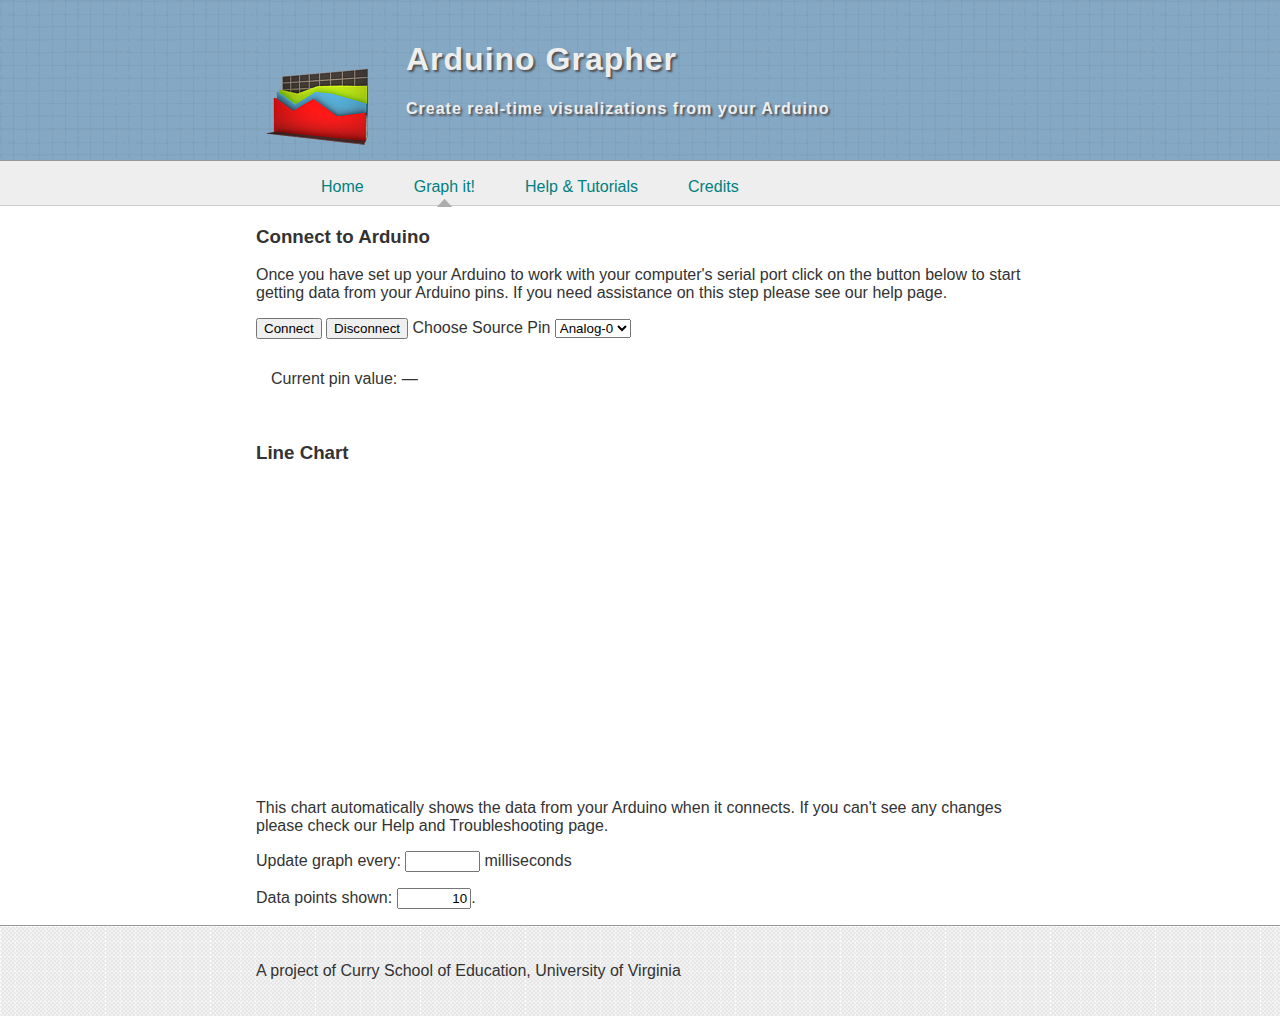
<file: index.html>
<!DOCTYPE html>
<html xmlns="http://www.w3.org/1999/xhtml">
<head>
<title>Arduino Grapher</title>



<link rel="stylesheet" media="screen" href="style.css" />

<!-- Flot material here -->
	<!--[if lte IE 8]><script language="javascript" type="text/javascript" src="../excanvas.min.js"></script><![endif]-->
	
	
	<!-- This section is from Concord.org, see this blog post: https://blog.concord.org/streaming-arduino-data-to-a-browser -->
	<script type="text/javascript" src="ArduinoEthernetCom.js"></script>
   <script>
      window.onload = function() {
      	var totalPoints = 10;
	if(document.getElementById('dataPoints').value.length !== 0){
				totalPoints = parseInt(document.getElementById("dataPoints").value); 

	} 

      
        var aec  = new ArduinoEthernetCom( {frequency: 20} );
        var result = [];
        var yCounter = 1; 
        var res = [];
        

        
        // setup plot
    var options = {
        series: { shadowSize: 0 }, // drawing is faster without shadows
        yaxis: { min: 0, max: 1024 },
        xaxis: { show: false }
    };
    var plot = $.plot($("#placeholder"), [  ], options);
    
    
        
        aec.addObserver(function(data) {
          var pinValue = document.getElementById("pinSource").value;
          
          switch(pinValue)
			{
			case 'a0':
			  var pin = data.A0;
			  break;
			case 'a1':
			  var pin = data.A1;
			  break;
			case 'a2':
			  var pin = data.A2;
			  break;
			case 'a3':
			  var pin = data.A3;
			  break;
			case 'a4':
			  var pin = data.A4;
			  break;
			case 'a5':
			  var pin = data.A5;
			  break;
			  
			default:
			  var pin = data.A0;
			}
          
          
          
          document.getElementById('pinval').innerHTML = pin;

            var y = pin;
            //console.log(pin);
            result.push(y);

        // zip the generated y values with the x values
        
        
        res.push([yCounter, y])
        //console.log('y Counter ' + yCounter);
   
    yCounter++;
    
    
	plot = $.plot($("#placeholder"), [ res ], options);
        //plot.setData([ getRandomData() ]);
        //plot.draw();
        
        
   	  if(result.length > totalPoints){
    	  result.shift();
    	  res.shift();
    	};
    	console.log(totalPoints);
    	
 		document.getElementById('array').innerHTML = result[0];

        });
        
        document.getElementById('do-connect').onclick = function() {
          aec.start();
        }
        document.getElementById('disconnect').onclick = function() {
          aec.stop();
        }
      }
    </script>
	
	
	
	<script type="text/javascript" src="http://www.google.com/jsapi"></script>
	<script type="text/javascript">google.load("jquery", "1.7.1");</script>
	<script language="javascript" type="text/javascript" src="flot/jquery.flot.js"></script>

</head>

<body>
<div id="header">
	<div class="wrapper"> 
<div id="logo"> </div> <h1>Arduino Grapher </h1>
<h4 id="tagline"> Create real-time visualizations from your Arduino </h4>
	</div> <!-- ends .wrapper -->	
</div>

<div id="headermenu">
	<div class="wrapper"> 	
		<ul>
			<li><a href="">Home</a></li>
			<li><a href="" class="active">Graph it!</a></li>
			<li><a href="">Help & Tutorials</a></li>
			<li><a href="">Credits</a></li>
		</ul>
	</div> <!-- ends .wrapper -->
</div>


<div id="content">
	<div class="wrapper"> 

 <h3>Connect to Arduino</h3>
 <p>Once you have set up your Arduino to work with your computer's serial port click on the button below to start getting data from your Arduino pins. If you need assistance on this step please see our help page.</p>
<div id="device-status">
  <p id="device-status-text"><button id="do-connect">Connect</button>
   

  

    <button id="disconnect">Disconnect</button>
    Choose Source Pin
    <select id="pinSource">
<option value="a0">Analog-0</option>
<option value="a1">Analog-1</option>
<option value="a2">Analog-2</option>
<option value="a3">Analog-3</option>
<option value="a4">Analog-4</option>
<option value="a5">Analog-5</option>
</select>
   </p>  
     
  </p>
  
 </div>
 <div style="padding: 15px;">
      Current pin value: <span id="pinval">&mdash;</span>    </div>


    <h3>Line Chart</h3>

    <div id="placeholder" style="width:600px;height:300px;"></div>

    <p>This chart automatically shows the data from your Arduino when it connects. If you can't see any changes please check our Help and Troubleshooting page.</p>


 <p>Update graph every: <input id="graphInterval" type="text" value="" style="text-align: right; width:5em"> milliseconds</p>
 <p>Data points shown: <input id="dataPoints" type="text" value="10" style="text-align: right; width:5em">.</p>






 
 
</div>
</div>
</div>
<div id="footer">
<div class="wrapper">
	<p> A project of Curry School of Education, University of Virginia</p>
</div>
</div>


</body>
</html>
</file>
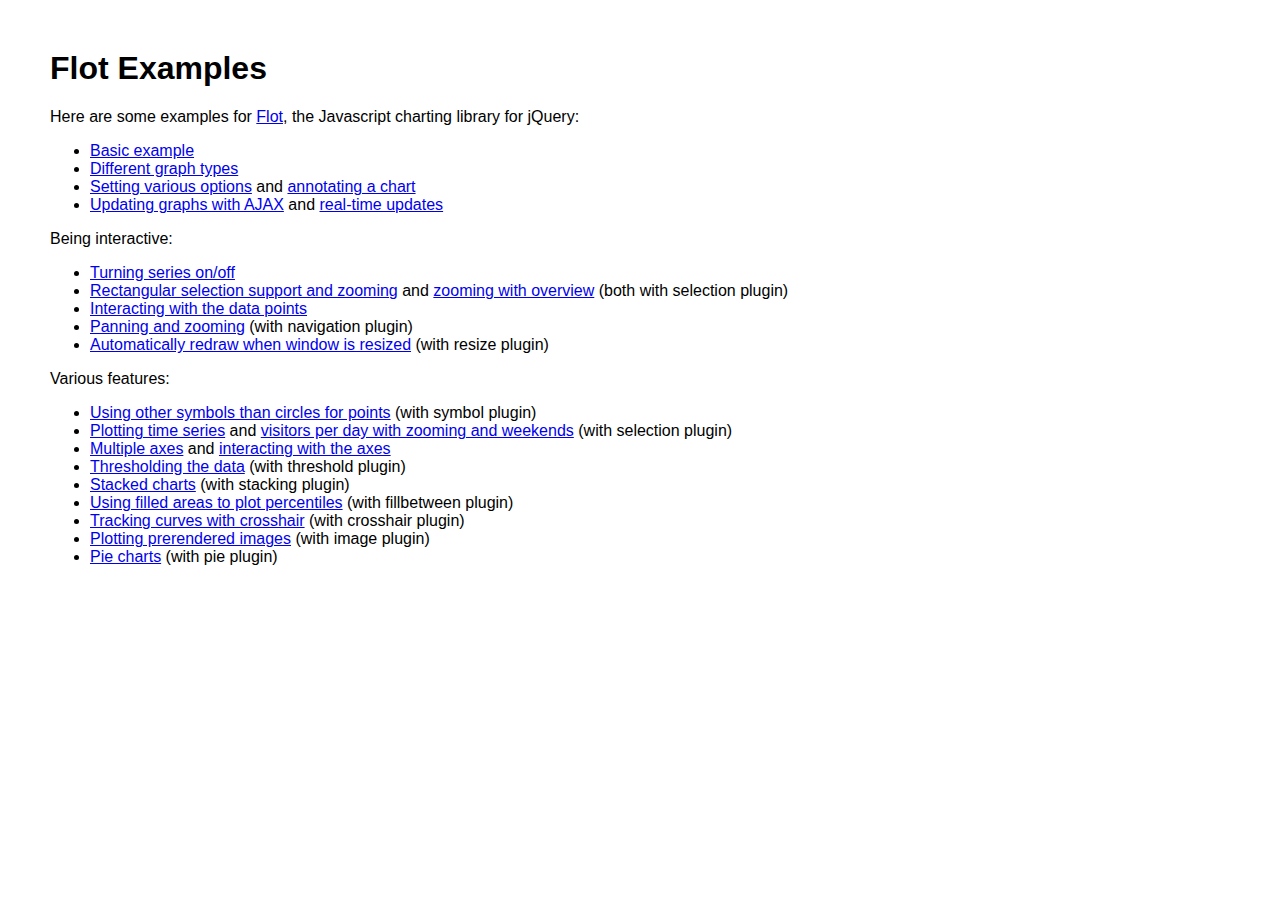
<file: flot/examples/index.html>
<!DOCTYPE HTML PUBLIC "-//W3C//DTD HTML 4.01 Transitional//EN" "http://www.w3.org/TR/html4/loose.dtd">
<html>
 <head>
    <meta http-equiv="Content-Type" content="text/html; charset=utf-8">
    <title>Flot Examples</title>
    <link href="layout.css" rel="stylesheet" type="text/css">
 </head>
 <body>
    <h1>Flot Examples</h1>

    <p>Here are some examples for <a href="http://code.google.com/p/flot/">Flot</a>, the Javascript charting library for jQuery:</p>

    <ul>
      <li><a href="basic.html">Basic example</a></li>
      <li><a href="graph-types.html">Different graph types</a></li>
      <li><a href="setting-options.html">Setting various options</a> and <a href="annotating.html">annotating a chart</a></li>
      <li><a href="ajax.html">Updating graphs with AJAX</a> and <a href="realtime.html">real-time updates</a></li>
    </ul>

    <p>Being interactive:</p>
    
    <ul>
      <li><a href="turning-series.html">Turning series on/off</a></li>
      <li><a href="selection.html">Rectangular selection support and zooming</a> and <a href="zooming.html">zooming with overview</a> (both with selection plugin)</li>
      <li><a href="interacting.html">Interacting with the data points</a></li>
      <li><a href="navigate.html">Panning and zooming</a> (with navigation plugin)</li>
      <li><a href="resize.html">Automatically redraw when window is resized</a> (with resize plugin)</li>
    </ul>

    <p>Various features:</p>
    
    <ul>
      <li><a href="symbols.html">Using other symbols than circles for points</a> (with symbol plugin)</li>
      <li><a href="time.html">Plotting time series</a> and <a href="visitors.html">visitors per day with zooming and weekends</a> (with selection plugin)</li>
      <li><a href="multiple-axes.html">Multiple axes</a> and <a href="interacting-axes.html">interacting with the axes</a></li>
      <li><a href="thresholding.html">Thresholding the data</a> (with threshold plugin)</li>
      <li><a href="stacking.html">Stacked charts</a> (with stacking plugin)</li>
      <li><a href="percentiles.html">Using filled areas to plot percentiles</a> (with fillbetween plugin)</li>
      <li><a href="tracking.html">Tracking curves with crosshair</a> (with crosshair plugin)</li>
      <li><a href="image.html">Plotting prerendered images</a> (with image plugin)</li>
      <li><a href="pie.html">Pie charts</a> (with pie plugin)</li>
    </ul>
 </body>
</html>
</file>
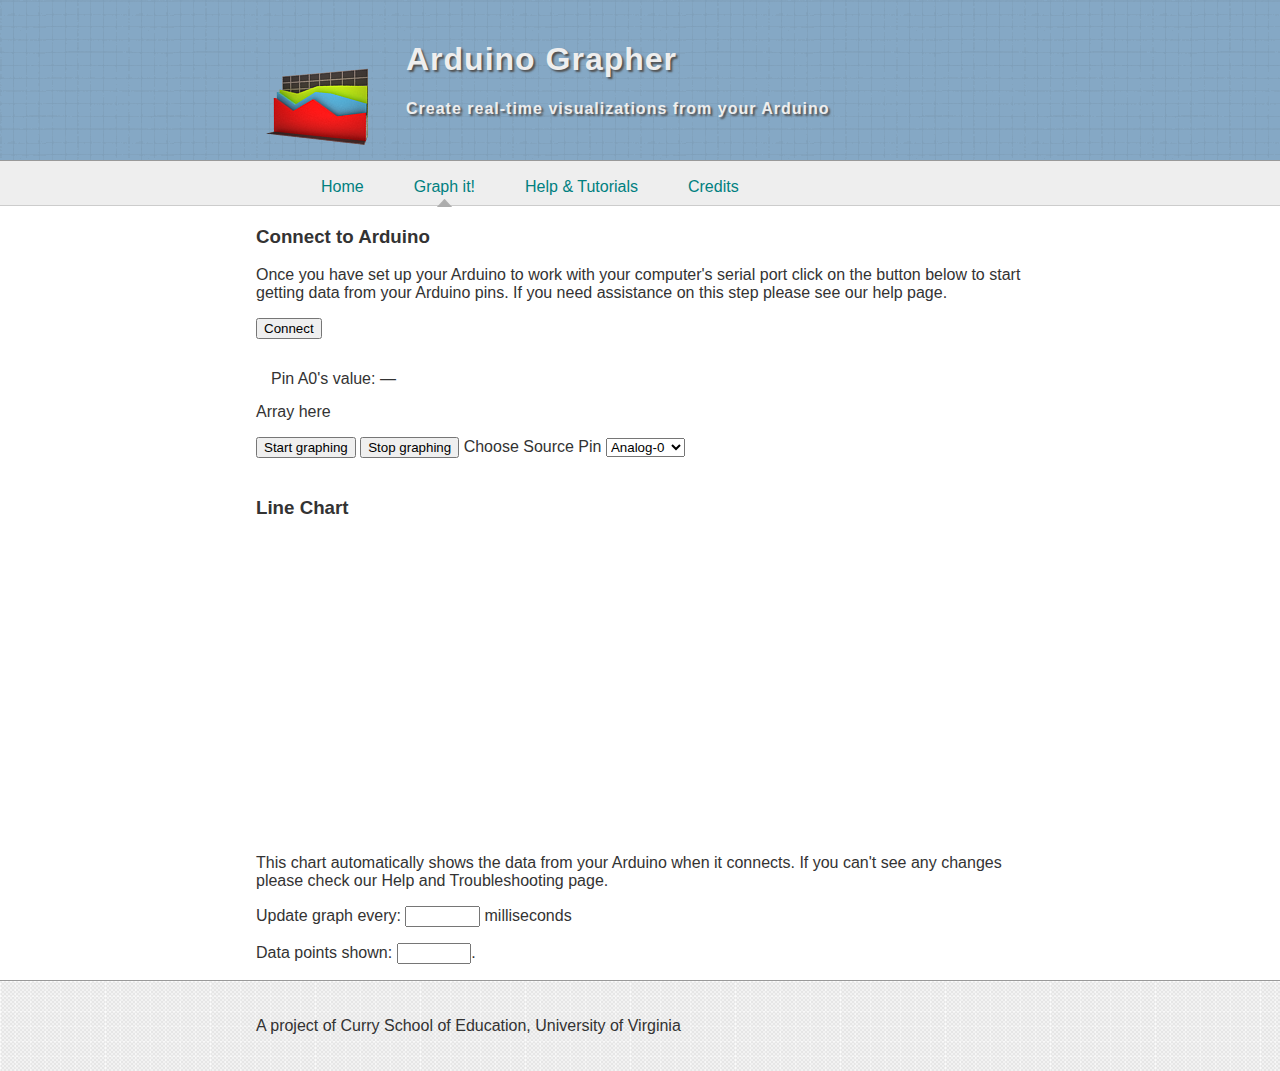
<file: index copy.html>
<!DOCTYPE html>
<html xmlns="http://www.w3.org/1999/xhtml">
<head>
<title>Arduino Grapher</title>



<link rel="stylesheet" media="screen" href="style.css" />

<!-- Flot material here -->
	<!--[if lte IE 8]><script language="javascript" type="text/javascript" src="../excanvas.min.js"></script><![endif]-->
	
	
	<!-- This section is from Concord.org, see this blog post: https://blog.concord.org/streaming-arduino-data-to-a-browser -->
	<script type="text/javascript" src="ArduinoEthernetCom.js"></script>
     <script>
      window.onload = function() {
        
        var aec  = new ArduinoEthernetCom( {frequency: 10} );
        var result = [];
        var yCounter = 1; 
        var res = [];
        
        // setup plot
    var options = {
        series: { shadowSize: 0 }, // drawing is faster without shadows
        yaxis: { min: 0, max: 1024 },
        xaxis: { show: false }
    };
    var plot = $.plot($("#placeholder"), [ res ], options);
    
   
  
   aec.addObserver(function(data) {
          var a0 = data.A0;
          document.getElementById('a0val').innerHTML = a0;

            var y = a0;
            console.log(a0);
            result.push(y);       
        
        res.push([yCounter, y])
        console.log('y Counter ' + yCounter);
   
    yCounter++; 
    
    plot = $.plot($("#placeholder"), [ res ], options);

   
      result.shift();
      res.shift();
    
        
        document.getElementById('array').innerHTML = result[0];

        });
        
        document.getElementById('do-connect').onclick = function() {
          aec.start();
        }
      }
    </script>
    
	
	
	<script type="text/javascript" src="http://www.google.com/jsapi"></script>
	<script type="text/javascript">google.load("jquery", "1.7.1");</script>
	<script language="javascript" type="text/javascript" src="flot/jquery.flot.js"></script>

</head>

<body>
<div id="header">
	<div class="wrapper"> 
<div id="logo"> </div> <h1>Arduino Grapher </h1>
<h4 id="tagline"> Create real-time visualizations from your Arduino </h4>
	</div> <!-- ends .wrapper -->	
</div>

<div id="headermenu">
	<div class="wrapper"> 	
		<ul>
			<li><a href="">Home</a></li>
			<li><a href="" class="active">Graph it!</a></li>
			<li><a href="">Help & Tutorials</a></li>
			<li><a href="">Credits</a></li>
		</ul>
	</div> <!-- ends .wrapper -->
</div>


<div id="content">
	<div class="wrapper"> 

 <h3>Connect to Arduino</h3>
 <p>Once you have set up your Arduino to work with your computer's serial port click on the button below to start getting data from your Arduino pins. If you need assistance on this step please see our help page.</p>
<div id="device-status">
  <p id="device-status-text"><button id="do-connect">Connect</button>
    <div style="padding: 15px;">
      Pin A0's value: <span id="a0val">&mdash;</span>
    </div>
  
  <div id="array">Array here</div>
   <p>
     <button id="timein">Start graphing</button>
    <button id="timeout">Stop graphing</button>
    Choose Source Pin
    <select id="pinSource">
<option value="a0">Analog-0</option>
<option value="a1">Analog-1</option>
<option value="a2">Analog-2</option>
<option value="a3">Analog-3</option>
<option value="a4">Analog-4</option>
<option value="a5">Analog-5</option>
<option value="d2">Digital-3</option>
<option value="d3">Digital-4</option>
<option value="d4">Digital-5</option>
<option value="d5">Digital-6</option>
<option value="d6">Digital-7</option>
<option value="d7">Digital-8</option>
<option value="d8">Digital-9</option>
<option value="d9">Digital-10</option>
<option value="d10">Digital-11</option>
<option value="d11">Digital-12</option>
<option value="d12">Digital-13</option>
<option value="d13">Digital-13</option>
</select>
   </p>  
     
  </p>
  
 </div>



    <h3>Line Chart</h3>

    <div id="placeholder" style="width:600px;height:300px;"></div>

    <p>This chart automatically shows the data from your Arduino when it connects. If you can't see any changes please check our Help and Troubleshooting page.</p>


 <p>Update graph every: <input id="graphUpdate" type="text" value="" style="text-align: right; width:5em"> milliseconds</p>
 <p>Data points shown: <input id="dataPoints" type="text" value="" style="text-align: right; width:5em">.</p>






 
 
</div>
</div>
</div>
<div id="footer">
<div class="wrapper">
	<p> A project of Curry School of Education, University of Virginia</p>
</div>
</div>


</body>
</html>
</file>
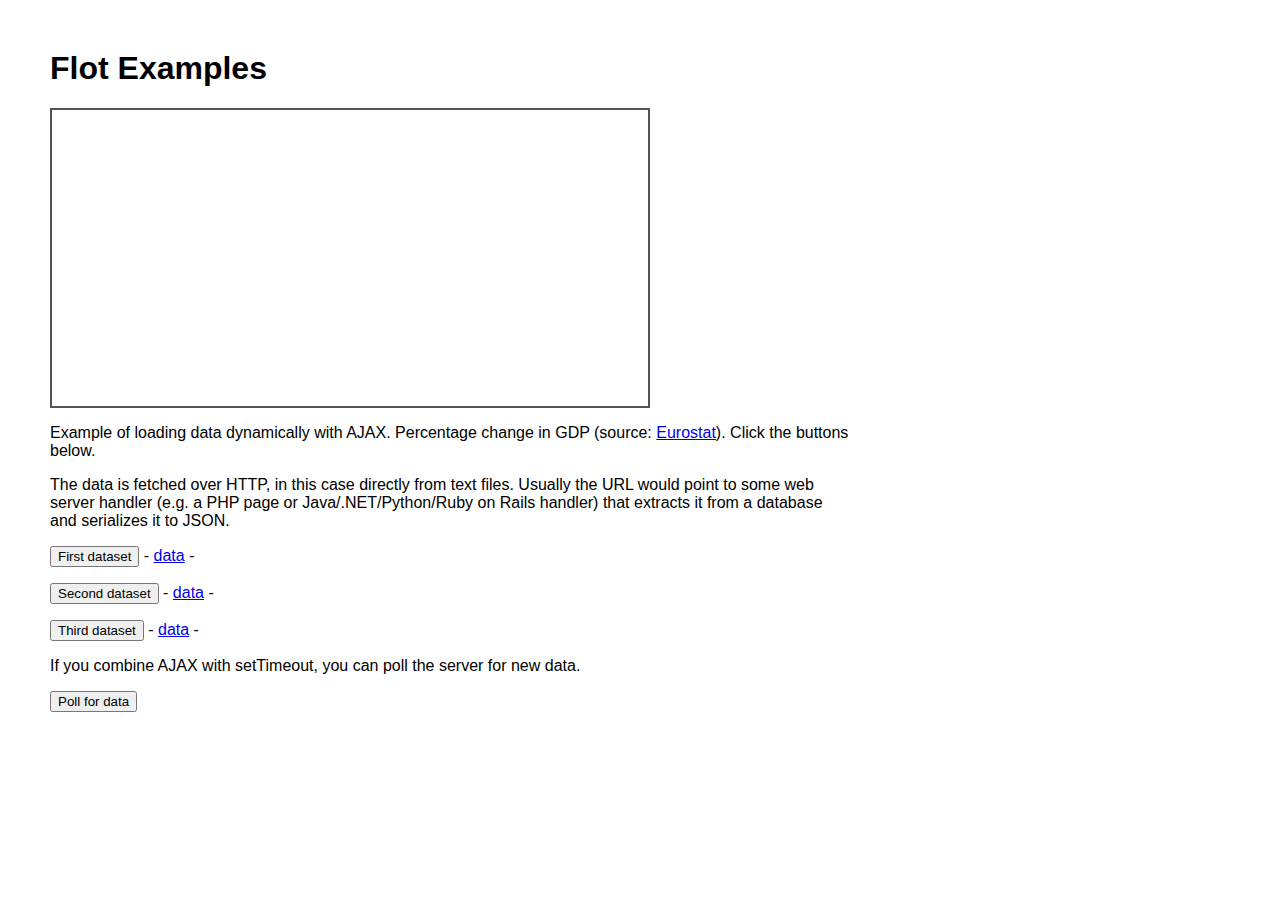
<file: flot/examples/ajax.html>
<!DOCTYPE HTML PUBLIC "-//W3C//DTD HTML 4.01 Transitional//EN" "http://www.w3.org/TR/html4/loose.dtd">
<html>
 <head>
    <meta http-equiv="Content-Type" content="text/html; charset=utf-8">
    <title>Flot Examples</title>
    <link href="layout.css" rel="stylesheet" type="text/css">
    <!--[if lte IE 8]><script language="javascript" type="text/javascript" src="../excanvas.min.js"></script><![endif]-->
    <script language="javascript" type="text/javascript" src="../jquery.js"></script>
    <script language="javascript" type="text/javascript" src="../jquery.flot.js"></script>
 </head>
    <body>
    <h1>Flot Examples</h1>

    <div id="placeholder" style="width:600px;height:300px;"></div>

    <p>Example of loading data dynamically with AJAX. Percentage change in GDP (source: <a href="http://epp.eurostat.ec.europa.eu/tgm/table.do?tab=table&init=1&plugin=1&language=en&pcode=tsieb020">Eurostat</a>). Click the buttons below.</p>

    <p>The data is fetched over HTTP, in this case directly from text
    files. Usually the URL would point to some web server handler
    (e.g. a PHP page or Java/.NET/Python/Ruby on Rails handler) that
    extracts it from a database and serializes it to JSON.</p>

    <p>
      <input class="fetchSeries" type="button" value="First dataset"> -
      <a href="data-eu-gdp-growth.json">data</a> -
      <span></span>
    </p>

    <p>
      <input class="fetchSeries" type="button" value="Second dataset"> -
      <a href="data-japan-gdp-growth.json">data</a> -
      <span></span>
    </p>

    <p>
      <input class="fetchSeries" type="button" value="Third dataset"> -
      <a href="data-usa-gdp-growth.json">data</a> -
      <span></span>
    </p>

    <p>If you combine AJAX with setTimeout, you can poll the server
       for new data.</p>

    <p>
      <input class="dataUpdate" type="button" value="Poll for data">
    </p>

<script type="text/javascript">
$(function () {
    var options = {
        lines: { show: true },
        points: { show: true },
        xaxis: { tickDecimals: 0, tickSize: 1 }
    };
    var data = [];
    var placeholder = $("#placeholder");
    
    $.plot(placeholder, data, options);

    
    // fetch one series, adding to what we got
    var alreadyFetched = {};
    
    $("input.fetchSeries").click(function () {
        var button = $(this);
        
        // find the URL in the link right next to us 
        var dataurl = button.siblings('a').attr('href');

        // then fetch the data with jQuery
        function onDataReceived(series) {
            // extract the first coordinate pair so you can see that
            // data is now an ordinary Javascript object
            var firstcoordinate = '(' + series.data[0][0] + ', ' + series.data[0][1] + ')';

            button.siblings('span').text('Fetched ' + series.label + ', first point: ' + firstcoordinate);

            // let's add it to our current data
            if (!alreadyFetched[series.label]) {
                alreadyFetched[series.label] = true;
                data.push(series);
            }
            
            // and plot all we got
            $.plot(placeholder, data, options);
         }
        
        $.ajax({
            url: dataurl,
            method: 'GET',
            dataType: 'json',
            success: onDataReceived
        });
    });


    // initiate a recurring data update
    $("input.dataUpdate").click(function () {
        // reset data
        data = [];
        alreadyFetched = {};
        
        $.plot(placeholder, data, options);

        var iteration = 0;
        
        function fetchData() {
            ++iteration;

            function onDataReceived(series) {
                // we get all the data in one go, if we only got partial
                // data, we could merge it with what we already got
                data = [ series ];
                
                $.plot($("#placeholder"), data, options);
            }
        
            $.ajax({
                // usually, we'll just call the same URL, a script
                // connected to a database, but in this case we only
                // have static example files so we need to modify the
                // URL
                url: "data-eu-gdp-growth-" + iteration + ".json",
                method: 'GET',
                dataType: 'json',
                success: onDataReceived
            });
            
            if (iteration < 5)
                setTimeout(fetchData, 1000);
            else {
                data = [];
                alreadyFetched = {};
            }
        }

        setTimeout(fetchData, 1000);
    });
});
</script>

 </body>
</html>
</file>
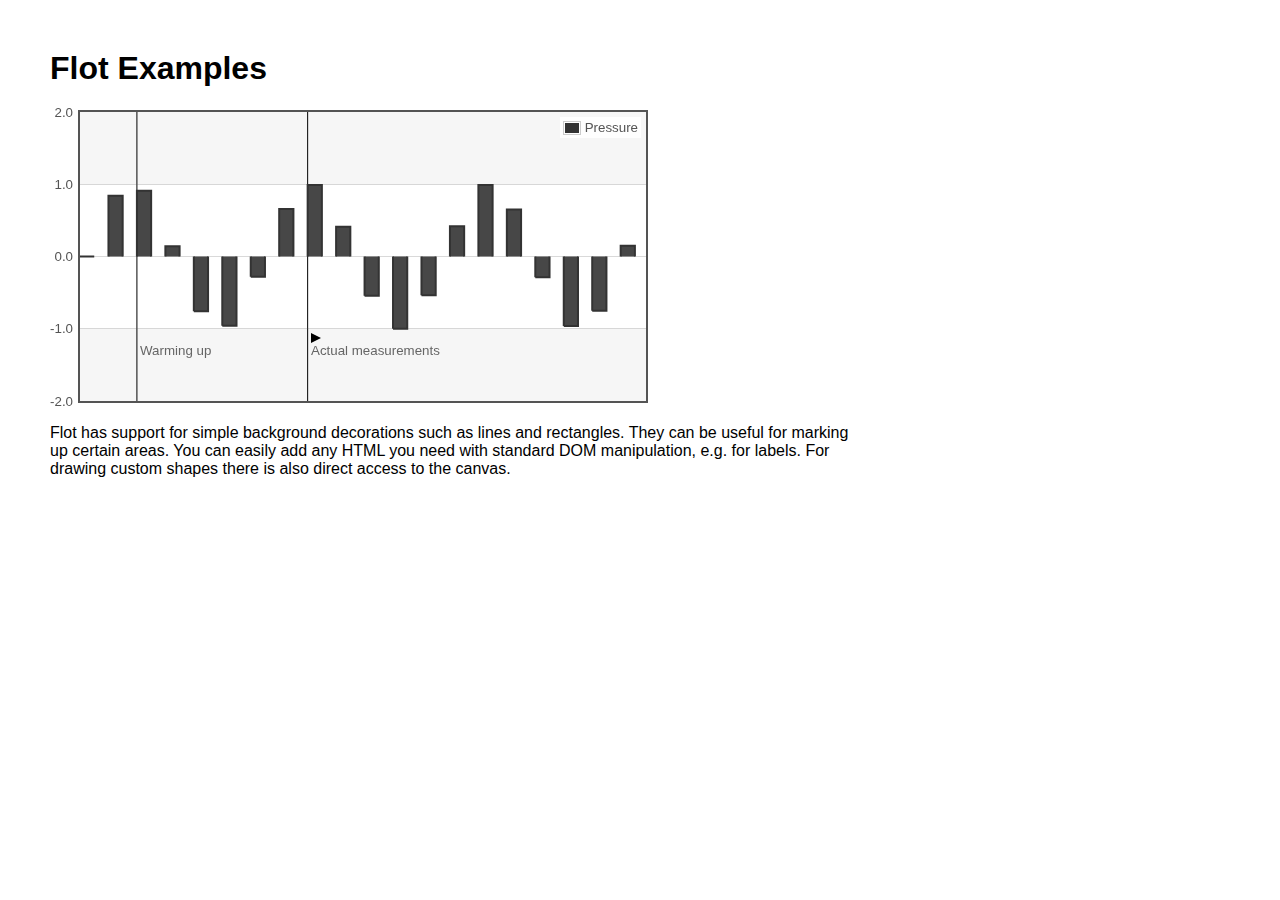
<file: flot/examples/annotating.html>
<!DOCTYPE HTML PUBLIC "-//W3C//DTD HTML 4.01 Transitional//EN" "http://www.w3.org/TR/html4/loose.dtd">
<html>
 <head>
    <meta http-equiv="Content-Type" content="text/html; charset=utf-8">
    <title>Flot Examples</title>
    <link href="layout.css" rel="stylesheet" type="text/css">
    <!--[if lte IE 8]><script language="javascript" type="text/javascript" src="../excanvas.min.js"></script><![endif]-->
    <script language="javascript" type="text/javascript" src="../jquery.js"></script>
    <script language="javascript" type="text/javascript" src="../jquery.flot.js"></script>
 </head>
    <body>
    <h1>Flot Examples</h1>

    <div id="placeholder" style="width:600px;height:300px;"></div>

    <p>Flot has support for simple background decorations such as
    lines and rectangles. They can be useful for marking up certain
    areas. You can easily add any HTML you need with standard DOM
    manipulation, e.g. for labels. For drawing custom shapes there is
    also direct access to the canvas.</p>

<script type="text/javascript">
$(function () {
    // generate a dataset
    var d1 = [];
    for (var i = 0; i < 20; ++i)
        d1.push([i, Math.sin(i)]);
    
    var data = [{ data: d1, label: "Pressure", color: "#333" }];

    // setup background areas
    var markings = [
        { color: '#f6f6f6', yaxis: { from: 1 } },
        { color: '#f6f6f6', yaxis: { to: -1 } },
        { color: '#000', lineWidth: 1, xaxis: { from: 2, to: 2 } },
        { color: '#000', lineWidth: 1, xaxis: { from: 8, to: 8 } }
    ];
    
    var placeholder = $("#placeholder");
    
    // plot it
    var plot = $.plot(placeholder, data, {
        bars: { show: true, barWidth: 0.5, fill: 0.9 },
        xaxis: { ticks: [], autoscaleMargin: 0.02 },
        yaxis: { min: -2, max: 2 },
        grid: { markings: markings }
    });

    // add labels
    var o;

    o = plot.pointOffset({ x: 2, y: -1.2});
    // we just append it to the placeholder which Flot already uses
    // for positioning
    placeholder.append('<div style="position:absolute;left:' + (o.left + 4) + 'px;top:' + o.top + 'px;color:#666;font-size:smaller">Warming up</div>');

    o = plot.pointOffset({ x: 8, y: -1.2});
    placeholder.append('<div style="position:absolute;left:' + (o.left + 4) + 'px;top:' + o.top + 'px;color:#666;font-size:smaller">Actual measurements</div>');

    // draw a little arrow on top of the last label to demonstrate
    // canvas drawing
    var ctx = plot.getCanvas().getContext("2d");
    ctx.beginPath();
    o.left += 4;
    ctx.moveTo(o.left, o.top);
    ctx.lineTo(o.left, o.top - 10);
    ctx.lineTo(o.left + 10, o.top - 5);
    ctx.lineTo(o.left, o.top);
    ctx.fillStyle = "#000";
    ctx.fill();
});
</script>

 </body>
</html>
</file>
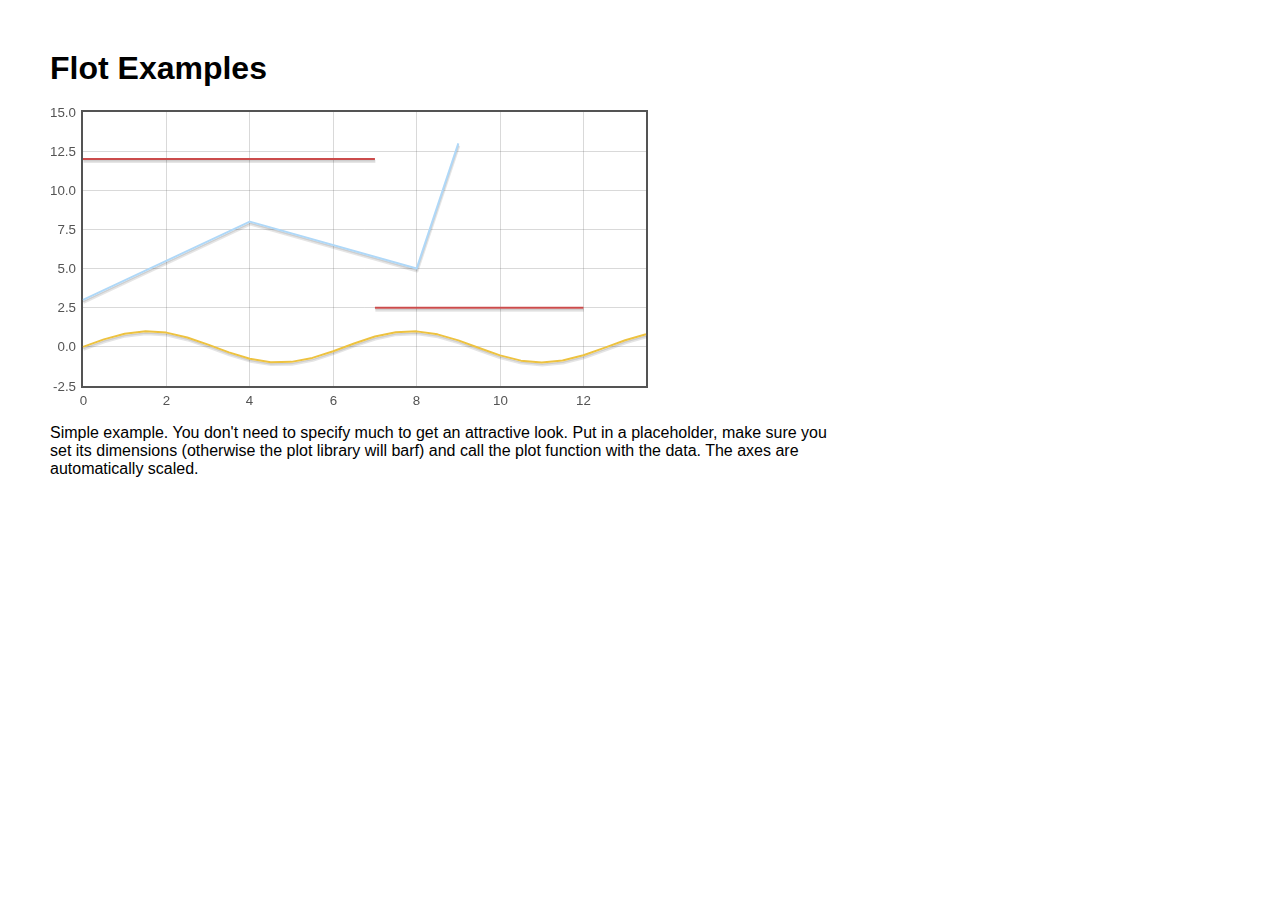
<file: flot/examples/basic.html>
<!DOCTYPE HTML PUBLIC "-//W3C//DTD HTML 4.01 Transitional//EN" "http://www.w3.org/TR/html4/loose.dtd">
<html>
 <head>
    <meta http-equiv="Content-Type" content="text/html; charset=utf-8">
    <title>Flot Examples</title>
    <link href="layout.css" rel="stylesheet" type="text/css">
    <!--[if lte IE 8]><script language="javascript" type="text/javascript" src="../excanvas.min.js"></script><![endif]-->
    <script language="javascript" type="text/javascript" src="../jquery.js"></script>
    <script language="javascript" type="text/javascript" src="../jquery.flot.js"></script>
 </head>
    <body>
    <h1>Flot Examples</h1>

    <div id="placeholder" style="width:600px;height:300px;"></div>

    <p>Simple example. You don't need to specify much to get an
       attractive look. Put in a placeholder, make sure you set its
       dimensions (otherwise the plot library will barf) and call the
       plot function with the data. The axes are automatically
       scaled.</p>

<script type="text/javascript">
$(function () {
    var d1 = [];
    for (var i = 0; i < 14; i += 0.5)
        d1.push([i, Math.sin(i)]);

    var d2 = [[0, 3], [4, 8], [8, 5], [9, 13]];

    // a null signifies separate line segments
    var d3 = [[0, 12], [7, 12], null, [7, 2.5], [12, 2.5]];
    
    $.plot($("#placeholder"), [ d1, d2, d3 ]);
});
</script>

 </body>
</html>
</file>
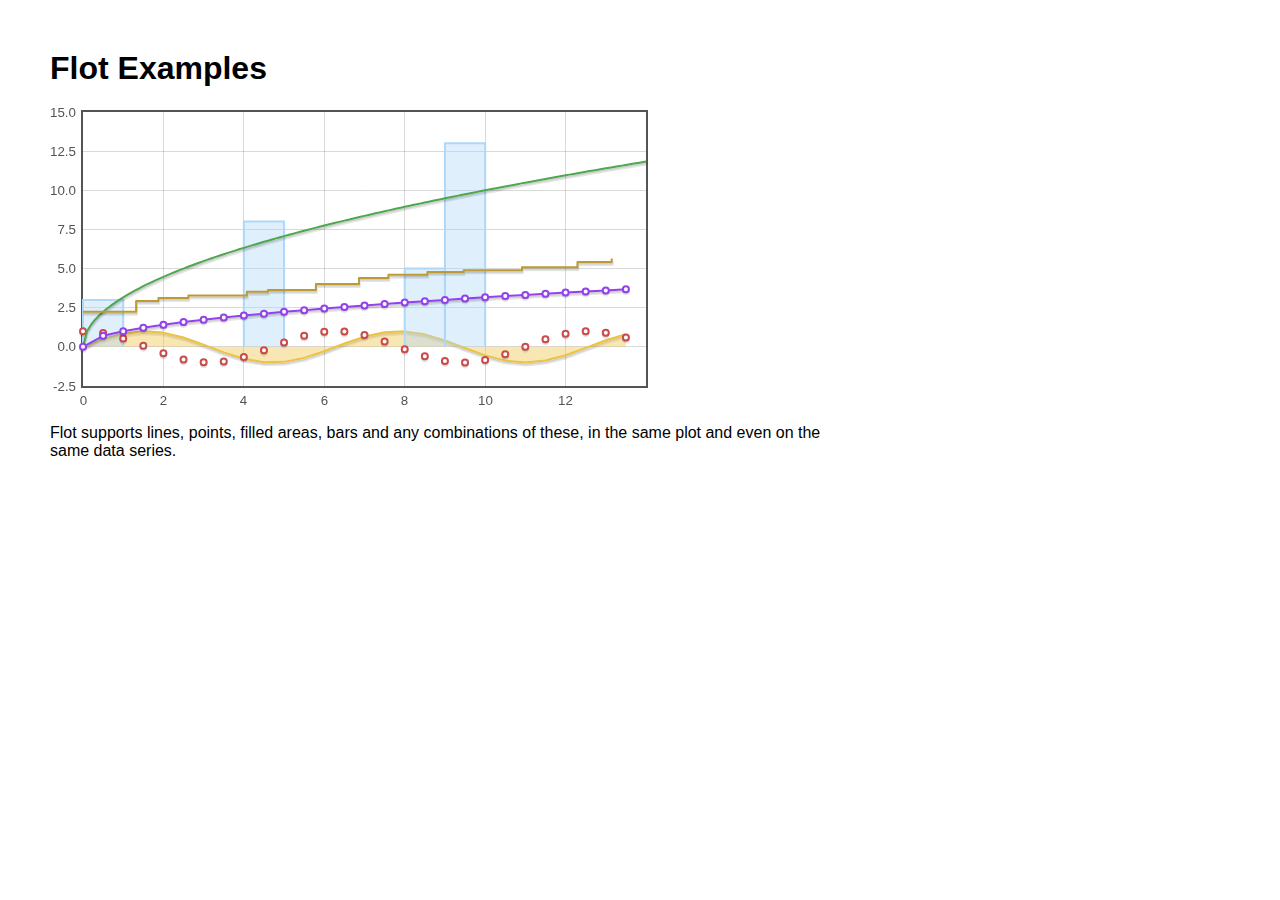
<file: flot/examples/graph-types.html>
<!DOCTYPE HTML PUBLIC "-//W3C//DTD HTML 4.01 Transitional//EN" "http://www.w3.org/TR/html4/loose.dtd">
<html>
 <head>
    <meta http-equiv="Content-Type" content="text/html; charset=utf-8">
    <title>Flot Examples</title>
    <link href="layout.css" rel="stylesheet" type="text/css">
    <!--[if lte IE 8]><script language="javascript" type="text/javascript" src="../excanvas.min.js"></script><![endif]-->
    <script language="javascript" type="text/javascript" src="../jquery.js"></script>
    <script language="javascript" type="text/javascript" src="../jquery.flot.js"></script>
 </head>
    <body>
    <h1>Flot Examples</h1>

    <div id="placeholder" style="width:600px;height:300px"></div>

    <p>Flot supports lines, points, filled areas, bars and any
    combinations of these, in the same plot and even on the same data
    series.</p>

<script type="text/javascript">
$(function () {
    var d1 = [];
    for (var i = 0; i < 14; i += 0.5)
        d1.push([i, Math.sin(i)]);

    var d2 = [[0, 3], [4, 8], [8, 5], [9, 13]];

    var d3 = [];
    for (var i = 0; i < 14; i += 0.5)
        d3.push([i, Math.cos(i)]);

    var d4 = [];
    for (var i = 0; i < 14; i += 0.1)
        d4.push([i, Math.sqrt(i * 10)]);
    
    var d5 = [];
    for (var i = 0; i < 14; i += 0.5)
        d5.push([i, Math.sqrt(i)]);

    var d6 = [];
    for (var i = 0; i < 14; i += 0.5 + Math.random())
        d6.push([i, Math.sqrt(2*i + Math.sin(i) + 5)]);
                        
    $.plot($("#placeholder"), [
        {
            data: d1,
            lines: { show: true, fill: true }
        },
        {
            data: d2,
            bars: { show: true }
        },
        {
            data: d3,
            points: { show: true }
        },
        {
            data: d4,
            lines: { show: true }
        },
        {
            data: d5,
            lines: { show: true },
            points: { show: true }
        },
        {
            data: d6,
            lines: { show: true, steps: true }
        }
    ]);
});
</script>

 </body>
</html>
</file>
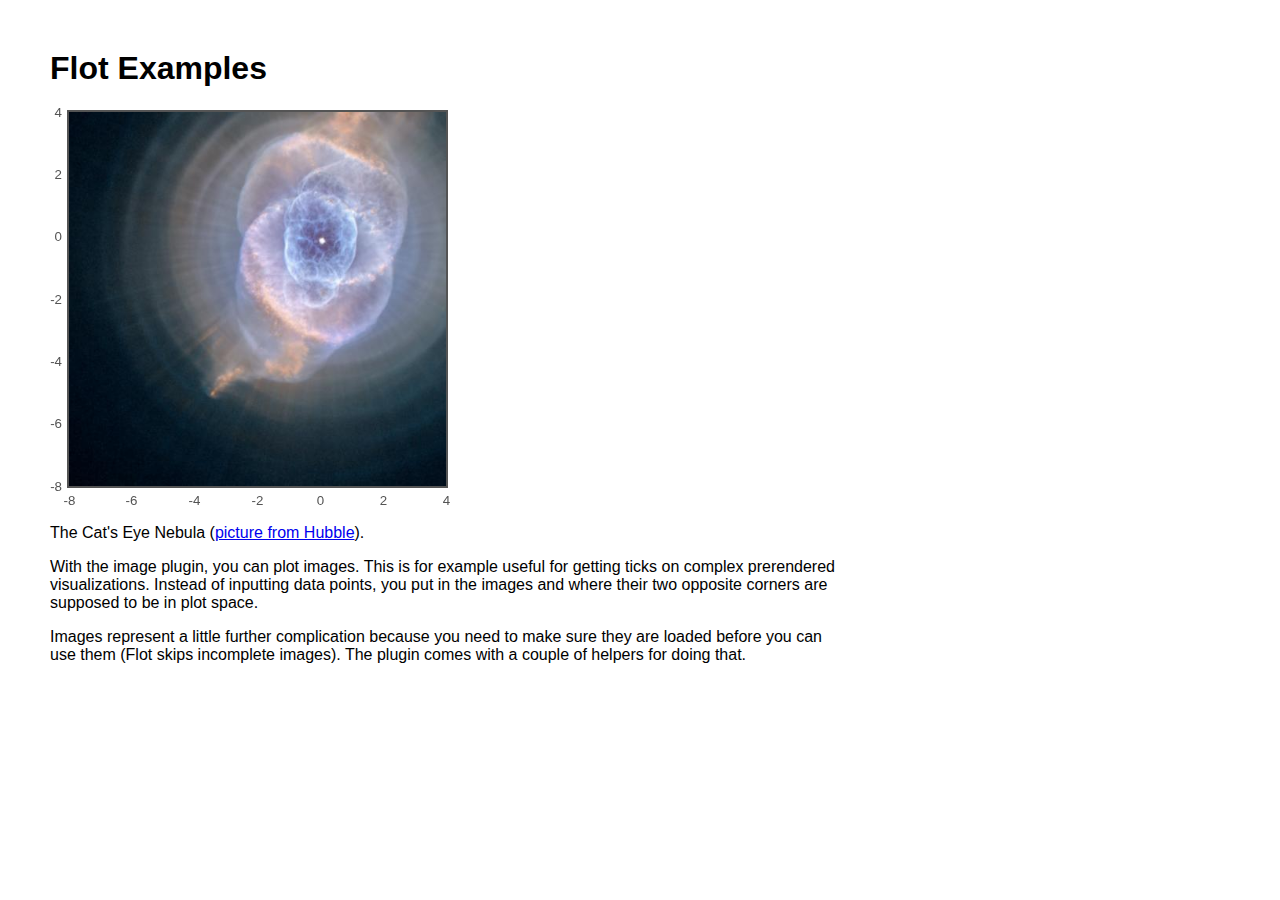
<file: flot/examples/image.html>
<!DOCTYPE HTML PUBLIC "-//W3C//DTD HTML 4.01 Transitional//EN" "http://www.w3.org/TR/html4/loose.dtd">
<html>
 <head>
    <meta http-equiv="Content-Type" content="text/html; charset=utf-8">
    <title>Flot Examples</title>
    <link href="layout.css" rel="stylesheet" type="text/css">
    <!--[if lte IE 8]><script language="javascript" type="text/javascript" src="../excanvas.min.js"></script><![endif]-->
    <script language="javascript" type="text/javascript" src="../jquery.js"></script>
    <script language="javascript" type="text/javascript" src="../jquery.flot.js"></script>
    <script language="javascript" type="text/javascript" src="../jquery.flot.image.js"></script>
 </head>
 <body>
    <h1>Flot Examples</h1>

    <div id="placeholder" style="width:400px;height:400px;"></div>

    <p>The Cat's Eye Nebula (<a href="http://hubblesite.org/gallery/album/nebula/pr2004027a/">picture from Hubble</a>).</p>
    
    <p>With the image plugin, you can plot images. This is for example
    useful for getting ticks on complex prerendered visualizations.
    Instead of inputting data points, you put in the images and where
    their two opposite corners are supposed to be in plot space.</p>

    <p>Images represent a little further complication because you need
    to make sure they are loaded before you can use them (Flot skips
    incomplete images). The plugin comes with a couple of helpers
    for doing that.</p>

<script type="text/javascript">
$(function () {
    var data = [ [ ["hs-2004-27-a-large_web.jpg", -10, -10, 10, 10] ] ];
    var options = {
            series: { images: { show: true } },
            xaxis: { min: -8, max: 4 },
            yaxis: { min: -8, max: 4 }
    };

    $.plot.image.loadDataImages(data, options, function () {
        $.plot($("#placeholder"), data, options);
    });
});
</script>

 </body>
</html>
</file>
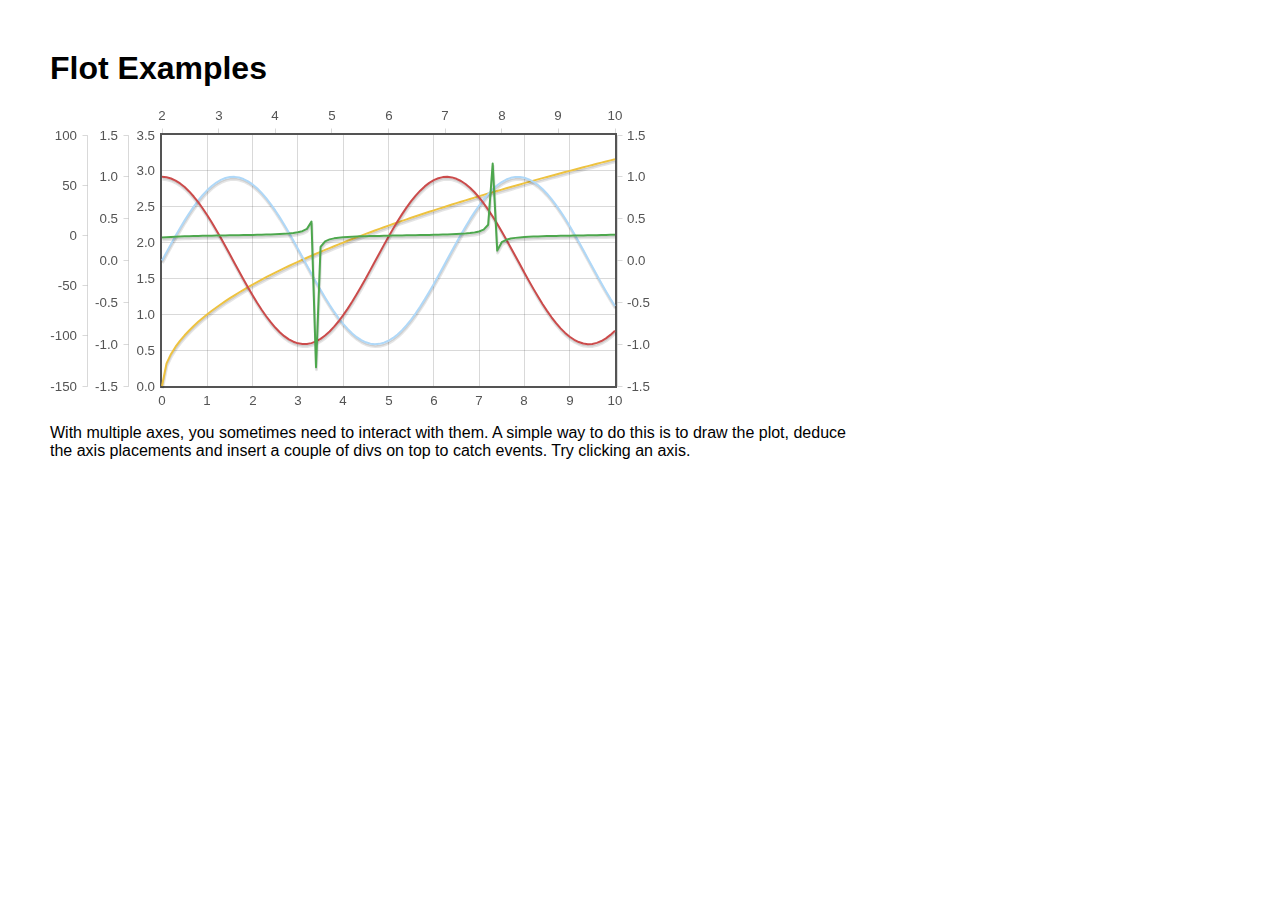
<file: flot/examples/interacting-axes.html>
<!DOCTYPE HTML PUBLIC "-//W3C//DTD HTML 4.01 Transitional//EN" "http://www.w3.org/TR/html4/loose.dtd">
<html>
 <head>
    <meta http-equiv="Content-Type" content="text/html; charset=utf-8">
    <title>Flot Examples</title>
    <link href="layout.css" rel="stylesheet" type="text/css">
    <!--[if lte IE 8]><script language="javascript" type="text/javascript" src="../excanvas.min.js"></script><![endif]-->
    <script language="javascript" type="text/javascript" src="../jquery.js"></script>
    <script language="javascript" type="text/javascript" src="../jquery.flot.js"></script>
 </head>
    <body>
    <h1>Flot Examples</h1>

    <div id="placeholder" style="width:600px;height:300px;"></div>

    <p>With multiple axes, you sometimes need to interact with them. A
    simple way to do this is to draw the plot, deduce the axis
    placements and insert a couple of divs on top to catch events.
    Try clicking an axis.</p>

    <p id="click"></p>

<script type="text/javascript">
$(function () {
    function generate(start, end, fn) {
        var res = [];
        for (var i = 0; i <= 100; ++i) {
            var x = start + i / 100 * (end - start);
            res.push([x, fn(x)]);
        }
        return res;
    }

    var data = [
        { data: generate(0, 10, function (x) { return Math.sqrt(x)}), xaxis: 1, yaxis:1 },
        { data: generate(0, 10, function (x) { return Math.sin(x)}), xaxis: 1, yaxis:2 },
        { data: generate(0, 10, function (x) { return Math.cos(x)}), xaxis: 1, yaxis:3 },
        { data: generate(2, 10, function (x) { return Math.tan(x)}), xaxis: 2, yaxis: 4 }
    ];

    var plot = $.plot($("#placeholder"),
                      data,
                      {
                          xaxes: [
                              { position: 'bottom' },
                              { position: 'top'}
                          ],
                          yaxes: [
                              { position: 'left' },
                              { position: 'left' },
                              { position: 'right' },
                              { position: 'left' }
                          ]
                      });

    // now for each axis, create a div

    function getBoundingBoxForAxis(plot, axis) {
        var left = axis.box.left, top = axis.box.top,
            right = left + axis.box.width, bottom = top + axis.box.height;

        // some ticks may stick out, enlarge the box to encompass all ticks
        var cls = axis.direction + axis.n + 'Axis';
        plot.getPlaceholder().find('.' + cls + ' .tickLabel').each(function () {
            var pos = $(this).position();
            left = Math.min(pos.left, left);
            top = Math.min(pos.top, top);
            right = Math.max(Math.round(pos.left) + $(this).outerWidth(), right);
            bottom = Math.max(Math.round(pos.top) + $(this).outerHeight(), bottom);
        });
        
        return { left: left, top: top, width: right - left, height: bottom - top };
    }
    
    $.each(plot.getAxes(), function (i, axis) {
        if (!axis.show)
            return;
        
        var box = getBoundingBoxForAxis(plot, axis);
        
        $('<div class="axisTarget" style="position:absolute;left:' + box.left + 'px;top:' + box.top + 'px;width:' + box.width +  'px;height:' + box.height + 'px"></div>')
            .data('axis.direction', axis.direction)
            .data('axis.n', axis.n)
            .css({ backgroundColor: "#f00", opacity: 0, cursor: "pointer" })
            .appendTo(plot.getPlaceholder())
            .hover(
                function () { $(this).css({ opacity: 0.10 }) },
                function () { $(this).css({ opacity: 0 }) }
            )
            .click(function () {
                $("#click").text("You clicked the " + axis.direction + axis.n + "axis!")
            });
    });
});
</script>
 </body>
</html>
</file>
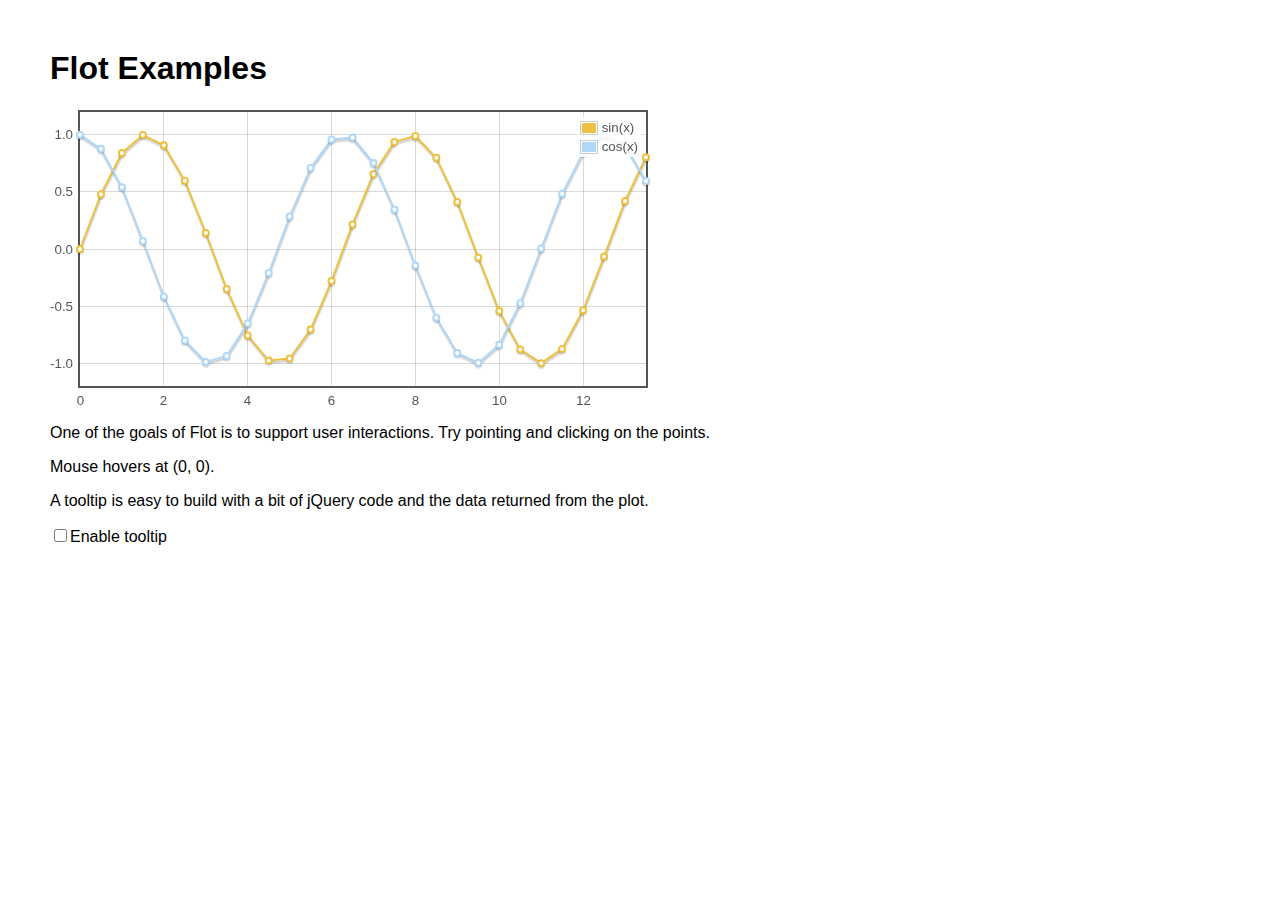
<file: flot/examples/interacting.html>
<!DOCTYPE HTML PUBLIC "-//W3C//DTD HTML 4.01 Transitional//EN" "http://www.w3.org/TR/html4/loose.dtd">
<html>
 <head>
    <meta http-equiv="Content-Type" content="text/html; charset=utf-8">
    <title>Flot Examples</title>
    <link href="layout.css" rel="stylesheet" type="text/css">
    <!--[if lte IE 8]><script language="javascript" type="text/javascript" src="../excanvas.min.js"></script><![endif]-->
    <script language="javascript" type="text/javascript" src="../jquery.js"></script>
    <script language="javascript" type="text/javascript" src="../jquery.flot.js"></script>
 </head>
    <body>
    <h1>Flot Examples</h1>

    <div id="placeholder" style="width:600px;height:300px"></div>

    <p>One of the goals of Flot is to support user interactions. Try
    pointing and clicking on the points.</p>

    <p id="hoverdata">Mouse hovers at
    (<span id="x">0</span>, <span id="y">0</span>). <span id="clickdata"></span></p>

    <p>A tooltip is easy to build with a bit of jQuery code and the
    data returned from the plot.</p>

    <p><input id="enableTooltip" type="checkbox">Enable tooltip</p>

<script type="text/javascript">
$(function () {
    var sin = [], cos = [];
    for (var i = 0; i < 14; i += 0.5) {
        sin.push([i, Math.sin(i)]);
        cos.push([i, Math.cos(i)]);
    }

    var plot = $.plot($("#placeholder"),
           [ { data: sin, label: "sin(x)"}, { data: cos, label: "cos(x)" } ], {
               series: {
                   lines: { show: true },
                   points: { show: true }
               },
               grid: { hoverable: true, clickable: true },
               yaxis: { min: -1.2, max: 1.2 }
             });

    function showTooltip(x, y, contents) {
        $('<div id="tooltip">' + contents + '</div>').css( {
            position: 'absolute',
            display: 'none',
            top: y + 5,
            left: x + 5,
            border: '1px solid #fdd',
            padding: '2px',
            'background-color': '#fee',
            opacity: 0.80
        }).appendTo("body").fadeIn(200);
    }

    var previousPoint = null;
    $("#placeholder").bind("plothover", function (event, pos, item) {
        $("#x").text(pos.x.toFixed(2));
        $("#y").text(pos.y.toFixed(2));

        if ($("#enableTooltip:checked").length > 0) {
            if (item) {
                if (previousPoint != item.dataIndex) {
                    previousPoint = item.dataIndex;
                    
                    $("#tooltip").remove();
                    var x = item.datapoint[0].toFixed(2),
                        y = item.datapoint[1].toFixed(2);
                    
                    showTooltip(item.pageX, item.pageY,
                                item.series.label + " of " + x + " = " + y);
                }
            }
            else {
                $("#tooltip").remove();
                previousPoint = null;            
            }
        }
    });

    $("#placeholder").bind("plotclick", function (event, pos, item) {
        if (item) {
            $("#clickdata").text("You clicked point " + item.dataIndex + " in " + item.series.label + ".");
            plot.highlight(item.series, item.datapoint);
        }
    });
});
</script>

 </body>
</html>
</file>
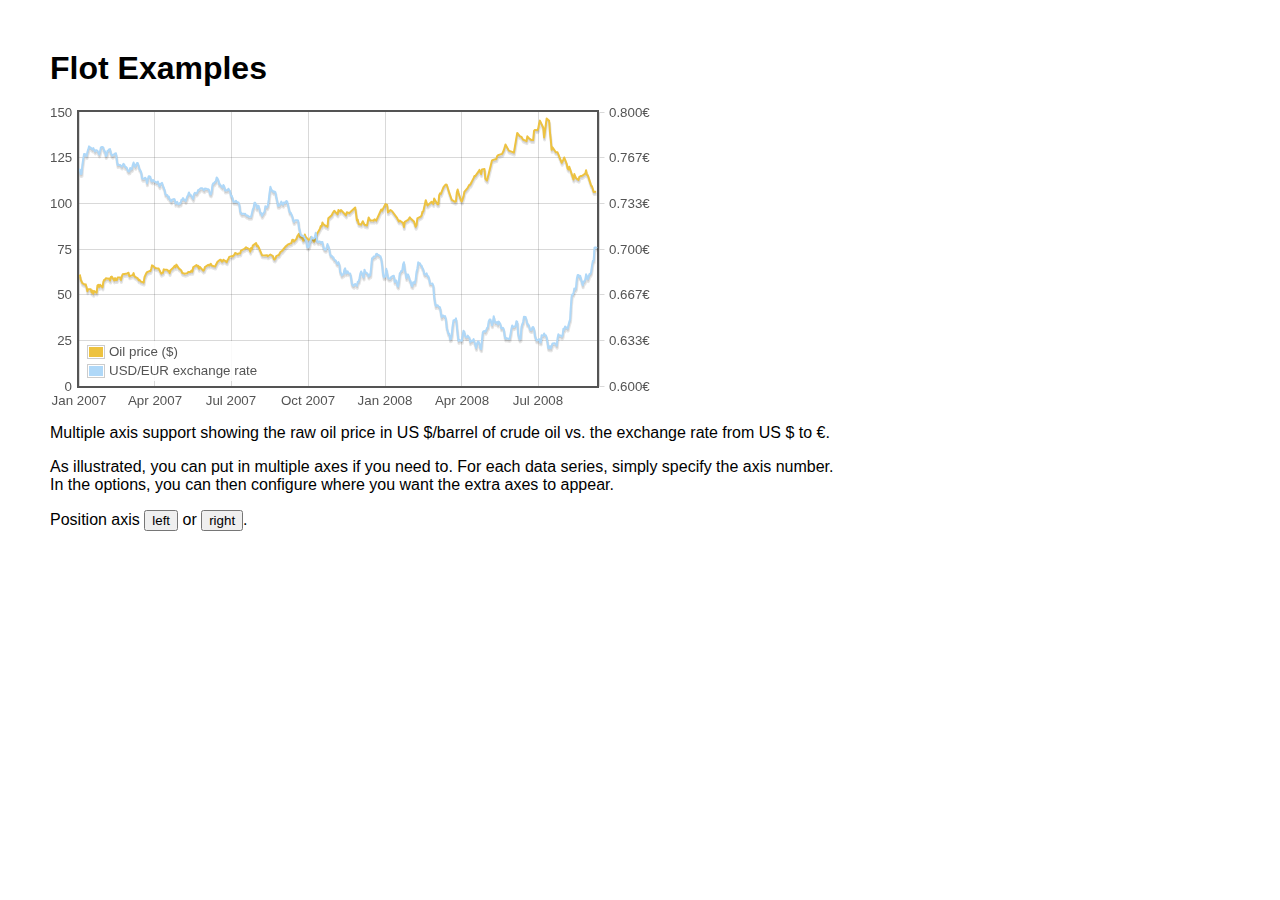
<file: flot/examples/multiple-axes.html>
<!DOCTYPE HTML PUBLIC "-//W3C//DTD HTML 4.01 Transitional//EN" "http://www.w3.org/TR/html4/loose.dtd">
<html>
 <head>
    <meta http-equiv="Content-Type" content="text/html; charset=utf-8">
    <title>Flot Examples</title>
    <link href="layout.css" rel="stylesheet" type="text/css">
    <!--[if lte IE 8]><script language="javascript" type="text/javascript" src="../excanvas.min.js"></script><![endif]-->
    <script language="javascript" type="text/javascript" src="../jquery.js"></script>
    <script language="javascript" type="text/javascript" src="../jquery.flot.js"></script>
 </head>
    <body>
    <h1>Flot Examples</h1>

    <div id="placeholder" style="width:600px;height:300px;"></div>

    <p>Multiple axis support showing the raw oil price in US $/barrel of
    crude oil vs. the exchange rate from US $ to €.</p>

    <p>As illustrated, you can put in multiple axes if you
    need to. For each data series, simply specify the axis number.
    In the options, you can then configure where you want the extra
    axes to appear.</p>

    <p>Position axis <button>left</button> or <button>right</button>.</p>

<script type="text/javascript">
$(function () {
    var oilprices = [[1167692400000,61.05], [1167778800000,58.32], [1167865200000,57.35], [1167951600000,56.31], [1168210800000,55.55], [1168297200000,55.64], [1168383600000,54.02], [1168470000000,51.88], [1168556400000,52.99], [1168815600000,52.99], [1168902000000,51.21], [1168988400000,52.24], [1169074800000,50.48], [1169161200000,51.99], [1169420400000,51.13], [1169506800000,55.04], [1169593200000,55.37], [1169679600000,54.23], [1169766000000,55.42], [1170025200000,54.01], [1170111600000,56.97], [1170198000000,58.14], [1170284400000,58.14], [1170370800000,59.02], [1170630000000,58.74], [1170716400000,58.88], [1170802800000,57.71], [1170889200000,59.71], [1170975600000,59.89], [1171234800000,57.81], [1171321200000,59.06], [1171407600000,58.00], [1171494000000,57.99], [1171580400000,59.39], [1171839600000,59.39], [1171926000000,58.07], [1172012400000,60.07], [1172098800000,61.14], [1172444400000,61.39], [1172530800000,61.46], [1172617200000,61.79], [1172703600000,62.00], [1172790000000,60.07], [1173135600000,60.69], [1173222000000,61.82], [1173308400000,60.05], [1173654000000,58.91], [1173740400000,57.93], [1173826800000,58.16], [1173913200000,57.55], [1173999600000,57.11], [1174258800000,56.59], [1174345200000,59.61], [1174518000000,61.69], [1174604400000,62.28], [1174860000000,62.91], [1174946400000,62.93], [1175032800000,64.03], [1175119200000,66.03], [1175205600000,65.87], [1175464800000,64.64], [1175637600000,64.38], [1175724000000,64.28], [1175810400000,64.28], [1176069600000,61.51], [1176156000000,61.89], [1176242400000,62.01], [1176328800000,63.85], [1176415200000,63.63], [1176674400000,63.61], [1176760800000,63.10], [1176847200000,63.13], [1176933600000,61.83], [1177020000000,63.38], [1177279200000,64.58], [1177452000000,65.84], [1177538400000,65.06], [1177624800000,66.46], [1177884000000,64.40], [1178056800000,63.68], [1178143200000,63.19], [1178229600000,61.93], [1178488800000,61.47], [1178575200000,61.55], [1178748000000,61.81], [1178834400000,62.37], [1179093600000,62.46], [1179180000000,63.17], [1179266400000,62.55], [1179352800000,64.94], [1179698400000,66.27], [1179784800000,65.50], [1179871200000,65.77], [1179957600000,64.18], [1180044000000,65.20], [1180389600000,63.15], [1180476000000,63.49], [1180562400000,65.08], [1180908000000,66.30], [1180994400000,65.96], [1181167200000,66.93], [1181253600000,65.98], [1181599200000,65.35], [1181685600000,66.26], [1181858400000,68.00], [1182117600000,69.09], [1182204000000,69.10], [1182290400000,68.19], [1182376800000,68.19], [1182463200000,69.14], [1182722400000,68.19], [1182808800000,67.77], [1182895200000,68.97], [1182981600000,69.57], [1183068000000,70.68], [1183327200000,71.09], [1183413600000,70.92], [1183586400000,71.81], [1183672800000,72.81], [1183932000000,72.19], [1184018400000,72.56], [1184191200000,72.50], [1184277600000,74.15], [1184623200000,75.05], [1184796000000,75.92], [1184882400000,75.57], [1185141600000,74.89], [1185228000000,73.56], [1185314400000,75.57], [1185400800000,74.95], [1185487200000,76.83], [1185832800000,78.21], [1185919200000,76.53], [1186005600000,76.86], [1186092000000,76.00], [1186437600000,71.59], [1186696800000,71.47], [1186956000000,71.62], [1187042400000,71.00], [1187301600000,71.98], [1187560800000,71.12], [1187647200000,69.47], [1187733600000,69.26], [1187820000000,69.83], [1187906400000,71.09], [1188165600000,71.73], [1188338400000,73.36], [1188511200000,74.04], [1188856800000,76.30], [1189116000000,77.49], [1189461600000,78.23], [1189548000000,79.91], [1189634400000,80.09], [1189720800000,79.10], [1189980000000,80.57], [1190066400000,81.93], [1190239200000,83.32], [1190325600000,81.62], [1190584800000,80.95], [1190671200000,79.53], [1190757600000,80.30], [1190844000000,82.88], [1190930400000,81.66], [1191189600000,80.24], [1191276000000,80.05], [1191362400000,79.94], [1191448800000,81.44], [1191535200000,81.22], [1191794400000,79.02], [1191880800000,80.26], [1191967200000,80.30], [1192053600000,83.08], [1192140000000,83.69], [1192399200000,86.13], [1192485600000,87.61], [1192572000000,87.40], [1192658400000,89.47], [1192744800000,88.60], [1193004000000,87.56], [1193090400000,87.56], [1193176800000,87.10], [1193263200000,91.86], [1193612400000,93.53], [1193698800000,94.53], [1193871600000,95.93], [1194217200000,93.98], [1194303600000,96.37], [1194476400000,95.46], [1194562800000,96.32], [1195081200000,93.43], [1195167600000,95.10], [1195426800000,94.64], [1195513200000,95.10], [1196031600000,97.70], [1196118000000,94.42], [1196204400000,90.62], [1196290800000,91.01], [1196377200000,88.71], [1196636400000,88.32], [1196809200000,90.23], [1196982000000,88.28], [1197241200000,87.86], [1197327600000,90.02], [1197414000000,92.25], [1197586800000,90.63], [1197846000000,90.63], [1197932400000,90.49], [1198018800000,91.24], [1198105200000,91.06], [1198191600000,90.49], [1198710000000,96.62], [1198796400000,96.00], [1199142000000,99.62], [1199314800000,99.18], [1199401200000,95.09], [1199660400000,96.33], [1199833200000,95.67], [1200351600000,91.90], [1200438000000,90.84], [1200524400000,90.13], [1200610800000,90.57], [1200956400000,89.21], [1201042800000,86.99], [1201129200000,89.85], [1201474800000,90.99], [1201561200000,91.64], [1201647600000,92.33], [1201734000000,91.75], [1202079600000,90.02], [1202166000000,88.41], [1202252400000,87.14], [1202338800000,88.11], [1202425200000,91.77], [1202770800000,92.78], [1202857200000,93.27], [1202943600000,95.46], [1203030000000,95.46], [1203289200000,101.74], [1203462000000,98.81], [1203894000000,100.88], [1204066800000,99.64], [1204153200000,102.59], [1204239600000,101.84], [1204498800000,99.52], [1204585200000,99.52], [1204671600000,104.52], [1204758000000,105.47], [1204844400000,105.15], [1205103600000,108.75], [1205276400000,109.92], [1205362800000,110.33], [1205449200000,110.21], [1205708400000,105.68], [1205967600000,101.84], [1206313200000,100.86], [1206399600000,101.22], [1206486000000,105.90], [1206572400000,107.58], [1206658800000,105.62], [1206914400000,101.58], [1207000800000,100.98], [1207173600000,103.83], [1207260000000,106.23], [1207605600000,108.50], [1207778400000,110.11], [1207864800000,110.14], [1208210400000,113.79], [1208296800000,114.93], [1208383200000,114.86], [1208728800000,117.48], [1208815200000,118.30], [1208988000000,116.06], [1209074400000,118.52], [1209333600000,118.75], [1209420000000,113.46], [1209592800000,112.52], [1210024800000,121.84], [1210111200000,123.53], [1210197600000,123.69], [1210543200000,124.23], [1210629600000,125.80], [1210716000000,126.29], [1211148000000,127.05], [1211320800000,129.07], [1211493600000,132.19], [1211839200000,128.85], [1212357600000,127.76], [1212703200000,138.54], [1212962400000,136.80], [1213135200000,136.38], [1213308000000,134.86], [1213653600000,134.01], [1213740000000,136.68], [1213912800000,135.65], [1214172000000,134.62], [1214258400000,134.62], [1214344800000,134.62], [1214431200000,139.64], [1214517600000,140.21], [1214776800000,140.00], [1214863200000,140.97], [1214949600000,143.57], [1215036000000,145.29], [1215381600000,141.37], [1215468000000,136.04], [1215727200000,146.40], [1215986400000,145.18], [1216072800000,138.74], [1216159200000,134.60], [1216245600000,129.29], [1216332000000,130.65], [1216677600000,127.95], [1216850400000,127.95], [1217282400000,122.19], [1217455200000,124.08], [1217541600000,125.10], [1217800800000,121.41], [1217887200000,119.17], [1217973600000,118.58], [1218060000000,120.02], [1218405600000,114.45], [1218492000000,113.01], [1218578400000,116.00], [1218751200000,113.77], [1219010400000,112.87], [1219096800000,114.53], [1219269600000,114.98], [1219356000000,114.98], [1219701600000,116.27], [1219788000000,118.15], [1219874400000,115.59], [1219960800000,115.46], [1220306400000,109.71], [1220392800000,109.35], [1220565600000,106.23], [1220824800000,106.34]];
    var exchangerates = [[1167606000000,0.7580], [1167692400000,0.7580], [1167778800000,0.75470], [1167865200000,0.75490], [1167951600000,0.76130], [1168038000000,0.76550], [1168124400000,0.76930], [1168210800000,0.76940], [1168297200000,0.76880], [1168383600000,0.76780], [1168470000000,0.77080], [1168556400000,0.77270], [1168642800000,0.77490], [1168729200000,0.77410], [1168815600000,0.77410], [1168902000000,0.77320], [1168988400000,0.77270], [1169074800000,0.77370], [1169161200000,0.77240], [1169247600000,0.77120], [1169334000000,0.7720], [1169420400000,0.77210], [1169506800000,0.77170], [1169593200000,0.77040], [1169679600000,0.7690], [1169766000000,0.77110], [1169852400000,0.7740], [1169938800000,0.77450], [1170025200000,0.77450], [1170111600000,0.7740], [1170198000000,0.77160], [1170284400000,0.77130], [1170370800000,0.76780], [1170457200000,0.76880], [1170543600000,0.77180], [1170630000000,0.77180], [1170716400000,0.77280], [1170802800000,0.77290], [1170889200000,0.76980], [1170975600000,0.76850], [1171062000000,0.76810], [1171148400000,0.7690], [1171234800000,0.7690], [1171321200000,0.76980], [1171407600000,0.76990], [1171494000000,0.76510], [1171580400000,0.76130], [1171666800000,0.76160], [1171753200000,0.76140], [1171839600000,0.76140], [1171926000000,0.76070], [1172012400000,0.76020], [1172098800000,0.76110], [1172185200000,0.76220], [1172271600000,0.76150], [1172358000000,0.75980], [1172444400000,0.75980], [1172530800000,0.75920], [1172617200000,0.75730], [1172703600000,0.75660], [1172790000000,0.75670], [1172876400000,0.75910], [1172962800000,0.75820], [1173049200000,0.75850], [1173135600000,0.76130], [1173222000000,0.76310], [1173308400000,0.76150], [1173394800000,0.760], [1173481200000,0.76130], [1173567600000,0.76270], [1173654000000,0.76270], [1173740400000,0.76080], [1173826800000,0.75830], [1173913200000,0.75750], [1173999600000,0.75620], [1174086000000,0.7520], [1174172400000,0.75120], [1174258800000,0.75120], [1174345200000,0.75170], [1174431600000,0.7520], [1174518000000,0.75110], [1174604400000,0.7480], [1174690800000,0.75090], [1174777200000,0.75310], [1174860000000,0.75310], [1174946400000,0.75270], [1175032800000,0.74980], [1175119200000,0.74930], [1175205600000,0.75040], [1175292000000,0.750], [1175378400000,0.74910], [1175464800000,0.74910], [1175551200000,0.74850], [1175637600000,0.74840], [1175724000000,0.74920], [1175810400000,0.74710], [1175896800000,0.74590], [1175983200000,0.74770], [1176069600000,0.74770], [1176156000000,0.74830], [1176242400000,0.74580], [1176328800000,0.74480], [1176415200000,0.7430], [1176501600000,0.73990], [1176588000000,0.73950], [1176674400000,0.73950], [1176760800000,0.73780], [1176847200000,0.73820], [1176933600000,0.73620], [1177020000000,0.73550], [1177106400000,0.73480], [1177192800000,0.73610], [1177279200000,0.73610], [1177365600000,0.73650], [1177452000000,0.73620], [1177538400000,0.73310], [1177624800000,0.73390], [1177711200000,0.73440], [1177797600000,0.73270], [1177884000000,0.73270], [1177970400000,0.73360], [1178056800000,0.73330], [1178143200000,0.73590], [1178229600000,0.73590], [1178316000000,0.73720], [1178402400000,0.7360], [1178488800000,0.7360], [1178575200000,0.7350], [1178661600000,0.73650], [1178748000000,0.73840], [1178834400000,0.73950], [1178920800000,0.74130], [1179007200000,0.73970], [1179093600000,0.73960], [1179180000000,0.73850], [1179266400000,0.73780], [1179352800000,0.73660], [1179439200000,0.740], [1179525600000,0.74110], [1179612000000,0.74060], [1179698400000,0.74050], [1179784800000,0.74140], [1179871200000,0.74310], [1179957600000,0.74310], [1180044000000,0.74380], [1180130400000,0.74430], [1180216800000,0.74430], [1180303200000,0.74430], [1180389600000,0.74340], [1180476000000,0.74290], [1180562400000,0.74420], [1180648800000,0.7440], [1180735200000,0.74390], [1180821600000,0.74370], [1180908000000,0.74370], [1180994400000,0.74290], [1181080800000,0.74030], [1181167200000,0.73990], [1181253600000,0.74180], [1181340000000,0.74680], [1181426400000,0.7480], [1181512800000,0.7480], [1181599200000,0.7490], [1181685600000,0.74940], [1181772000000,0.75220], [1181858400000,0.75150], [1181944800000,0.75020], [1182031200000,0.74720], [1182117600000,0.74720], [1182204000000,0.74620], [1182290400000,0.74550], [1182376800000,0.74490], [1182463200000,0.74670], [1182549600000,0.74580], [1182636000000,0.74270], [1182722400000,0.74270], [1182808800000,0.7430], [1182895200000,0.74290], [1182981600000,0.7440], [1183068000000,0.7430], [1183154400000,0.74220], [1183240800000,0.73880], [1183327200000,0.73880], [1183413600000,0.73690], [1183500000000,0.73450], [1183586400000,0.73450], [1183672800000,0.73450], [1183759200000,0.73520], [1183845600000,0.73410], [1183932000000,0.73410], [1184018400000,0.7340], [1184104800000,0.73240], [1184191200000,0.72720], [1184277600000,0.72640], [1184364000000,0.72550], [1184450400000,0.72580], [1184536800000,0.72580], [1184623200000,0.72560], [1184709600000,0.72570], [1184796000000,0.72470], [1184882400000,0.72430], [1184968800000,0.72440], [1185055200000,0.72350], [1185141600000,0.72350], [1185228000000,0.72350], [1185314400000,0.72350], [1185400800000,0.72620], [1185487200000,0.72880], [1185573600000,0.73010], [1185660000000,0.73370], [1185746400000,0.73370], [1185832800000,0.73240], [1185919200000,0.72970], [1186005600000,0.73170], [1186092000000,0.73150], [1186178400000,0.72880], [1186264800000,0.72630], [1186351200000,0.72630], [1186437600000,0.72420], [1186524000000,0.72530], [1186610400000,0.72640], [1186696800000,0.7270], [1186783200000,0.73120], [1186869600000,0.73050], [1186956000000,0.73050], [1187042400000,0.73180], [1187128800000,0.73580], [1187215200000,0.74090], [1187301600000,0.74540], [1187388000000,0.74370], [1187474400000,0.74240], [1187560800000,0.74240], [1187647200000,0.74150], [1187733600000,0.74190], [1187820000000,0.74140], [1187906400000,0.73770], [1187992800000,0.73550], [1188079200000,0.73150], [1188165600000,0.73150], [1188252000000,0.7320], [1188338400000,0.73320], [1188424800000,0.73460], [1188511200000,0.73280], [1188597600000,0.73230], [1188684000000,0.7340], [1188770400000,0.7340], [1188856800000,0.73360], [1188943200000,0.73510], [1189029600000,0.73460], [1189116000000,0.73210], [1189202400000,0.72940], [1189288800000,0.72660], [1189375200000,0.72660], [1189461600000,0.72540], [1189548000000,0.72420], [1189634400000,0.72130], [1189720800000,0.71970], [1189807200000,0.72090], [1189893600000,0.7210], [1189980000000,0.7210], [1190066400000,0.7210], [1190152800000,0.72090], [1190239200000,0.71590], [1190325600000,0.71330], [1190412000000,0.71050], [1190498400000,0.70990], [1190584800000,0.70990], [1190671200000,0.70930], [1190757600000,0.70930], [1190844000000,0.70760], [1190930400000,0.7070], [1191016800000,0.70490], [1191103200000,0.70120], [1191189600000,0.70110], [1191276000000,0.70190], [1191362400000,0.70460], [1191448800000,0.70630], [1191535200000,0.70890], [1191621600000,0.70770], [1191708000000,0.70770], [1191794400000,0.70770], [1191880800000,0.70910], [1191967200000,0.71180], [1192053600000,0.70790], [1192140000000,0.70530], [1192226400000,0.7050], [1192312800000,0.70550], [1192399200000,0.70550], [1192485600000,0.70450], [1192572000000,0.70510], [1192658400000,0.70510], [1192744800000,0.70170], [1192831200000,0.70], [1192917600000,0.69950], [1193004000000,0.69940], [1193090400000,0.70140], [1193176800000,0.70360], [1193263200000,0.70210], [1193349600000,0.70020], [1193436000000,0.69670], [1193522400000,0.6950], [1193612400000,0.6950], [1193698800000,0.69390], [1193785200000,0.6940], [1193871600000,0.69220], [1193958000000,0.69190], [1194044400000,0.69140], [1194130800000,0.68940], [1194217200000,0.68910], [1194303600000,0.69040], [1194390000000,0.6890], [1194476400000,0.68340], [1194562800000,0.68230], [1194649200000,0.68070], [1194735600000,0.68150], [1194822000000,0.68150], [1194908400000,0.68470], [1194994800000,0.68590], [1195081200000,0.68220], [1195167600000,0.68270], [1195254000000,0.68370], [1195340400000,0.68230], [1195426800000,0.68220], [1195513200000,0.68220], [1195599600000,0.67920], [1195686000000,0.67460], [1195772400000,0.67350], [1195858800000,0.67310], [1195945200000,0.67420], [1196031600000,0.67440], [1196118000000,0.67390], [1196204400000,0.67310], [1196290800000,0.67610], [1196377200000,0.67610], [1196463600000,0.67850], [1196550000000,0.68180], [1196636400000,0.68360], [1196722800000,0.68230], [1196809200000,0.68050], [1196895600000,0.67930], [1196982000000,0.68490], [1197068400000,0.68330], [1197154800000,0.68250], [1197241200000,0.68250], [1197327600000,0.68160], [1197414000000,0.67990], [1197500400000,0.68130], [1197586800000,0.68090], [1197673200000,0.68680], [1197759600000,0.69330], [1197846000000,0.69330], [1197932400000,0.69450], [1198018800000,0.69440], [1198105200000,0.69460], [1198191600000,0.69640], [1198278000000,0.69650], [1198364400000,0.69560], [1198450800000,0.69560], [1198537200000,0.6950], [1198623600000,0.69480], [1198710000000,0.69280], [1198796400000,0.68870], [1198882800000,0.68240], [1198969200000,0.67940], [1199055600000,0.67940], [1199142000000,0.68030], [1199228400000,0.68550], [1199314800000,0.68240], [1199401200000,0.67910], [1199487600000,0.67830], [1199574000000,0.67850], [1199660400000,0.67850], [1199746800000,0.67970], [1199833200000,0.680], [1199919600000,0.68030], [1200006000000,0.68050], [1200092400000,0.6760], [1200178800000,0.6770], [1200265200000,0.6770], [1200351600000,0.67360], [1200438000000,0.67260], [1200524400000,0.67640], [1200610800000,0.68210], [1200697200000,0.68310], [1200783600000,0.68420], [1200870000000,0.68420], [1200956400000,0.68870], [1201042800000,0.69030], [1201129200000,0.68480], [1201215600000,0.68240], [1201302000000,0.67880], [1201388400000,0.68140], [1201474800000,0.68140], [1201561200000,0.67970], [1201647600000,0.67690], [1201734000000,0.67650], [1201820400000,0.67330], [1201906800000,0.67290], [1201993200000,0.67580], [1202079600000,0.67580], [1202166000000,0.6750], [1202252400000,0.6780], [1202338800000,0.68330], [1202425200000,0.68560], [1202511600000,0.69030], [1202598000000,0.68960], [1202684400000,0.68960], [1202770800000,0.68820], [1202857200000,0.68790], [1202943600000,0.68620], [1203030000000,0.68520], [1203116400000,0.68230], [1203202800000,0.68130], [1203289200000,0.68130], [1203375600000,0.68220], [1203462000000,0.68020], [1203548400000,0.68020], [1203634800000,0.67840], [1203721200000,0.67480], [1203807600000,0.67470], [1203894000000,0.67470], [1203980400000,0.67480], [1204066800000,0.67330], [1204153200000,0.6650], [1204239600000,0.66110], [1204326000000,0.65830], [1204412400000,0.6590], [1204498800000,0.6590], [1204585200000,0.65810], [1204671600000,0.65780], [1204758000000,0.65740], [1204844400000,0.65320], [1204930800000,0.65020], [1205017200000,0.65140], [1205103600000,0.65140], [1205190000000,0.65070], [1205276400000,0.6510], [1205362800000,0.64890], [1205449200000,0.64240], [1205535600000,0.64060], [1205622000000,0.63820], [1205708400000,0.63820], [1205794800000,0.63410], [1205881200000,0.63440], [1205967600000,0.63780], [1206054000000,0.64390], [1206140400000,0.64780], [1206226800000,0.64810], [1206313200000,0.64810], [1206399600000,0.64940], [1206486000000,0.64380], [1206572400000,0.63770], [1206658800000,0.63290], [1206745200000,0.63360], [1206831600000,0.63330], [1206914400000,0.63330], [1207000800000,0.6330], [1207087200000,0.63710], [1207173600000,0.64030], [1207260000000,0.63960], [1207346400000,0.63640], [1207432800000,0.63560], [1207519200000,0.63560], [1207605600000,0.63680], [1207692000000,0.63570], [1207778400000,0.63540], [1207864800000,0.6320], [1207951200000,0.63320], [1208037600000,0.63280], [1208124000000,0.63310], [1208210400000,0.63420], [1208296800000,0.63210], [1208383200000,0.63020], [1208469600000,0.62780], [1208556000000,0.63080], [1208642400000,0.63240], [1208728800000,0.63240], [1208815200000,0.63070], [1208901600000,0.62770], [1208988000000,0.62690], [1209074400000,0.63350], [1209160800000,0.63920], [1209247200000,0.640], [1209333600000,0.64010], [1209420000000,0.63960], [1209506400000,0.64070], [1209592800000,0.64230], [1209679200000,0.64290], [1209765600000,0.64720], [1209852000000,0.64850], [1209938400000,0.64860], [1210024800000,0.64670], [1210111200000,0.64440], [1210197600000,0.64670], [1210284000000,0.65090], [1210370400000,0.64780], [1210456800000,0.64610], [1210543200000,0.64610], [1210629600000,0.64680], [1210716000000,0.64490], [1210802400000,0.6470], [1210888800000,0.64610], [1210975200000,0.64520], [1211061600000,0.64220], [1211148000000,0.64220], [1211234400000,0.64250], [1211320800000,0.64140], [1211407200000,0.63660], [1211493600000,0.63460], [1211580000000,0.6350], [1211666400000,0.63460], [1211752800000,0.63460], [1211839200000,0.63430], [1211925600000,0.63460], [1212012000000,0.63790], [1212098400000,0.64160], [1212184800000,0.64420], [1212271200000,0.64310], [1212357600000,0.64310], [1212444000000,0.64350], [1212530400000,0.6440], [1212616800000,0.64730], [1212703200000,0.64690], [1212789600000,0.63860], [1212876000000,0.63560], [1212962400000,0.6340], [1213048800000,0.63460], [1213135200000,0.6430], [1213221600000,0.64520], [1213308000000,0.64670], [1213394400000,0.65060], [1213480800000,0.65040], [1213567200000,0.65030], [1213653600000,0.64810], [1213740000000,0.64510], [1213826400000,0.6450], [1213912800000,0.64410], [1213999200000,0.64140], [1214085600000,0.64090], [1214172000000,0.64090], [1214258400000,0.64280], [1214344800000,0.64310], [1214431200000,0.64180], [1214517600000,0.63710], [1214604000000,0.63490], [1214690400000,0.63330], [1214776800000,0.63340], [1214863200000,0.63380], [1214949600000,0.63420], [1215036000000,0.6320], [1215122400000,0.63180], [1215208800000,0.6370], [1215295200000,0.63680], [1215381600000,0.63680], [1215468000000,0.63830], [1215554400000,0.63710], [1215640800000,0.63710], [1215727200000,0.63550], [1215813600000,0.6320], [1215900000000,0.62770], [1215986400000,0.62760], [1216072800000,0.62910], [1216159200000,0.62740], [1216245600000,0.62930], [1216332000000,0.63110], [1216418400000,0.6310], [1216504800000,0.63120], [1216591200000,0.63120], [1216677600000,0.63040], [1216764000000,0.62940], [1216850400000,0.63480], [1216936800000,0.63780], [1217023200000,0.63680], [1217109600000,0.63680], [1217196000000,0.63680], [1217282400000,0.6360], [1217368800000,0.6370], [1217455200000,0.64180], [1217541600000,0.64110], [1217628000000,0.64350], [1217714400000,0.64270], [1217800800000,0.64270], [1217887200000,0.64190], [1217973600000,0.64460], [1218060000000,0.64680], [1218146400000,0.64870], [1218232800000,0.65940], [1218319200000,0.66660], [1218405600000,0.66660], [1218492000000,0.66780], [1218578400000,0.67120], [1218664800000,0.67050], [1218751200000,0.67180], [1218837600000,0.67840], [1218924000000,0.68110], [1219010400000,0.68110], [1219096800000,0.67940], [1219183200000,0.68040], [1219269600000,0.67810], [1219356000000,0.67560], [1219442400000,0.67350], [1219528800000,0.67630], [1219615200000,0.67620], [1219701600000,0.67770], [1219788000000,0.68150], [1219874400000,0.68020], [1219960800000,0.6780], [1220047200000,0.67960], [1220133600000,0.68170], [1220220000000,0.68170], [1220306400000,0.68320], [1220392800000,0.68770], [1220479200000,0.69120], [1220565600000,0.69140], [1220652000000,0.70090], [1220738400000,0.70120], [1220824800000,0.7010], [1220911200000,0.70050]];

    function euroFormatter(v, axis) {
        return v.toFixed(axis.tickDecimals) +"€";
    }
    
    function doPlot(position) {
        $.plot($("#placeholder"),
           [ { data: oilprices, label: "Oil price ($)" },
             { data: exchangerates, label: "USD/EUR exchange rate", yaxis: 2 }],
           { 
               xaxes: [ { mode: 'time' } ],
               yaxes: [ { min: 0 },
                        {
                          // align if we are to the right
                          alignTicksWithAxis: position == "right" ? 1 : null,
                          position: position,
                          tickFormatter: euroFormatter
                        } ],
               legend: { position: 'sw' }
           });
    }

    doPlot("right");
    
    $("button").click(function () {
        doPlot($(this).text());
    });
});
</script>
 </body>
</html>
</file>
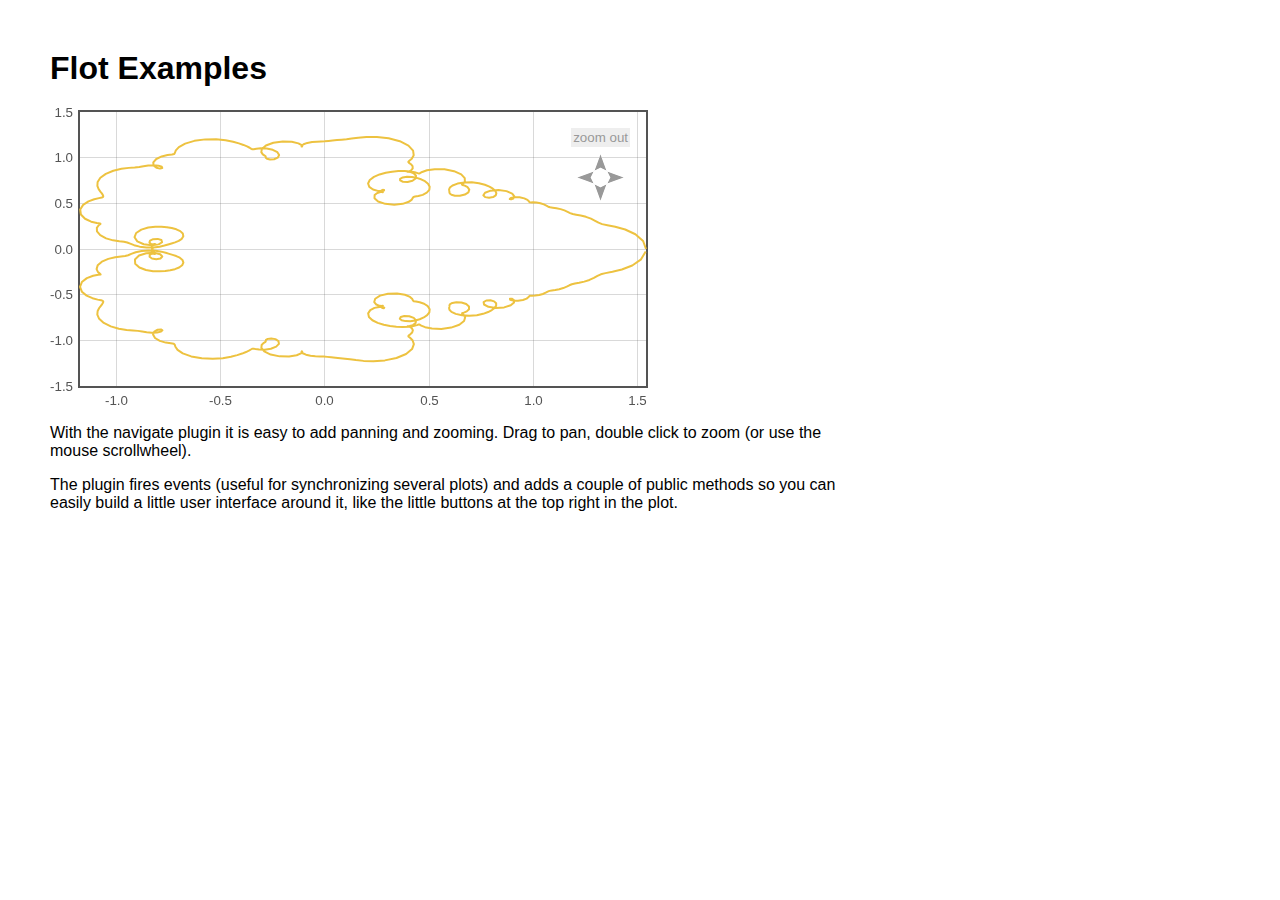
<file: flot/examples/navigate.html>
<!DOCTYPE HTML PUBLIC "-//W3C//DTD HTML 4.01 Transitional//EN" "http://www.w3.org/TR/html4/loose.dtd">
<html>
 <head>
    <meta http-equiv="Content-Type" content="text/html; charset=utf-8">
    <title>Flot Examples</title>
    <link href="layout.css" rel="stylesheet" type="text/css">
    <!--[if lte IE 8]><script language="javascript" type="text/javascript" src="../excanvas.min.js"></script><![endif]-->
    <script language="javascript" type="text/javascript" src="../jquery.js"></script>
    <script language="javascript" type="text/javascript" src="../jquery.flot.js"></script>
    <script language="javascript" type="text/javascript" src="../jquery.flot.navigate.js"></script>
    <style type="text/css">
    #placeholder .button {
        position: absolute;
        cursor: pointer;
    }
    #placeholder div.button {
        font-size: smaller;
        color: #999;
        background-color: #eee;
        padding: 2px;
    }
    .message {
        padding-left: 50px;
        font-size: smaller;
    }
    </style>
 </head>
 <body>
    <h1>Flot Examples</h1>

    <div id="placeholder" style="width:600px;height:300px;"></div>

    <p class="message"></p>

    <p>With the navigate plugin it is easy to add panning and zooming.
    Drag to pan, double click to zoom (or use the mouse scrollwheel).</p>

    <p>The plugin fires events (useful for synchronizing several
    plots) and adds a couple of public methods so you can easily build
    a little user interface around it, like the little buttons at the
    top right in the plot.</p>
    

<script type="text/javascript">
$(function () {
    // generate data set from a parametric function with a fractal
    // look
    function sumf(f, t, m) {
        var res = 0;
        for (var i = 1; i < m; ++i)
            res += f(i * i * t) / (i * i);
        return res;
    }
    
    var d1 = [];
    for (var t = 0; t <= 2 * Math.PI; t += 0.01)
        d1.push([sumf(Math.cos, t, 10), sumf(Math.sin, t, 10)]);
    var data = [ d1 ];

    
    var placeholder = $("#placeholder");
    var options = {
        series: { lines: { show: true }, shadowSize: 0 },
        xaxis: { zoomRange: [0.1, 10], panRange: [-10, 10] },
        yaxis: { zoomRange: [0.1, 10], panRange: [-10, 10] },
        zoom: {
            interactive: true
        },
        pan: {
            interactive: true
        }
    };

    var plot = $.plot(placeholder, data, options);

    // show pan/zoom messages to illustrate events 
    placeholder.bind('plotpan', function (event, plot) {
        var axes = plot.getAxes();
        $(".message").html("Panning to x: "  + axes.xaxis.min.toFixed(2)
                           + " &ndash; " + axes.xaxis.max.toFixed(2)
                           + " and y: " + axes.yaxis.min.toFixed(2)
                           + " &ndash; " + axes.yaxis.max.toFixed(2));
    });

    placeholder.bind('plotzoom', function (event, plot) {
        var axes = plot.getAxes();
        $(".message").html("Zooming to x: "  + axes.xaxis.min.toFixed(2)
                           + " &ndash; " + axes.xaxis.max.toFixed(2)
                           + " and y: " + axes.yaxis.min.toFixed(2)
                           + " &ndash; " + axes.yaxis.max.toFixed(2));
    });

    // add zoom out button 
    $('<div class="button" style="right:20px;top:20px">zoom out</div>').appendTo(placeholder).click(function (e) {
        e.preventDefault();
        plot.zoomOut();
    });

    // and add panning buttons
    
    // little helper for taking the repetitive work out of placing
    // panning arrows
    function addArrow(dir, right, top, offset) {
        $('<img class="button" src="arrow-' + dir + '.gif" style="right:' + right + 'px;top:' + top + 'px">').appendTo(placeholder).click(function (e) {
            e.preventDefault();
            plot.pan(offset);
        });
    }

    addArrow('left', 55, 60, { left: -100 });
    addArrow('right', 25, 60, { left: 100 });
    addArrow('up', 40, 45, { top: -100 });
    addArrow('down', 40, 75, { top: 100 });
});
</script>

 </body>
</html>
</file>
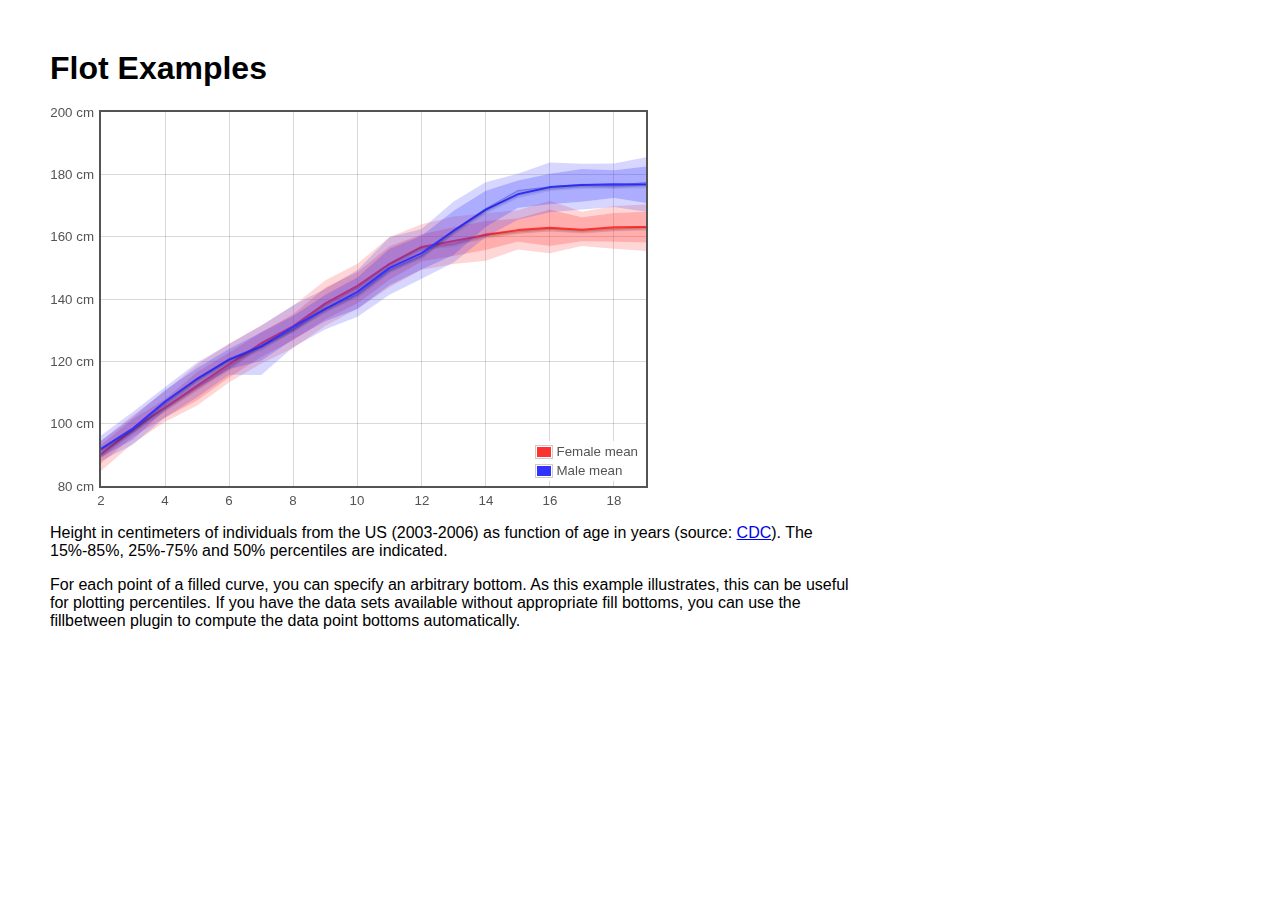
<file: flot/examples/percentiles.html>
<!DOCTYPE HTML PUBLIC "-//W3C//DTD HTML 4.01 Transitional//EN" "http://www.w3.org/TR/html4/loose.dtd">
<html>
 <head>
    <meta http-equiv="Content-Type" content="text/html; charset=utf-8">
    <title>Flot Examples</title>
    <link href="layout.css" rel="stylesheet" type="text/css">
    <!--[if lte IE 8]><script language="javascript" type="text/javascript" src="../excanvas.min.js"></script><![endif]-->
    <script language="javascript" type="text/javascript" src="../jquery.js"></script>
    <script language="javascript" type="text/javascript" src="../jquery.flot.js"></script>
    <script language="javascript" type="text/javascript" src="../jquery.flot.fillbetween.js"></script>
 </head>
    <body>
    <h1>Flot Examples</h1>

    <div id="placeholder" style="width:600px;height:400px;"></div>

    <p>Height in centimeters of individuals from the US (2003-2006) as function of
    age in years (source: <a href="http://www.cdc.gov/nchs/data/nhsr/nhsr010.pdf">CDC</a>).
    The 15%-85%, 25%-75% and 50% percentiles are indicated.</p>

    <p>For each point of a filled curve, you can specify an arbitrary
    bottom. As this example illustrates, this can be useful for
    plotting percentiles. If you have the data sets available without
    appropriate fill bottoms, you can use the fillbetween plugin to
    compute the data point bottoms automatically.</p>
    
<script type="text/javascript">
$(function () {
    var males = {'15%': [[2, 88.0], [3, 93.3], [4, 102.0], [5, 108.5], [6, 115.7], [7, 115.6], [8, 124.6], [9, 130.3], [10, 134.3], [11, 141.4], [12, 146.5], [13, 151.7], [14, 159.9], [15, 165.4], [16, 167.8], [17, 168.7], [18, 169.5], [19, 168.0]], '90%': [[2, 96.8], [3, 105.2], [4, 113.9], [5, 120.8], [6, 127.0], [7, 133.1], [8, 139.1], [9, 143.9], [10, 151.3], [11, 161.1], [12, 164.8], [13, 173.5], [14, 179.0], [15, 182.0], [16, 186.9], [17, 185.2], [18, 186.3], [19, 186.6]], '25%': [[2, 89.2], [3, 94.9], [4, 104.4], [5, 111.4], [6, 117.5], [7, 120.2], [8, 127.1], [9, 132.9], [10, 136.8], [11, 144.4], [12, 149.5], [13, 154.1], [14, 163.1], [15, 169.2], [16, 170.4], [17, 171.2], [18, 172.4], [19, 170.8]], '10%': [[2, 86.9], [3, 92.6], [4, 99.9], [5, 107.0], [6, 114.0], [7, 113.5], [8, 123.6], [9, 129.2], [10, 133.0], [11, 140.6], [12, 145.2], [13, 149.7], [14, 158.4], [15, 163.5], [16, 166.9], [17, 167.5], [18, 167.1], [19, 165.3]], 'mean': [[2, 91.9], [3, 98.5], [4, 107.1], [5, 114.4], [6, 120.6], [7, 124.7], [8, 131.1], [9, 136.8], [10, 142.3], [11, 150.0], [12, 154.7], [13, 161.9], [14, 168.7], [15, 173.6], [16, 175.9], [17, 176.6], [18, 176.8], [19, 176.7]], '75%': [[2, 94.5], [3, 102.1], [4, 110.8], [5, 117.9], [6, 124.0], [7, 129.3], [8, 134.6], [9, 141.4], [10, 147.0], [11, 156.1], [12, 160.3], [13, 168.3], [14, 174.7], [15, 178.0], [16, 180.2], [17, 181.7], [18, 181.3], [19, 182.5]], '85%': [[2, 96.2], [3, 103.8], [4, 111.8], [5, 119.6], [6, 125.6], [7, 131.5], [8, 138.0], [9, 143.3], [10, 149.3], [11, 159.8], [12, 162.5], [13, 171.3], [14, 177.5], [15, 180.2], [16, 183.8], [17, 183.4], [18, 183.5], [19, 185.5]], '50%': [[2, 91.9], [3, 98.2], [4, 106.8], [5, 114.6], [6, 120.8], [7, 125.2], [8, 130.3], [9, 137.1], [10, 141.5], [11, 149.4], [12, 153.9], [13, 162.2], [14, 169.0], [15, 174.8], [16, 176.0], [17, 176.8], [18, 176.4], [19, 177.4]]};
    var females = {'15%': [[2, 84.8], [3, 93.7], [4, 100.6], [5, 105.8], [6, 113.3], [7, 119.3], [8, 124.3], [9, 131.4], [10, 136.9], [11, 143.8], [12, 149.4], [13, 151.2], [14, 152.3], [15, 155.9], [16, 154.7], [17, 157.0], [18, 156.1], [19, 155.4]], '90%': [[2, 95.6], [3, 104.1], [4, 111.9], [5, 119.6], [6, 127.6], [7, 133.1], [8, 138.7], [9, 147.1], [10, 152.8], [11, 161.3], [12, 166.6], [13, 167.9], [14, 169.3], [15, 170.1], [16, 172.4], [17, 169.2], [18, 171.1], [19, 172.4]], '25%': [[2, 87.2], [3, 95.9], [4, 101.9], [5, 107.4], [6, 114.8], [7, 121.4], [8, 126.8], [9, 133.4], [10, 138.6], [11, 146.2], [12, 152.0], [13, 153.8], [14, 155.7], [15, 158.4], [16, 157.0], [17, 158.5], [18, 158.4], [19, 158.1]], '10%': [[2, 84.0], [3, 91.9], [4, 99.2], [5, 105.2], [6, 112.7], [7, 118.0], [8, 123.3], [9, 130.2], [10, 135.0], [11, 141.1], [12, 148.3], [13, 150.0], [14, 150.7], [15, 154.3], [16, 153.6], [17, 155.6], [18, 154.7], [19, 153.1]], 'mean': [[2, 90.2], [3, 98.3], [4, 105.2], [5, 112.2], [6, 119.0], [7, 125.8], [8, 131.3], [9, 138.6], [10, 144.2], [11, 151.3], [12, 156.7], [13, 158.6], [14, 160.5], [15, 162.1], [16, 162.9], [17, 162.2], [18, 163.0], [19, 163.1]], '75%': [[2, 93.2], [3, 101.5], [4, 107.9], [5, 116.6], [6, 122.8], [7, 129.3], [8, 135.2], [9, 143.7], [10, 148.7], [11, 156.9], [12, 160.8], [13, 163.0], [14, 165.0], [15, 165.8], [16, 168.7], [17, 166.2], [18, 167.6], [19, 168.0]], '85%': [[2, 94.5], [3, 102.8], [4, 110.4], [5, 119.0], [6, 125.7], [7, 131.5], [8, 137.9], [9, 146.0], [10, 151.3], [11, 159.9], [12, 164.0], [13, 166.5], [14, 167.5], [15, 168.5], [16, 171.5], [17, 168.0], [18, 169.8], [19, 170.3]], '50%': [[2, 90.2], [3, 98.1], [4, 105.2], [5, 111.7], [6, 118.2], [7, 125.6], [8, 130.5], [9, 138.3], [10, 143.7], [11, 151.4], [12, 156.7], [13, 157.7], [14, 161.0], [15, 162.0], [16, 162.8], [17, 162.2], [18, 162.8], [19, 163.3]]};

    var dataset = [
       { label: 'Female mean', data: females['mean'], lines: { show: true }, color: "rgb(255,50,50)" },
       { id: 'f15%', data: females['15%'], lines: { show: true, lineWidth: 0, fill: false }, color: "rgb(255,50,50)" },
       { id: 'f25%', data: females['25%'], lines: { show: true, lineWidth: 0, fill: 0.2 }, color: "rgb(255,50,50)", fillBetween: 'f15%' },
       { id: 'f50%', data: females['50%'], lines: { show: true, lineWidth: 0.5, fill: 0.4, shadowSize: 0 }, color: "rgb(255,50,50)", fillBetween: 'f25%' },
       { id: 'f75%', data: females['75%'], lines: { show: true, lineWidth: 0, fill: 0.4 }, color: "rgb(255,50,50)", fillBetween: 'f50%' },
       { id: 'f85%', data: females['85%'], lines: { show: true, lineWidth: 0, fill: 0.2 }, color: "rgb(255,50,50)", fillBetween: 'f75%' },
       
       { label: 'Male mean', data: males['mean'], lines: { show: true }, color: "rgb(50,50,255)" },
       { id: 'm15%', data: males['15%'], lines: { show: true, lineWidth: 0, fill: false }, color: "rgb(50,50,255)" },
       { id: 'm25%', data: males['25%'], lines: { show: true, lineWidth: 0, fill: 0.2 }, color: "rgb(50,50,255)", fillBetween: 'm15%' },
       { id: 'm50%', data: males['50%'], lines: { show: true, lineWidth: 0.5, fill: 0.4, shadowSize: 0 }, color: "rgb(50,50,255)", fillBetween: 'm25%' },
       { id: 'm75%', data: males['75%'], lines: { show: true, lineWidth: 0, fill: 0.4 }, color: "rgb(50,50,255)", fillBetween: 'm50%' },
       { id: 'm85%', data: males['85%'], lines: { show: true, lineWidth: 0, fill: 0.2 }, color: "rgb(50,50,255)", fillBetween: 'm75%' }
    ]

    $.plot($("#placeholder"), dataset, {
            xaxis: { tickDecimals: 0 },
            yaxis: { tickFormatter: function (v) { return v + " cm"; } },
            legend: { position: 'se' }
        });
});
</script>

 </body>
</html>
</file>
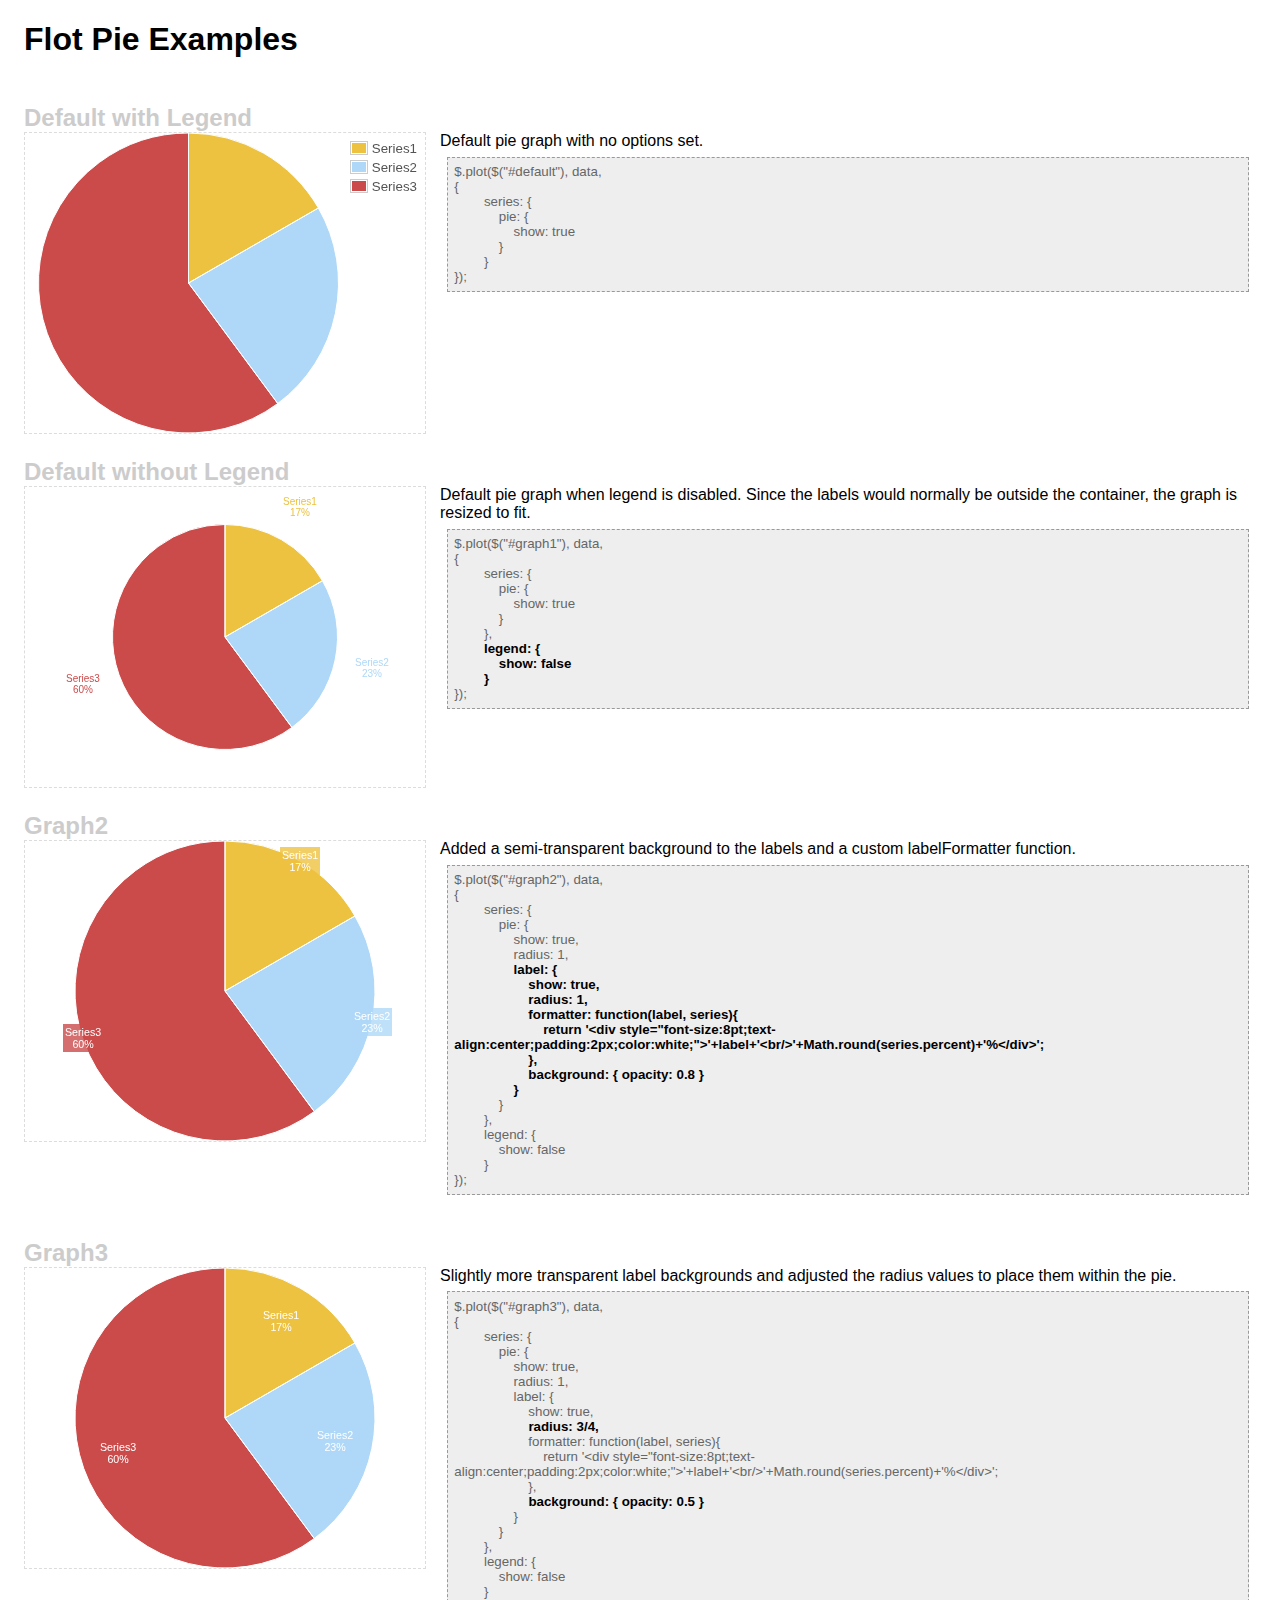
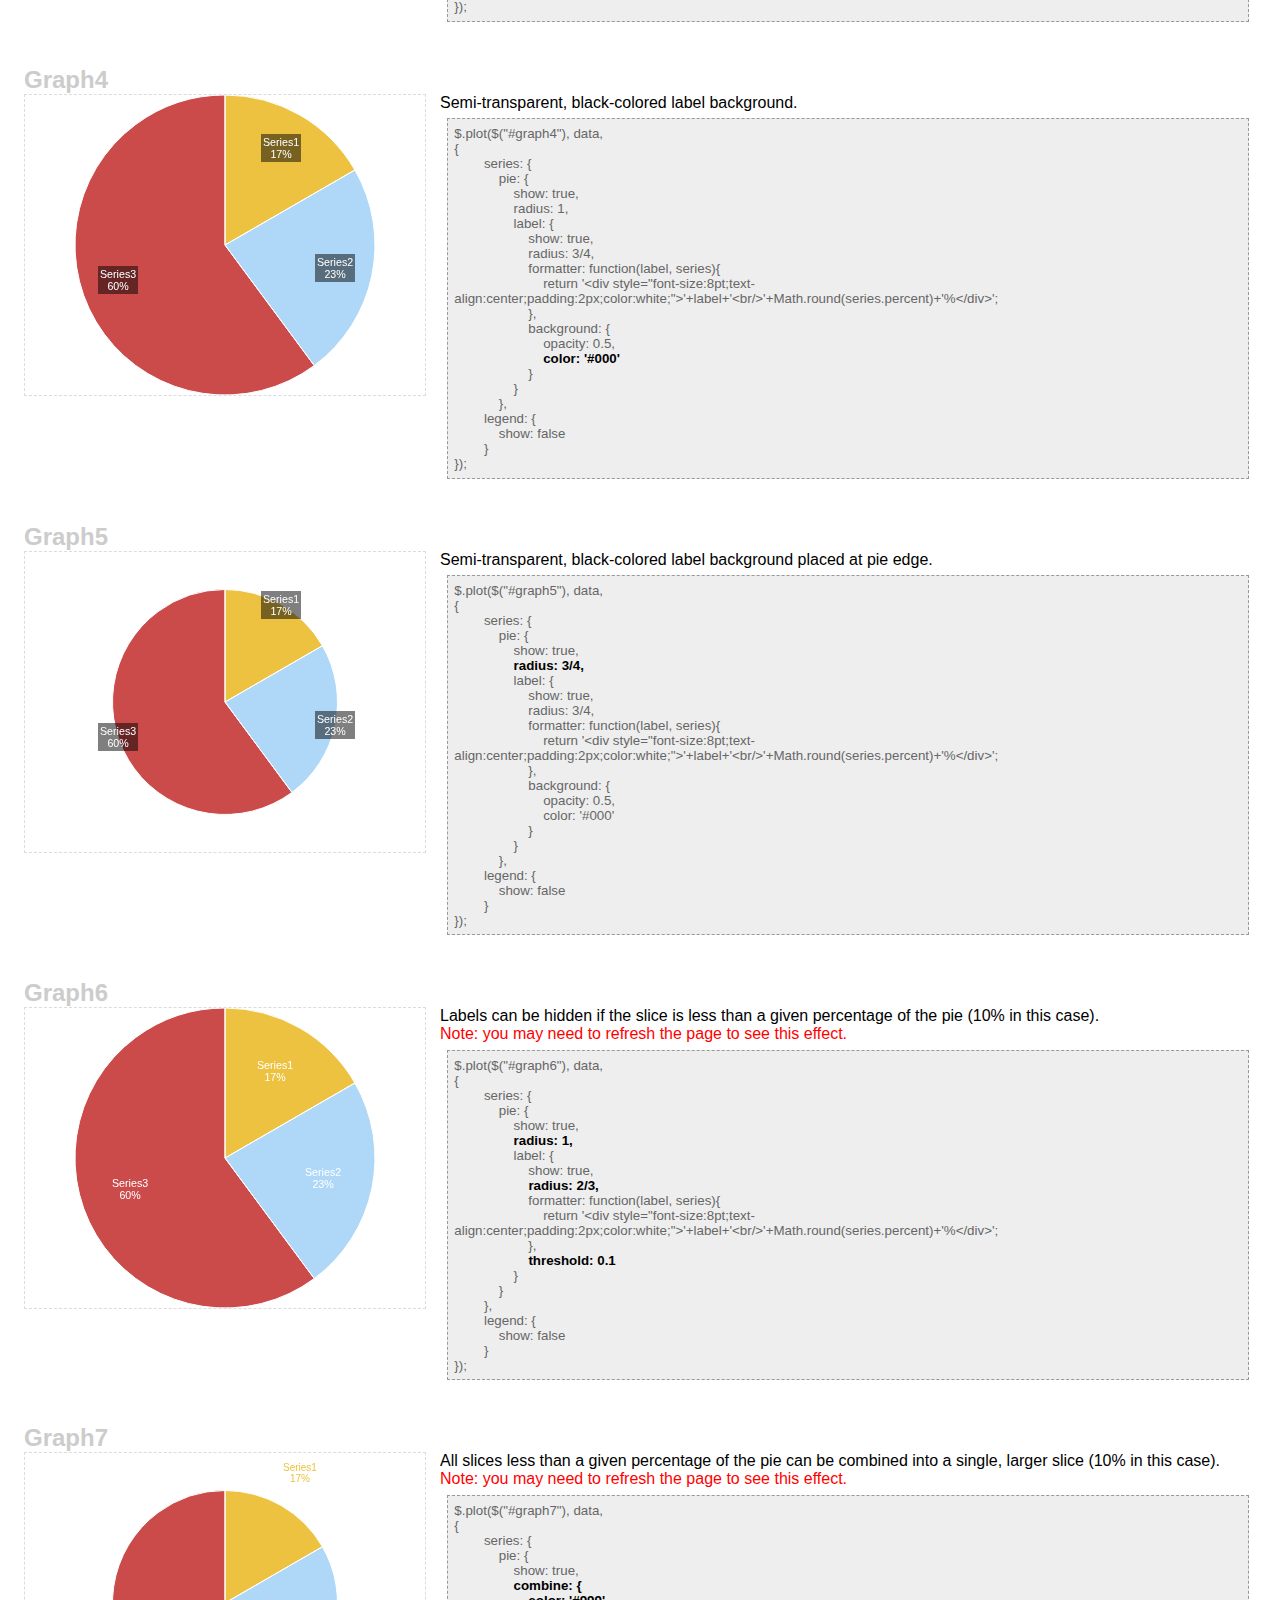
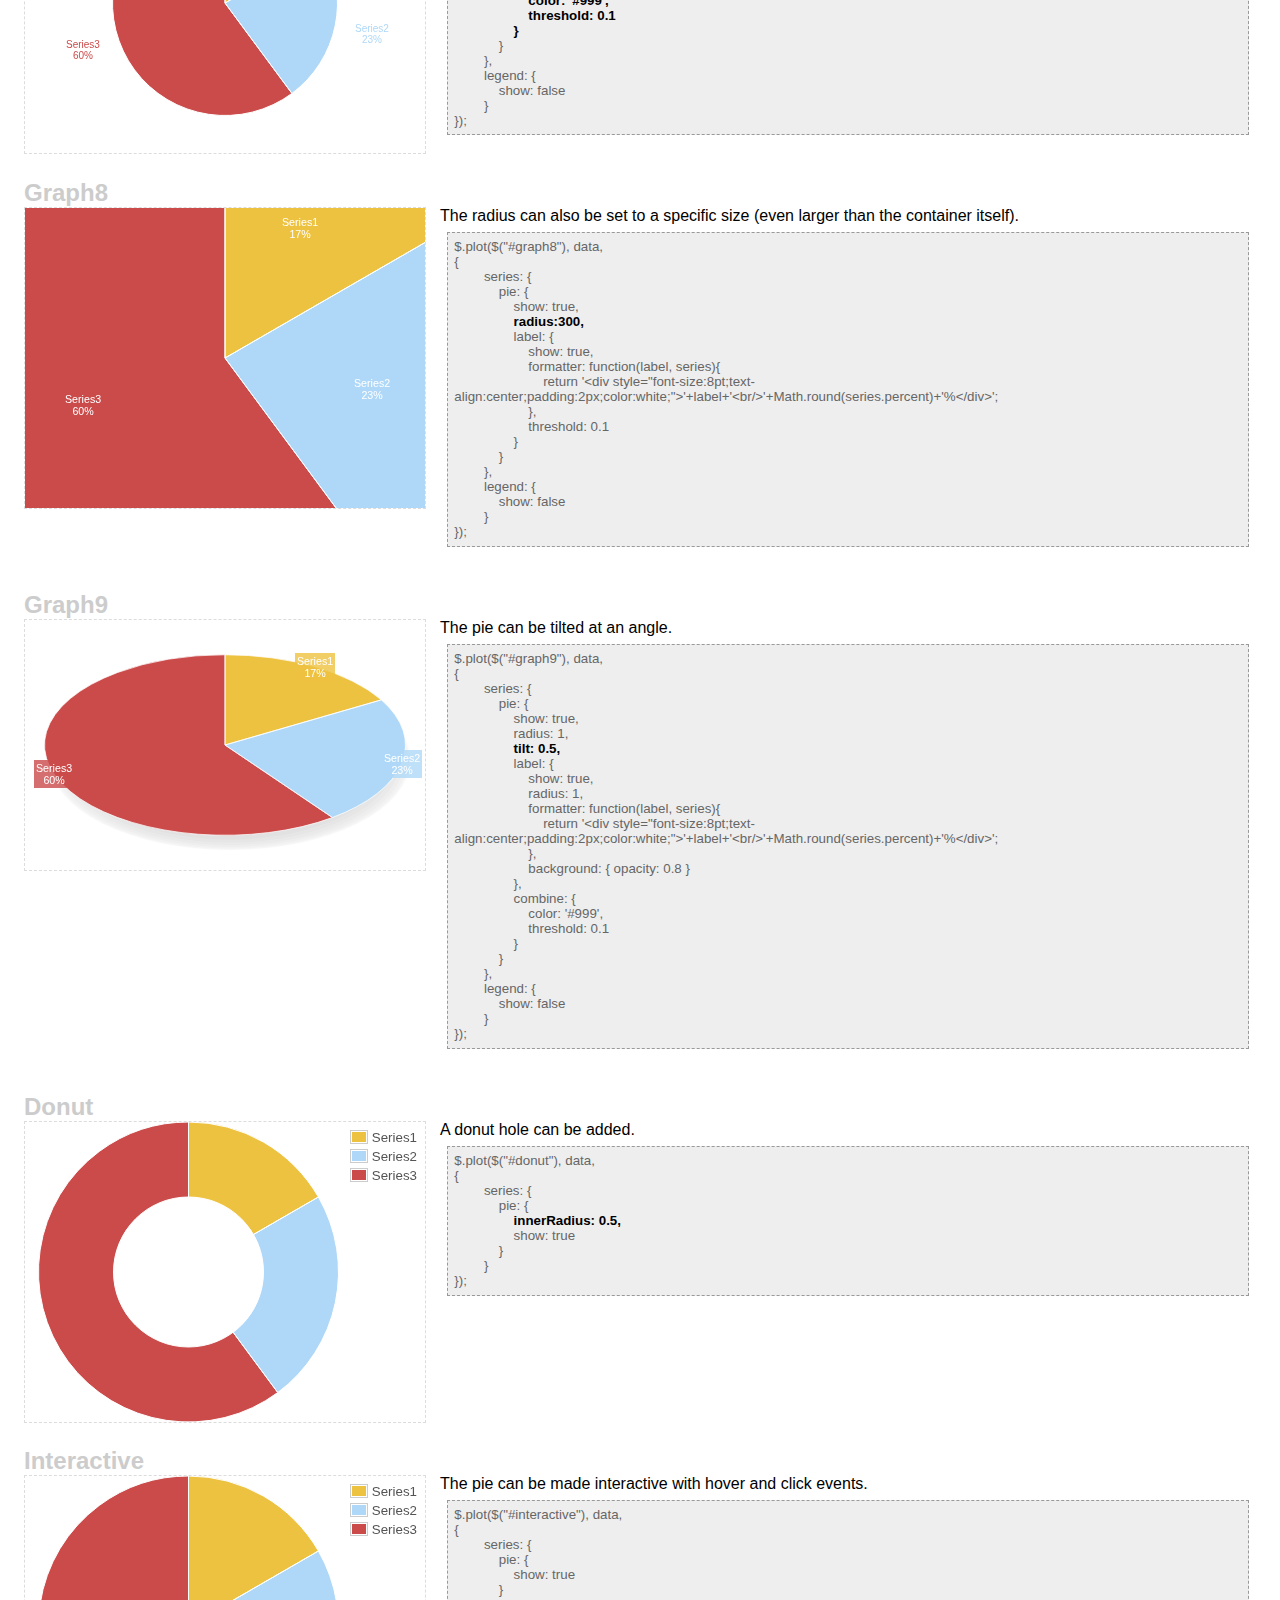
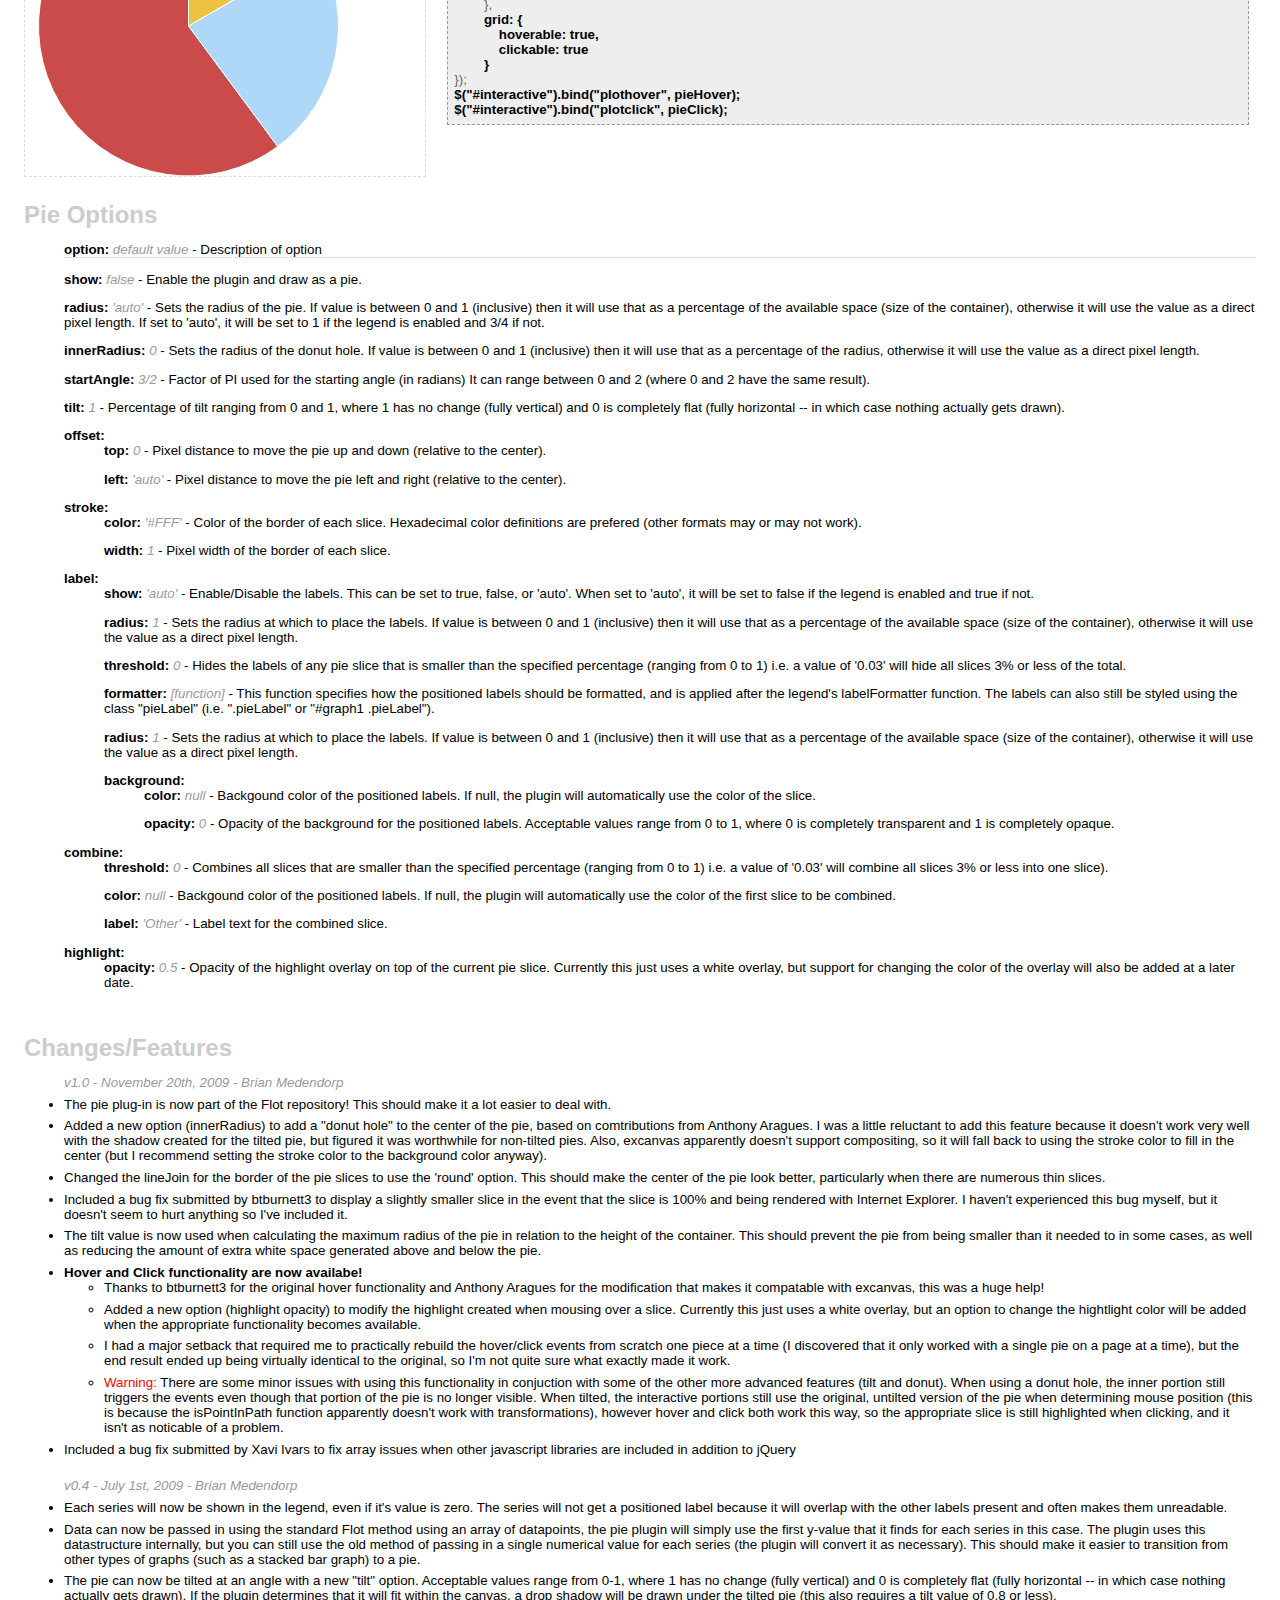
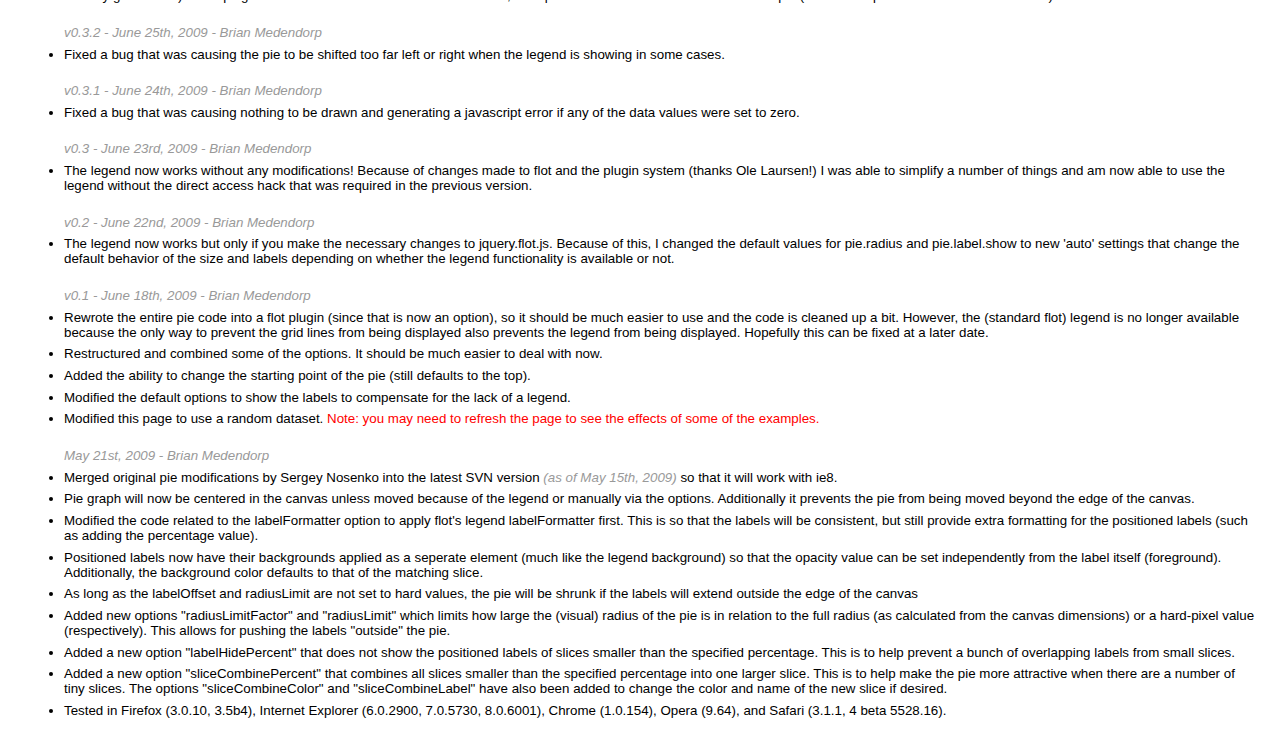
<file: flot/examples/pie.html>
<!DOCTYPE HTML PUBLIC "-//W3C//DTD HTML 4.01 Transitional//EN" "http://www.w3.org/TR/html4/loose.dtd">
<html>
 <head>
    <meta http-equiv="Content-Type" content="text/html; charset=utf-8">
    <title>Flot Pie Examples</title>
	<!--[if lte IE 8]><script language="javascript" type="text/javascript" src="../excanvas.min.js"></script><![endif]-->
    <script language="javascript" type="text/javascript" src="../jquery.js"></script>
	<script language="javascript" type="text/javascript" src="../jquery.flot.js"></script>
    <script language="javascript" type="text/javascript" src="../jquery.flot.pie.js"></script>
	
<script type="text/javascript">
$(function () {
	// data
	/*var data = [
		{ label: "Series1",  data: 10},
		{ label: "Series2",  data: 30},
		{ label: "Series3",  data: 90},
		{ label: "Series4",  data: 70},
		{ label: "Series5",  data: 80},
		{ label: "Series6",  data: 110}
	];*/
	/*var data = [
		{ label: "Series1",  data: [[1,10]]},
		{ label: "Series2",  data: [[1,30]]},
		{ label: "Series3",  data: [[1,90]]},
		{ label: "Series4",  data: [[1,70]]},
		{ label: "Series5",  data: [[1,80]]},
		{ label: "Series6",  data: [[1,0]]}
	];*/
	var data = [];
	var series = Math.floor(Math.random()*10)+1;
	for( var i = 0; i<series; i++)
	{
		data[i] = { label: "Series"+(i+1), data: Math.floor(Math.random()*100)+1 }
	}

	// DEFAULT
    $.plot($("#default"), data, 
	{
		series: {
			pie: { 
				show: true
			}
		}
	});
	
	// GRAPH 1
	$.plot($("#graph1"), data, 
	{
		series: {
			pie: { 
				show: true
			}
		},
		legend: {
			show: false
		}
	});
	
	// GRAPH 2
	$.plot($("#graph2"), data, 
	{
		series: {
			pie: { 
				show: true,
				radius: 1,
				label: {
					show: true,
					radius: 1,
					formatter: function(label, series){
						return '<div style="font-size:8pt;text-align:center;padding:2px;color:white;">'+label+'<br/>'+Math.round(series.percent)+'%</div>';
					},
					background: { opacity: 0.8 }
				}
			}
		},
		legend: {
			show: false
		}
	});
	
	// GRAPH 3
	$.plot($("#graph3"), data, 
	{
		series: {
			pie: { 
				show: true,
				radius: 1,
				label: {
					show: true,
					radius: 3/4,
					formatter: function(label, series){
						return '<div style="font-size:8pt;text-align:center;padding:2px;color:white;">'+label+'<br/>'+Math.round(series.percent)+'%</div>';
					},
					background: { opacity: 0.5 }
				}
			}
		},
		legend: {
			show: false
		}
	});
	
	// GRAPH 4
	$.plot($("#graph4"), data, 
	{
		series: {
			pie: { 
				show: true,
				radius: 1,
				label: {
					show: true,
					radius: 3/4,
					formatter: function(label, series){
						return '<div style="font-size:8pt;text-align:center;padding:2px;color:white;">'+label+'<br/>'+Math.round(series.percent)+'%</div>';
					},
					background: { 
						opacity: 0.5,
						color: '#000'
					}
				}
			}
		},
		legend: {
			show: false
		}
	});
	
	// GRAPH 5
	$.plot($("#graph5"), data, 
	{
		series: {
			pie: { 
				show: true,
				radius: 3/4,
				label: {
					show: true,
					radius: 3/4,
					formatter: function(label, series){
						return '<div style="font-size:8pt;text-align:center;padding:2px;color:white;">'+label+'<br/>'+Math.round(series.percent)+'%</div>';
					},
					background: { 
						opacity: 0.5,
						color: '#000'
					}
				}
			}
		},
		legend: {
			show: false
		}
	});
	
	// GRAPH 6
	$.plot($("#graph6"), data, 
	{
		series: {
			pie: { 
				show: true,
				radius: 1,
				label: {
					show: true,
					radius: 2/3,
					formatter: function(label, series){
						return '<div style="font-size:8pt;text-align:center;padding:2px;color:white;">'+label+'<br/>'+Math.round(series.percent)+'%</div>';
					},
					threshold: 0.1
				}
			}
		},
		legend: {
			show: false
		}
	});
	
	// GRAPH 7
	$.plot($("#graph7"), data, 
	{
		series: {
			pie: { 
				show: true,
				combine: {
					color: '#999',
					threshold: 0.1
				}
			}
		},
		legend: {
			show: false
		}
	});
	
	// GRAPH 8
	$.plot($("#graph8"), data, 
	{
		series: {
			pie: { 
				show: true,
				radius:300,
				label: {
					show: true,
					formatter: function(label, series){
						return '<div style="font-size:8pt;text-align:center;padding:2px;color:white;">'+label+'<br/>'+Math.round(series.percent)+'%</div>';
					},
					threshold: 0.1
				}
			}
		},
		legend: {
			show: false
		}
	});
	
	// GRAPH 9
	$.plot($("#graph9"), data, 
	{
		series: {
			pie: { 
				show: true,
				radius: 1,
				tilt: 0.5,
				label: {
					show: true,
					radius: 1,
					formatter: function(label, series){
						return '<div style="font-size:8pt;text-align:center;padding:2px;color:white;">'+label+'<br/>'+Math.round(series.percent)+'%</div>';
					},
					background: { opacity: 0.8 }
				},
				combine: {
					color: '#999',
					threshold: 0.1
				}
			}
		},
		legend: {
			show: false
		}
	});
	
	// DONUT
    $.plot($("#donut"), data, 
	{
		series: {
			pie: { 
				innerRadius: 0.5,
				show: true
			}
		}
	});

	// INTERACTIVE
    $.plot($("#interactive"), data, 
	{
		series: {
			pie: { 
				show: true
			}
		},
		grid: {
			hoverable: true,
			clickable: true
		}
	});
	$("#interactive").bind("plothover", pieHover);
	$("#interactive").bind("plotclick", pieClick);

});

function pieHover(event, pos, obj) 
{
	if (!obj)
                return;
	percent = parseFloat(obj.series.percent).toFixed(2);
	$("#hover").html('<span style="font-weight: bold; color: '+obj.series.color+'">'+obj.series.label+' ('+percent+'%)</span>');
}

function pieClick(event, pos, obj) 
{
	if (!obj)
                return;
	percent = parseFloat(obj.series.percent).toFixed(2);
	alert(''+obj.series.label+': '+percent+'%');
}
</script>
	<style type="text/css">
		* {
		  font-family: sans-serif;
		}
		
		body
		{
			padding: 0 1em 1em 1em;
		}
		
		div.graph
		{
			width: 400px;
			height: 300px;
			float: left;
			border: 1px dashed gainsboro;
		}
		
		label
		{
			display: block;
			margin-left: 400px;
			padding-left: 1em;
		}
		
		h2
		{
			padding-top: 1em;
			margin-bottom: 0;
			clear: both;
			color: #ccc;
		}
		
		code
		{
			display: block;
			background-color: #eee;
			border: 1px dashed #999;
			padding: 0.5em;
			margin: 0.5em;
			color: #666;
			font-size: 10pt;
		}
		
		code b
		{
			color: black;
		}
		
		ul
		{
			font-size: 10pt;
		}
		
		ul li
		{
			margin-bottom: 0.5em;
		}
		
		ul.options li
		{
			list-style: none;
			margin-bottom: 1em;
		}
		
		ul li i
		{
			color: #999;
		}
	</style>
 </head>
    <body>
    <h1>Flot Pie Examples</h1>

	<h2>Default with Legend</h2>
    <div id="default" class="graph"></div>
	<label for="default">
		Default pie graph with no options set.
		<code>
$.plot($("#default"), data,<br/>
{<br/>
&nbsp;&nbsp;&nbsp;&nbsp;&nbsp;&nbsp;&nbsp;&nbsp;series: {<br/>
&nbsp;&nbsp;&nbsp;&nbsp;&nbsp;&nbsp;&nbsp;&nbsp;&nbsp;&nbsp;&nbsp;&nbsp;pie: { <br/>
&nbsp;&nbsp;&nbsp;&nbsp;&nbsp;&nbsp;&nbsp;&nbsp;&nbsp;&nbsp;&nbsp;&nbsp;&nbsp;&nbsp;&nbsp;&nbsp;show: true<br/>
&nbsp;&nbsp;&nbsp;&nbsp;&nbsp;&nbsp;&nbsp;&nbsp;&nbsp;&nbsp;&nbsp;&nbsp;}<br/>
&nbsp;&nbsp;&nbsp;&nbsp;&nbsp;&nbsp;&nbsp;&nbsp;}<br/>
});<br/>
		</code>
	</label>

	<h2>Default without Legend</h2>
    <div id="graph1" class="graph"></div>
	<label for="graph1">
		Default pie graph when legend is disabled. Since the labels would normally be outside the container, the graph is resized to fit.
		<code>
$.plot($("#graph1"), data, <br/>
{<br/>
&nbsp;&nbsp;&nbsp;&nbsp;&nbsp;&nbsp;&nbsp;&nbsp;series: {<br/>
&nbsp;&nbsp;&nbsp;&nbsp;&nbsp;&nbsp;&nbsp;&nbsp;&nbsp;&nbsp;&nbsp;&nbsp;pie: { <br/>
&nbsp;&nbsp;&nbsp;&nbsp;&nbsp;&nbsp;&nbsp;&nbsp;&nbsp;&nbsp;&nbsp;&nbsp;&nbsp;&nbsp;&nbsp;&nbsp;show: true<br/>
&nbsp;&nbsp;&nbsp;&nbsp;&nbsp;&nbsp;&nbsp;&nbsp;&nbsp;&nbsp;&nbsp;&nbsp;}<br/>
&nbsp;&nbsp;&nbsp;&nbsp;&nbsp;&nbsp;&nbsp;&nbsp;},<br/>
&nbsp;&nbsp;&nbsp;&nbsp;&nbsp;&nbsp;&nbsp;&nbsp;<b>legend: {<br/>
&nbsp;&nbsp;&nbsp;&nbsp;&nbsp;&nbsp;&nbsp;&nbsp;&nbsp;&nbsp;&nbsp;&nbsp;show: false<br/>
&nbsp;&nbsp;&nbsp;&nbsp;&nbsp;&nbsp;&nbsp;&nbsp;}</b><br/>
});<br/>
		</code>
	</label>
	
	<h2>Graph2</h2>
    <div id="graph2" class="graph"></div>
	<label for="graph2">
		Added a semi-transparent background to the labels and a custom labelFormatter function.
		<code>
$.plot($("#graph2"), data, <br/>
{<br/>
&nbsp;&nbsp;&nbsp;&nbsp;&nbsp;&nbsp;&nbsp;&nbsp;series: {<br/>
&nbsp;&nbsp;&nbsp;&nbsp;&nbsp;&nbsp;&nbsp;&nbsp;&nbsp;&nbsp;&nbsp;&nbsp;pie: { <br/>
&nbsp;&nbsp;&nbsp;&nbsp;&nbsp;&nbsp;&nbsp;&nbsp;&nbsp;&nbsp;&nbsp;&nbsp;&nbsp;&nbsp;&nbsp;&nbsp;show: true,<br/>
&nbsp;&nbsp;&nbsp;&nbsp;&nbsp;&nbsp;&nbsp;&nbsp;&nbsp;&nbsp;&nbsp;&nbsp;&nbsp;&nbsp;&nbsp;&nbsp;radius: 1,<br/>
&nbsp;&nbsp;&nbsp;&nbsp;&nbsp;&nbsp;&nbsp;&nbsp;&nbsp;&nbsp;&nbsp;&nbsp;&nbsp;&nbsp;&nbsp;&nbsp;<b>label: {<br/>
&nbsp;&nbsp;&nbsp;&nbsp;&nbsp;&nbsp;&nbsp;&nbsp;&nbsp;&nbsp;&nbsp;&nbsp;&nbsp;&nbsp;&nbsp;&nbsp;&nbsp;&nbsp;&nbsp;&nbsp;show: true,<br/>
&nbsp;&nbsp;&nbsp;&nbsp;&nbsp;&nbsp;&nbsp;&nbsp;&nbsp;&nbsp;&nbsp;&nbsp;&nbsp;&nbsp;&nbsp;&nbsp;&nbsp;&nbsp;&nbsp;&nbsp;radius: 1,<br/>
&nbsp;&nbsp;&nbsp;&nbsp;&nbsp;&nbsp;&nbsp;&nbsp;&nbsp;&nbsp;&nbsp;&nbsp;&nbsp;&nbsp;&nbsp;&nbsp;&nbsp;&nbsp;&nbsp;&nbsp;formatter: function(label, series){<br/>
&nbsp;&nbsp;&nbsp;&nbsp;&nbsp;&nbsp;&nbsp;&nbsp;&nbsp;&nbsp;&nbsp;&nbsp;&nbsp;&nbsp;&nbsp;&nbsp;&nbsp;&nbsp;&nbsp;&nbsp;&nbsp;&nbsp;&nbsp;&nbsp;return '&lt;div style="font-size:8pt;text-align:center;padding:2px;color:white;"&gt;'+label+'&lt;br/&gt;'+Math.round(series.percent)+'%&lt;/div&gt;';<br/>
&nbsp;&nbsp;&nbsp;&nbsp;&nbsp;&nbsp;&nbsp;&nbsp;&nbsp;&nbsp;&nbsp;&nbsp;&nbsp;&nbsp;&nbsp;&nbsp;&nbsp;&nbsp;&nbsp;&nbsp;},<br/>
&nbsp;&nbsp;&nbsp;&nbsp;&nbsp;&nbsp;&nbsp;&nbsp;&nbsp;&nbsp;&nbsp;&nbsp;&nbsp;&nbsp;&nbsp;&nbsp;&nbsp;&nbsp;&nbsp;&nbsp;background: { opacity: 0.8 }<br/>
&nbsp;&nbsp;&nbsp;&nbsp;&nbsp;&nbsp;&nbsp;&nbsp;&nbsp;&nbsp;&nbsp;&nbsp;&nbsp;&nbsp;&nbsp;&nbsp;}</b><br/>
&nbsp;&nbsp;&nbsp;&nbsp;&nbsp;&nbsp;&nbsp;&nbsp;&nbsp;&nbsp;&nbsp;&nbsp;}<br/>
&nbsp;&nbsp;&nbsp;&nbsp;&nbsp;&nbsp;&nbsp;&nbsp;},<br/>
&nbsp;&nbsp;&nbsp;&nbsp;&nbsp;&nbsp;&nbsp;&nbsp;legend: {<br/>
&nbsp;&nbsp;&nbsp;&nbsp;&nbsp;&nbsp;&nbsp;&nbsp;&nbsp;&nbsp;&nbsp;&nbsp;show: false<br/>
&nbsp;&nbsp;&nbsp;&nbsp;&nbsp;&nbsp;&nbsp;&nbsp;}<br/>
});<br/>
		</code>
	</label>
	
	<h2>Graph3</h2>
    <div id="graph3" class="graph"></div>
	<label for="graph3">
		Slightly more transparent label backgrounds and adjusted the radius values to place them within the pie.
		<code>
$.plot($("#graph3"), data, <br/>
{<br/>
&nbsp;&nbsp;&nbsp;&nbsp;&nbsp;&nbsp;&nbsp;&nbsp;series: {<br/>
&nbsp;&nbsp;&nbsp;&nbsp;&nbsp;&nbsp;&nbsp;&nbsp;&nbsp;&nbsp;&nbsp;&nbsp;pie: { <br/>
&nbsp;&nbsp;&nbsp;&nbsp;&nbsp;&nbsp;&nbsp;&nbsp;&nbsp;&nbsp;&nbsp;&nbsp;&nbsp;&nbsp;&nbsp;&nbsp;show: true,<br/>
&nbsp;&nbsp;&nbsp;&nbsp;&nbsp;&nbsp;&nbsp;&nbsp;&nbsp;&nbsp;&nbsp;&nbsp;&nbsp;&nbsp;&nbsp;&nbsp;radius: 1,<br/>
&nbsp;&nbsp;&nbsp;&nbsp;&nbsp;&nbsp;&nbsp;&nbsp;&nbsp;&nbsp;&nbsp;&nbsp;&nbsp;&nbsp;&nbsp;&nbsp;label: {<br/>
&nbsp;&nbsp;&nbsp;&nbsp;&nbsp;&nbsp;&nbsp;&nbsp;&nbsp;&nbsp;&nbsp;&nbsp;&nbsp;&nbsp;&nbsp;&nbsp;&nbsp;&nbsp;&nbsp;&nbsp;show: true,<br/>
&nbsp;&nbsp;&nbsp;&nbsp;&nbsp;&nbsp;&nbsp;&nbsp;&nbsp;&nbsp;&nbsp;&nbsp;&nbsp;&nbsp;&nbsp;&nbsp;&nbsp;&nbsp;&nbsp;&nbsp;<b>radius: 3/4,</b><br/>
&nbsp;&nbsp;&nbsp;&nbsp;&nbsp;&nbsp;&nbsp;&nbsp;&nbsp;&nbsp;&nbsp;&nbsp;&nbsp;&nbsp;&nbsp;&nbsp;&nbsp;&nbsp;&nbsp;&nbsp;formatter: function(label, series){<br/>
&nbsp;&nbsp;&nbsp;&nbsp;&nbsp;&nbsp;&nbsp;&nbsp;&nbsp;&nbsp;&nbsp;&nbsp;&nbsp;&nbsp;&nbsp;&nbsp;&nbsp;&nbsp;&nbsp;&nbsp;&nbsp;&nbsp;&nbsp;&nbsp;return '&lt;div style="font-size:8pt;text-align:center;padding:2px;color:white;"&gt;'+label+'&lt;br/&gt;'+Math.round(series.percent)+'%&lt;/div&gt;';<br/>
&nbsp;&nbsp;&nbsp;&nbsp;&nbsp;&nbsp;&nbsp;&nbsp;&nbsp;&nbsp;&nbsp;&nbsp;&nbsp;&nbsp;&nbsp;&nbsp;&nbsp;&nbsp;&nbsp;&nbsp;},<br/>
&nbsp;&nbsp;&nbsp;&nbsp;&nbsp;&nbsp;&nbsp;&nbsp;&nbsp;&nbsp;&nbsp;&nbsp;&nbsp;&nbsp;&nbsp;&nbsp;&nbsp;&nbsp;&nbsp;&nbsp;<b>background: { opacity: 0.5 }</b><br/>
&nbsp;&nbsp;&nbsp;&nbsp;&nbsp;&nbsp;&nbsp;&nbsp;&nbsp;&nbsp;&nbsp;&nbsp;&nbsp;&nbsp;&nbsp;&nbsp;}<br/>
&nbsp;&nbsp;&nbsp;&nbsp;&nbsp;&nbsp;&nbsp;&nbsp;&nbsp;&nbsp;&nbsp;&nbsp;}<br/>
&nbsp;&nbsp;&nbsp;&nbsp;&nbsp;&nbsp;&nbsp;&nbsp;},<br/>
&nbsp;&nbsp;&nbsp;&nbsp;&nbsp;&nbsp;&nbsp;&nbsp;legend: {<br/>
&nbsp;&nbsp;&nbsp;&nbsp;&nbsp;&nbsp;&nbsp;&nbsp;&nbsp;&nbsp;&nbsp;&nbsp;show: false<br/>
&nbsp;&nbsp;&nbsp;&nbsp;&nbsp;&nbsp;&nbsp;&nbsp;}<br/>
});<br/>
		</code>
	</label>
	
	<h2>Graph4</h2>
    <div id="graph4" class="graph"></div>
	<label for="graph4">
		Semi-transparent, black-colored label background.
		<code>
$.plot($("#graph4"), data, <br/>
{<br/>
&nbsp;&nbsp;&nbsp;&nbsp;&nbsp;&nbsp;&nbsp;&nbsp;series: {<br/>
&nbsp;&nbsp;&nbsp;&nbsp;&nbsp;&nbsp;&nbsp;&nbsp;&nbsp;&nbsp;&nbsp;&nbsp;pie: { <br/>
&nbsp;&nbsp;&nbsp;&nbsp;&nbsp;&nbsp;&nbsp;&nbsp;&nbsp;&nbsp;&nbsp;&nbsp;&nbsp;&nbsp;&nbsp;&nbsp;show: true,<br/>
&nbsp;&nbsp;&nbsp;&nbsp;&nbsp;&nbsp;&nbsp;&nbsp;&nbsp;&nbsp;&nbsp;&nbsp;&nbsp;&nbsp;&nbsp;&nbsp;radius: 1,<br/>
&nbsp;&nbsp;&nbsp;&nbsp;&nbsp;&nbsp;&nbsp;&nbsp;&nbsp;&nbsp;&nbsp;&nbsp;&nbsp;&nbsp;&nbsp;&nbsp;label: {<br/>
&nbsp;&nbsp;&nbsp;&nbsp;&nbsp;&nbsp;&nbsp;&nbsp;&nbsp;&nbsp;&nbsp;&nbsp;&nbsp;&nbsp;&nbsp;&nbsp;&nbsp;&nbsp;&nbsp;&nbsp;show: true,<br/>
&nbsp;&nbsp;&nbsp;&nbsp;&nbsp;&nbsp;&nbsp;&nbsp;&nbsp;&nbsp;&nbsp;&nbsp;&nbsp;&nbsp;&nbsp;&nbsp;&nbsp;&nbsp;&nbsp;&nbsp;radius: 3/4,<br/>
&nbsp;&nbsp;&nbsp;&nbsp;&nbsp;&nbsp;&nbsp;&nbsp;&nbsp;&nbsp;&nbsp;&nbsp;&nbsp;&nbsp;&nbsp;&nbsp;&nbsp;&nbsp;&nbsp;&nbsp;formatter: function(label, series){<br/>
&nbsp;&nbsp;&nbsp;&nbsp;&nbsp;&nbsp;&nbsp;&nbsp;&nbsp;&nbsp;&nbsp;&nbsp;&nbsp;&nbsp;&nbsp;&nbsp;&nbsp;&nbsp;&nbsp;&nbsp;&nbsp;&nbsp;&nbsp;&nbsp;return '&lt;div style="font-size:8pt;text-align:center;padding:2px;color:white;"&gt;'+label+'&lt;br/&gt;'+Math.round(series.percent)+'%&lt;/div&gt;';<br/>
&nbsp;&nbsp;&nbsp;&nbsp;&nbsp;&nbsp;&nbsp;&nbsp;&nbsp;&nbsp;&nbsp;&nbsp;&nbsp;&nbsp;&nbsp;&nbsp;&nbsp;&nbsp;&nbsp;&nbsp;},<br/>
&nbsp;&nbsp;&nbsp;&nbsp;&nbsp;&nbsp;&nbsp;&nbsp;&nbsp;&nbsp;&nbsp;&nbsp;&nbsp;&nbsp;&nbsp;&nbsp;&nbsp;&nbsp;&nbsp;&nbsp;background: { <br/>
&nbsp;&nbsp;&nbsp;&nbsp;&nbsp;&nbsp;&nbsp;&nbsp;&nbsp;&nbsp;&nbsp;&nbsp;&nbsp;&nbsp;&nbsp;&nbsp;&nbsp;&nbsp;&nbsp;&nbsp;&nbsp;&nbsp;&nbsp;&nbsp;opacity: 0.5,<br/>
&nbsp;&nbsp;&nbsp;&nbsp;&nbsp;&nbsp;&nbsp;&nbsp;&nbsp;&nbsp;&nbsp;&nbsp;&nbsp;&nbsp;&nbsp;&nbsp;&nbsp;&nbsp;&nbsp;&nbsp;&nbsp;&nbsp;&nbsp;&nbsp;<b>color: '#000'</b><br/>
&nbsp;&nbsp;&nbsp;&nbsp;&nbsp;&nbsp;&nbsp;&nbsp;&nbsp;&nbsp;&nbsp;&nbsp;&nbsp;&nbsp;&nbsp;&nbsp;&nbsp;&nbsp;&nbsp;&nbsp;}<br/>
&nbsp;&nbsp;&nbsp;&nbsp;&nbsp;&nbsp;&nbsp;&nbsp;&nbsp;&nbsp;&nbsp;&nbsp;&nbsp;&nbsp;&nbsp;&nbsp;}<br/>
&nbsp;&nbsp;&nbsp;&nbsp;&nbsp;&nbsp;&nbsp;&nbsp;&nbsp;&nbsp;&nbsp;&nbsp;},<br/>
&nbsp;&nbsp;&nbsp;&nbsp;&nbsp;&nbsp;&nbsp;&nbsp;legend: {<br/>
&nbsp;&nbsp;&nbsp;&nbsp;&nbsp;&nbsp;&nbsp;&nbsp;&nbsp;&nbsp;&nbsp;&nbsp;show: false<br/>
&nbsp;&nbsp;&nbsp;&nbsp;&nbsp;&nbsp;&nbsp;&nbsp;}<br/>
});<br/>
		</code>
	</label>
	
	<h2>Graph5</h2>
    <div id="graph5" class="graph"></div>
	<label for="graph5">
		Semi-transparent, black-colored label background placed at pie edge.
		<code>
$.plot($("#graph5"), data, <br/>
{<br/>
&nbsp;&nbsp;&nbsp;&nbsp;&nbsp;&nbsp;&nbsp;&nbsp;series: {<br/>
&nbsp;&nbsp;&nbsp;&nbsp;&nbsp;&nbsp;&nbsp;&nbsp;&nbsp;&nbsp;&nbsp;&nbsp;pie: { <br/>
&nbsp;&nbsp;&nbsp;&nbsp;&nbsp;&nbsp;&nbsp;&nbsp;&nbsp;&nbsp;&nbsp;&nbsp;&nbsp;&nbsp;&nbsp;&nbsp;show: true,<br/>
&nbsp;&nbsp;&nbsp;&nbsp;&nbsp;&nbsp;&nbsp;&nbsp;&nbsp;&nbsp;&nbsp;&nbsp;&nbsp;&nbsp;&nbsp;&nbsp;<b>radius: 3/4,</b><br/>
&nbsp;&nbsp;&nbsp;&nbsp;&nbsp;&nbsp;&nbsp;&nbsp;&nbsp;&nbsp;&nbsp;&nbsp;&nbsp;&nbsp;&nbsp;&nbsp;label: {<br/>
&nbsp;&nbsp;&nbsp;&nbsp;&nbsp;&nbsp;&nbsp;&nbsp;&nbsp;&nbsp;&nbsp;&nbsp;&nbsp;&nbsp;&nbsp;&nbsp;&nbsp;&nbsp;&nbsp;&nbsp;show: true,<br/>
&nbsp;&nbsp;&nbsp;&nbsp;&nbsp;&nbsp;&nbsp;&nbsp;&nbsp;&nbsp;&nbsp;&nbsp;&nbsp;&nbsp;&nbsp;&nbsp;&nbsp;&nbsp;&nbsp;&nbsp;radius: 3/4,<br/>
&nbsp;&nbsp;&nbsp;&nbsp;&nbsp;&nbsp;&nbsp;&nbsp;&nbsp;&nbsp;&nbsp;&nbsp;&nbsp;&nbsp;&nbsp;&nbsp;&nbsp;&nbsp;&nbsp;&nbsp;formatter: function(label, series){<br/>
&nbsp;&nbsp;&nbsp;&nbsp;&nbsp;&nbsp;&nbsp;&nbsp;&nbsp;&nbsp;&nbsp;&nbsp;&nbsp;&nbsp;&nbsp;&nbsp;&nbsp;&nbsp;&nbsp;&nbsp;&nbsp;&nbsp;&nbsp;&nbsp;return '&lt;div style="font-size:8pt;text-align:center;padding:2px;color:white;"&gt;'+label+'&lt;br/&gt;'+Math.round(series.percent)+'%&lt;/div&gt;';<br/>
&nbsp;&nbsp;&nbsp;&nbsp;&nbsp;&nbsp;&nbsp;&nbsp;&nbsp;&nbsp;&nbsp;&nbsp;&nbsp;&nbsp;&nbsp;&nbsp;&nbsp;&nbsp;&nbsp;&nbsp;},<br/>
&nbsp;&nbsp;&nbsp;&nbsp;&nbsp;&nbsp;&nbsp;&nbsp;&nbsp;&nbsp;&nbsp;&nbsp;&nbsp;&nbsp;&nbsp;&nbsp;&nbsp;&nbsp;&nbsp;&nbsp;background: { <br/>
&nbsp;&nbsp;&nbsp;&nbsp;&nbsp;&nbsp;&nbsp;&nbsp;&nbsp;&nbsp;&nbsp;&nbsp;&nbsp;&nbsp;&nbsp;&nbsp;&nbsp;&nbsp;&nbsp;&nbsp;&nbsp;&nbsp;&nbsp;&nbsp;opacity: 0.5,<br/>
&nbsp;&nbsp;&nbsp;&nbsp;&nbsp;&nbsp;&nbsp;&nbsp;&nbsp;&nbsp;&nbsp;&nbsp;&nbsp;&nbsp;&nbsp;&nbsp;&nbsp;&nbsp;&nbsp;&nbsp;&nbsp;&nbsp;&nbsp;&nbsp;color: '#000'<br/>
&nbsp;&nbsp;&nbsp;&nbsp;&nbsp;&nbsp;&nbsp;&nbsp;&nbsp;&nbsp;&nbsp;&nbsp;&nbsp;&nbsp;&nbsp;&nbsp;&nbsp;&nbsp;&nbsp;&nbsp;}<br/>
&nbsp;&nbsp;&nbsp;&nbsp;&nbsp;&nbsp;&nbsp;&nbsp;&nbsp;&nbsp;&nbsp;&nbsp;&nbsp;&nbsp;&nbsp;&nbsp;}<br/>
&nbsp;&nbsp;&nbsp;&nbsp;&nbsp;&nbsp;&nbsp;&nbsp;&nbsp;&nbsp;&nbsp;&nbsp;},<br/>
&nbsp;&nbsp;&nbsp;&nbsp;&nbsp;&nbsp;&nbsp;&nbsp;legend: {<br/>
&nbsp;&nbsp;&nbsp;&nbsp;&nbsp;&nbsp;&nbsp;&nbsp;&nbsp;&nbsp;&nbsp;&nbsp;show: false<br/>
&nbsp;&nbsp;&nbsp;&nbsp;&nbsp;&nbsp;&nbsp;&nbsp;}<br/>
});<br/>
		</code>
	</label>
	
	<h2>Graph6</h2>
    <div id="graph6" class="graph"></div>
	<label for="graph6">
		Labels can be hidden if the slice is less than a given percentage of the pie (10% in this case).
		<br><span style="color: red">Note: you may need to refresh the page to see this effect.</span>
		<code>
$.plot($("#graph6"), data, <br/>
{<br/>
&nbsp;&nbsp;&nbsp;&nbsp;&nbsp;&nbsp;&nbsp;&nbsp;series: {<br/>
&nbsp;&nbsp;&nbsp;&nbsp;&nbsp;&nbsp;&nbsp;&nbsp;&nbsp;&nbsp;&nbsp;&nbsp;pie: { <br/>
&nbsp;&nbsp;&nbsp;&nbsp;&nbsp;&nbsp;&nbsp;&nbsp;&nbsp;&nbsp;&nbsp;&nbsp;&nbsp;&nbsp;&nbsp;&nbsp;show: true,<br/>
&nbsp;&nbsp;&nbsp;&nbsp;&nbsp;&nbsp;&nbsp;&nbsp;&nbsp;&nbsp;&nbsp;&nbsp;&nbsp;&nbsp;&nbsp;&nbsp;<b>radius: 1,</b><br/>
&nbsp;&nbsp;&nbsp;&nbsp;&nbsp;&nbsp;&nbsp;&nbsp;&nbsp;&nbsp;&nbsp;&nbsp;&nbsp;&nbsp;&nbsp;&nbsp;label: {<br/>
&nbsp;&nbsp;&nbsp;&nbsp;&nbsp;&nbsp;&nbsp;&nbsp;&nbsp;&nbsp;&nbsp;&nbsp;&nbsp;&nbsp;&nbsp;&nbsp;&nbsp;&nbsp;&nbsp;&nbsp;show: true,<br/>
&nbsp;&nbsp;&nbsp;&nbsp;&nbsp;&nbsp;&nbsp;&nbsp;&nbsp;&nbsp;&nbsp;&nbsp;&nbsp;&nbsp;&nbsp;&nbsp;&nbsp;&nbsp;&nbsp;&nbsp;<b>radius: 2/3,</b><br/>
&nbsp;&nbsp;&nbsp;&nbsp;&nbsp;&nbsp;&nbsp;&nbsp;&nbsp;&nbsp;&nbsp;&nbsp;&nbsp;&nbsp;&nbsp;&nbsp;&nbsp;&nbsp;&nbsp;&nbsp;formatter: function(label, series){<br/>
&nbsp;&nbsp;&nbsp;&nbsp;&nbsp;&nbsp;&nbsp;&nbsp;&nbsp;&nbsp;&nbsp;&nbsp;&nbsp;&nbsp;&nbsp;&nbsp;&nbsp;&nbsp;&nbsp;&nbsp;&nbsp;&nbsp;&nbsp;&nbsp;return '&lt;div style="font-size:8pt;text-align:center;padding:2px;color:white;"&gt;'+label+'&lt;br/&gt;'+Math.round(series.percent)+'%&lt;/div&gt;';<br/>
&nbsp;&nbsp;&nbsp;&nbsp;&nbsp;&nbsp;&nbsp;&nbsp;&nbsp;&nbsp;&nbsp;&nbsp;&nbsp;&nbsp;&nbsp;&nbsp;&nbsp;&nbsp;&nbsp;&nbsp;},<br/>
&nbsp;&nbsp;&nbsp;&nbsp;&nbsp;&nbsp;&nbsp;&nbsp;&nbsp;&nbsp;&nbsp;&nbsp;&nbsp;&nbsp;&nbsp;&nbsp;&nbsp;&nbsp;&nbsp;&nbsp;<b>threshold: 0.1</b><br/>
&nbsp;&nbsp;&nbsp;&nbsp;&nbsp;&nbsp;&nbsp;&nbsp;&nbsp;&nbsp;&nbsp;&nbsp;&nbsp;&nbsp;&nbsp;&nbsp;}<br/>
&nbsp;&nbsp;&nbsp;&nbsp;&nbsp;&nbsp;&nbsp;&nbsp;&nbsp;&nbsp;&nbsp;&nbsp;}<br/>
&nbsp;&nbsp;&nbsp;&nbsp;&nbsp;&nbsp;&nbsp;&nbsp;},<br/>
&nbsp;&nbsp;&nbsp;&nbsp;&nbsp;&nbsp;&nbsp;&nbsp;legend: {<br/>
&nbsp;&nbsp;&nbsp;&nbsp;&nbsp;&nbsp;&nbsp;&nbsp;&nbsp;&nbsp;&nbsp;&nbsp;show: false<br/>
&nbsp;&nbsp;&nbsp;&nbsp;&nbsp;&nbsp;&nbsp;&nbsp;}<br/>
});<br/>
		</code>
	</label>
	
	<h2>Graph7</h2>
    <div id="graph7" class="graph"></div>
	<label for="graph7">
		All slices less than a given percentage of the pie can be combined into a single, larger slice (10% in this case).
		<br><span style="color: red">Note: you may need to refresh the page to see this effect.</span>
		<code>
$.plot($("#graph7"), data, <br/>
{<br/>
&nbsp;&nbsp;&nbsp;&nbsp;&nbsp;&nbsp;&nbsp;&nbsp;series: {<br/>
&nbsp;&nbsp;&nbsp;&nbsp;&nbsp;&nbsp;&nbsp;&nbsp;&nbsp;&nbsp;&nbsp;&nbsp;pie: { <br/>
&nbsp;&nbsp;&nbsp;&nbsp;&nbsp;&nbsp;&nbsp;&nbsp;&nbsp;&nbsp;&nbsp;&nbsp;&nbsp;&nbsp;&nbsp;&nbsp;show: true,<br/>
&nbsp;&nbsp;&nbsp;&nbsp;&nbsp;&nbsp;&nbsp;&nbsp;&nbsp;&nbsp;&nbsp;&nbsp;&nbsp;&nbsp;&nbsp;&nbsp;<b>combine: {<br/>
&nbsp;&nbsp;&nbsp;&nbsp;&nbsp;&nbsp;&nbsp;&nbsp;&nbsp;&nbsp;&nbsp;&nbsp;&nbsp;&nbsp;&nbsp;&nbsp;&nbsp;&nbsp;&nbsp;&nbsp;color: '#999',<br/>
&nbsp;&nbsp;&nbsp;&nbsp;&nbsp;&nbsp;&nbsp;&nbsp;&nbsp;&nbsp;&nbsp;&nbsp;&nbsp;&nbsp;&nbsp;&nbsp;&nbsp;&nbsp;&nbsp;&nbsp;threshold: 0.1<br/>
&nbsp;&nbsp;&nbsp;&nbsp;&nbsp;&nbsp;&nbsp;&nbsp;&nbsp;&nbsp;&nbsp;&nbsp;&nbsp;&nbsp;&nbsp;&nbsp;}</b><br/>
&nbsp;&nbsp;&nbsp;&nbsp;&nbsp;&nbsp;&nbsp;&nbsp;&nbsp;&nbsp;&nbsp;&nbsp;}<br/>
&nbsp;&nbsp;&nbsp;&nbsp;&nbsp;&nbsp;&nbsp;&nbsp;},<br/>
&nbsp;&nbsp;&nbsp;&nbsp;&nbsp;&nbsp;&nbsp;&nbsp;legend: {<br/>
&nbsp;&nbsp;&nbsp;&nbsp;&nbsp;&nbsp;&nbsp;&nbsp;&nbsp;&nbsp;&nbsp;&nbsp;show: false<br/>
&nbsp;&nbsp;&nbsp;&nbsp;&nbsp;&nbsp;&nbsp;&nbsp;}<br/>
});<br/>
		</code>
	</label>
	
	<h2>Graph8</h2>
    <div id="graph8" class="graph"></div>
	<label for="graph8">
		The radius can also be set to a specific size (even larger than the container itself).
		<code>
$.plot($("#graph8"), data, <br/>
{<br/>
&nbsp;&nbsp;&nbsp;&nbsp;&nbsp;&nbsp;&nbsp;&nbsp;series: {<br/>
&nbsp;&nbsp;&nbsp;&nbsp;&nbsp;&nbsp;&nbsp;&nbsp;&nbsp;&nbsp;&nbsp;&nbsp;pie: { <br/>
&nbsp;&nbsp;&nbsp;&nbsp;&nbsp;&nbsp;&nbsp;&nbsp;&nbsp;&nbsp;&nbsp;&nbsp;&nbsp;&nbsp;&nbsp;&nbsp;show: true,<br/>
&nbsp;&nbsp;&nbsp;&nbsp;&nbsp;&nbsp;&nbsp;&nbsp;&nbsp;&nbsp;&nbsp;&nbsp;&nbsp;&nbsp;&nbsp;&nbsp;<b>radius:300,</b><br/>
&nbsp;&nbsp;&nbsp;&nbsp;&nbsp;&nbsp;&nbsp;&nbsp;&nbsp;&nbsp;&nbsp;&nbsp;&nbsp;&nbsp;&nbsp;&nbsp;label: {<br/>
&nbsp;&nbsp;&nbsp;&nbsp;&nbsp;&nbsp;&nbsp;&nbsp;&nbsp;&nbsp;&nbsp;&nbsp;&nbsp;&nbsp;&nbsp;&nbsp;&nbsp;&nbsp;&nbsp;&nbsp;show: true,<br/>
&nbsp;&nbsp;&nbsp;&nbsp;&nbsp;&nbsp;&nbsp;&nbsp;&nbsp;&nbsp;&nbsp;&nbsp;&nbsp;&nbsp;&nbsp;&nbsp;&nbsp;&nbsp;&nbsp;&nbsp;formatter: function(label, series){<br/>
&nbsp;&nbsp;&nbsp;&nbsp;&nbsp;&nbsp;&nbsp;&nbsp;&nbsp;&nbsp;&nbsp;&nbsp;&nbsp;&nbsp;&nbsp;&nbsp;&nbsp;&nbsp;&nbsp;&nbsp;&nbsp;&nbsp;&nbsp;&nbsp;return '&lt;div style="font-size:8pt;text-align:center;padding:2px;color:white;"&gt;'+label+'&lt;br/&gt;'+Math.round(series.percent)+'%&lt;/div&gt;';<br/>
&nbsp;&nbsp;&nbsp;&nbsp;&nbsp;&nbsp;&nbsp;&nbsp;&nbsp;&nbsp;&nbsp;&nbsp;&nbsp;&nbsp;&nbsp;&nbsp;&nbsp;&nbsp;&nbsp;&nbsp;},<br/>
&nbsp;&nbsp;&nbsp;&nbsp;&nbsp;&nbsp;&nbsp;&nbsp;&nbsp;&nbsp;&nbsp;&nbsp;&nbsp;&nbsp;&nbsp;&nbsp;&nbsp;&nbsp;&nbsp;&nbsp;threshold: 0.1<br/>
&nbsp;&nbsp;&nbsp;&nbsp;&nbsp;&nbsp;&nbsp;&nbsp;&nbsp;&nbsp;&nbsp;&nbsp;&nbsp;&nbsp;&nbsp;&nbsp;}<br/>
&nbsp;&nbsp;&nbsp;&nbsp;&nbsp;&nbsp;&nbsp;&nbsp;&nbsp;&nbsp;&nbsp;&nbsp;}<br/>
&nbsp;&nbsp;&nbsp;&nbsp;&nbsp;&nbsp;&nbsp;&nbsp;},<br/>
&nbsp;&nbsp;&nbsp;&nbsp;&nbsp;&nbsp;&nbsp;&nbsp;legend: {<br/>
&nbsp;&nbsp;&nbsp;&nbsp;&nbsp;&nbsp;&nbsp;&nbsp;&nbsp;&nbsp;&nbsp;&nbsp;show: false<br/>
&nbsp;&nbsp;&nbsp;&nbsp;&nbsp;&nbsp;&nbsp;&nbsp;}<br/>
});<br/>
		</code>
	</label>

	<h2>Graph9</h2>
    <div id="graph9" class="graph" style="height: 250px;"></div>
	<label for="graph9">
		The pie can be tilted at an angle.
		<code>
$.plot($("#graph9"), data, <br/>
{<br/>
&nbsp;&nbsp;&nbsp;&nbsp;&nbsp;&nbsp;&nbsp;&nbsp;series: {<br/>
&nbsp;&nbsp;&nbsp;&nbsp;&nbsp;&nbsp;&nbsp;&nbsp;&nbsp;&nbsp;&nbsp;&nbsp;pie: { <br/>
&nbsp;&nbsp;&nbsp;&nbsp;&nbsp;&nbsp;&nbsp;&nbsp;&nbsp;&nbsp;&nbsp;&nbsp;&nbsp;&nbsp;&nbsp;&nbsp;show: true,<br/>
&nbsp;&nbsp;&nbsp;&nbsp;&nbsp;&nbsp;&nbsp;&nbsp;&nbsp;&nbsp;&nbsp;&nbsp;&nbsp;&nbsp;&nbsp;&nbsp;radius: 1,<br/>
&nbsp;&nbsp;&nbsp;&nbsp;&nbsp;&nbsp;&nbsp;&nbsp;&nbsp;&nbsp;&nbsp;&nbsp;&nbsp;&nbsp;&nbsp;&nbsp;<b>tilt: 0.5,</b><br/>
&nbsp;&nbsp;&nbsp;&nbsp;&nbsp;&nbsp;&nbsp;&nbsp;&nbsp;&nbsp;&nbsp;&nbsp;&nbsp;&nbsp;&nbsp;&nbsp;label: {<br/>
&nbsp;&nbsp;&nbsp;&nbsp;&nbsp;&nbsp;&nbsp;&nbsp;&nbsp;&nbsp;&nbsp;&nbsp;&nbsp;&nbsp;&nbsp;&nbsp;&nbsp;&nbsp;&nbsp;&nbsp;show: true,<br/>
&nbsp;&nbsp;&nbsp;&nbsp;&nbsp;&nbsp;&nbsp;&nbsp;&nbsp;&nbsp;&nbsp;&nbsp;&nbsp;&nbsp;&nbsp;&nbsp;&nbsp;&nbsp;&nbsp;&nbsp;radius: 1,<br/>
&nbsp;&nbsp;&nbsp;&nbsp;&nbsp;&nbsp;&nbsp;&nbsp;&nbsp;&nbsp;&nbsp;&nbsp;&nbsp;&nbsp;&nbsp;&nbsp;&nbsp;&nbsp;&nbsp;&nbsp;formatter: function(label, series){<br/>
&nbsp;&nbsp;&nbsp;&nbsp;&nbsp;&nbsp;&nbsp;&nbsp;&nbsp;&nbsp;&nbsp;&nbsp;&nbsp;&nbsp;&nbsp;&nbsp;&nbsp;&nbsp;&nbsp;&nbsp;&nbsp;&nbsp;&nbsp;&nbsp;return '&lt;div style="font-size:8pt;text-align:center;padding:2px;color:white;"&gt;'+label+'&lt;br/&gt;'+Math.round(series.percent)+'%&lt;/div&gt;';<br/>
&nbsp;&nbsp;&nbsp;&nbsp;&nbsp;&nbsp;&nbsp;&nbsp;&nbsp;&nbsp;&nbsp;&nbsp;&nbsp;&nbsp;&nbsp;&nbsp;&nbsp;&nbsp;&nbsp;&nbsp;},<br/>
&nbsp;&nbsp;&nbsp;&nbsp;&nbsp;&nbsp;&nbsp;&nbsp;&nbsp;&nbsp;&nbsp;&nbsp;&nbsp;&nbsp;&nbsp;&nbsp;&nbsp;&nbsp;&nbsp;&nbsp;background: { opacity: 0.8 }<br/>
&nbsp;&nbsp;&nbsp;&nbsp;&nbsp;&nbsp;&nbsp;&nbsp;&nbsp;&nbsp;&nbsp;&nbsp;&nbsp;&nbsp;&nbsp;&nbsp;},<br/>
&nbsp;&nbsp;&nbsp;&nbsp;&nbsp;&nbsp;&nbsp;&nbsp;&nbsp;&nbsp;&nbsp;&nbsp;&nbsp;&nbsp;&nbsp;&nbsp;combine: {<br/>
&nbsp;&nbsp;&nbsp;&nbsp;&nbsp;&nbsp;&nbsp;&nbsp;&nbsp;&nbsp;&nbsp;&nbsp;&nbsp;&nbsp;&nbsp;&nbsp;&nbsp;&nbsp;&nbsp;&nbsp;color: '#999',<br/>
&nbsp;&nbsp;&nbsp;&nbsp;&nbsp;&nbsp;&nbsp;&nbsp;&nbsp;&nbsp;&nbsp;&nbsp;&nbsp;&nbsp;&nbsp;&nbsp;&nbsp;&nbsp;&nbsp;&nbsp;threshold: 0.1<br/>
&nbsp;&nbsp;&nbsp;&nbsp;&nbsp;&nbsp;&nbsp;&nbsp;&nbsp;&nbsp;&nbsp;&nbsp;&nbsp;&nbsp;&nbsp;&nbsp;}<br/>
&nbsp;&nbsp;&nbsp;&nbsp;&nbsp;&nbsp;&nbsp;&nbsp;&nbsp;&nbsp;&nbsp;&nbsp;}<br/>
&nbsp;&nbsp;&nbsp;&nbsp;&nbsp;&nbsp;&nbsp;&nbsp;},<br/>
&nbsp;&nbsp;&nbsp;&nbsp;&nbsp;&nbsp;&nbsp;&nbsp;legend: {<br/>
&nbsp;&nbsp;&nbsp;&nbsp;&nbsp;&nbsp;&nbsp;&nbsp;&nbsp;&nbsp;&nbsp;&nbsp;show: false<br/>
&nbsp;&nbsp;&nbsp;&nbsp;&nbsp;&nbsp;&nbsp;&nbsp;}<br/>
});<br/>
		</code>
	</label>
	
	<h2>Donut</h2>
    <div id="donut" class="graph"></div>
	<label for="donut">
		A donut hole can be added.
		<code>
$.plot($("#donut"), data,<br/>
{<br/>
&nbsp;&nbsp;&nbsp;&nbsp;&nbsp;&nbsp;&nbsp;&nbsp;series: {<br/>
&nbsp;&nbsp;&nbsp;&nbsp;&nbsp;&nbsp;&nbsp;&nbsp;&nbsp;&nbsp;&nbsp;&nbsp;pie: { <br/>
&nbsp;&nbsp;&nbsp;&nbsp;&nbsp;&nbsp;&nbsp;&nbsp;&nbsp;&nbsp;&nbsp;&nbsp;&nbsp;&nbsp;&nbsp;&nbsp;<b>innerRadius: 0.5,</b><br/>
&nbsp;&nbsp;&nbsp;&nbsp;&nbsp;&nbsp;&nbsp;&nbsp;&nbsp;&nbsp;&nbsp;&nbsp;&nbsp;&nbsp;&nbsp;&nbsp;show: true<br/>
&nbsp;&nbsp;&nbsp;&nbsp;&nbsp;&nbsp;&nbsp;&nbsp;&nbsp;&nbsp;&nbsp;&nbsp;}<br/>
&nbsp;&nbsp;&nbsp;&nbsp;&nbsp;&nbsp;&nbsp;&nbsp;}<br/>
});<br/>
		</code>
	</label>
	
	<h2>Interactive</h2>
    <div id="interactive" class="graph"></div>
	<label for="interactive">
		The pie can be made interactive with hover and click events.
		<code>
$.plot($("#interactive"), data,<br/>
{<br/>
&nbsp;&nbsp;&nbsp;&nbsp;&nbsp;&nbsp;&nbsp;&nbsp;series: {<br/>
&nbsp;&nbsp;&nbsp;&nbsp;&nbsp;&nbsp;&nbsp;&nbsp;&nbsp;&nbsp;&nbsp;&nbsp;pie: { <br/>
&nbsp;&nbsp;&nbsp;&nbsp;&nbsp;&nbsp;&nbsp;&nbsp;&nbsp;&nbsp;&nbsp;&nbsp;&nbsp;&nbsp;&nbsp;&nbsp;show: true<br/>
&nbsp;&nbsp;&nbsp;&nbsp;&nbsp;&nbsp;&nbsp;&nbsp;&nbsp;&nbsp;&nbsp;&nbsp;}<br/>
&nbsp;&nbsp;&nbsp;&nbsp;&nbsp;&nbsp;&nbsp;&nbsp;},<br/>
&nbsp;&nbsp;&nbsp;&nbsp;&nbsp;&nbsp;&nbsp;&nbsp;<b>grid: {<br/>
&nbsp;&nbsp;&nbsp;&nbsp;&nbsp;&nbsp;&nbsp;&nbsp;&nbsp;&nbsp;&nbsp;&nbsp;hoverable: true,<br/>
&nbsp;&nbsp;&nbsp;&nbsp;&nbsp;&nbsp;&nbsp;&nbsp;&nbsp;&nbsp;&nbsp;&nbsp;clickable: true<br/>
&nbsp;&nbsp;&nbsp;&nbsp;&nbsp;&nbsp;&nbsp;&nbsp;}</b><br/>
});<br/>
<b>$("#interactive").bind("plothover", pieHover);<br/>
$("#interactive").bind("plotclick", pieClick);</b><br/>
		</code>
		<div id="hover"></div>
	</label>
		
	<h2>Pie Options</h2>
	<ul class="options">
		<li style="border-bottom: 1px dotted #ccc;"><b>option:</b> <i>default value</i> - Description of option</li>
		<li><b>show:</b> <i>false</i> - Enable the plugin and draw as a pie.</li>
		<li><b>radius:</b> <i>'auto'</i> - Sets the radius of the pie. If value is between 0 and 1 (inclusive) then it will use that as a percentage of the available space (size of the container), otherwise it will use the value as a direct pixel length. If set to 'auto', it will be set to 1 if the legend is enabled and 3/4 if not.</li>
		<li><b>innerRadius:</b> <i>0</i> - Sets the radius of the donut hole. If value is between 0 and 1 (inclusive) then it will use that as a percentage of the radius, otherwise it will use the value as a direct pixel length.</li>
		<li><b>startAngle:</b> <i>3/2</i> - Factor of PI used for the starting angle (in radians) It can range between 0 and 2 (where 0 and 2 have the same result).</li>
		<li><b>tilt:</b> <i>1</i> - Percentage of tilt ranging from 0 and 1, where 1 has no change (fully vertical) and 0 is completely flat (fully horizontal -- in which case nothing actually gets drawn).</li>
		<li><b>offset:</b> <ul>
			<li><b>top:</b> <i>0</i> - Pixel distance to move the pie up and down (relative to the center).</li>
			<li><b>left:</b> <i>'auto'</i> - Pixel distance to move the pie left and right (relative to the center).</li>
		</ul>
		<li><b>stroke:</b> <ul>
			<li><b>color:</b> <i>'#FFF'</i> - Color of the border of each slice. Hexadecimal color definitions are prefered (other formats may or may not work).</li>
			<li><b>width:</b> <i>1</i> - Pixel width of the border of each slice.</li>
		</ul>
		<li><b>label:</b> <ul>
			<li><b>show:</b> <i>'auto'</i> - Enable/Disable the labels. This can be set to true, false, or 'auto'. When set to 'auto', it will be set to false if the legend is enabled and true if not.</li>
			<li><b>radius:</b> <i>1</i> - Sets the radius at which to place the labels. If value is between 0 and 1 (inclusive) then it will use that as a percentage of the available space (size of the container), otherwise it will use the value as a direct pixel length.</li>
			<li><b>threshold:</b> <i>0</i> - Hides the labels of any pie slice that is smaller than the specified percentage (ranging from 0 to 1) i.e. a value of '0.03' will hide all slices 3% or less of the total.</li>
			<li><b>formatter:</b> <i>[function]</i> - This function specifies how the positioned labels should be formatted, and is applied after the legend's labelFormatter function. The labels can also still be styled using the class "pieLabel" (i.e. ".pieLabel" or "#graph1 .pieLabel").</li>
			<li><b>radius:</b> <i>1</i> - Sets the radius at which to place the labels. If value is between 0 and 1 (inclusive) then it will use that as a percentage of the available space (size of the container), otherwise it will use the value as a direct pixel length.</li>
			<li><b>background:</b> <ul>
				<li><b>color:</b> <i>null</i> - Backgound color of the positioned labels. If null, the plugin will automatically use the color of the slice.</li>
				<li><b>opacity:</b> <i>0</i> - Opacity of the background for the positioned labels. Acceptable values range from 0 to 1, where 0 is completely transparent and 1 is completely opaque.</li>
			</ul>
		</ul>
		<li><b>combine:</b> <ul>
			<li><b>threshold:</b> <i>0</i> - Combines all slices that are smaller than the specified percentage (ranging from 0 to 1) i.e. a value of '0.03' will combine all slices 3% or less into one slice).</li>
			<li><b>color:</b> <i>null</i> - Backgound color of the positioned labels. If null, the plugin will automatically use the color of the first slice to be combined.</li>
			<li><b>label:</b> <i>'Other'</i> - Label text for the combined slice.</li>
		</ul>
		<li><b>highlight:</b> <ul>
			<li><b>opacity:</b> <i>0.5</i> - Opacity of the highlight overlay on top of the current pie slice. Currently this just uses a white overlay, but support for changing the color of the overlay will also be added at a later date.
		</ul>
	</ul>
	
	<h2>Changes/Features</h2>
	<ul>
		<li style="list-style: none;"><i>v1.0 - November 20th, 2009 - Brian Medendorp</i></li>
		<li>The pie plug-in is now part of the Flot repository! This should make it a lot easier to deal with.</li>
		<li>Added a new option (innerRadius) to add a "donut hole" to the center of the pie, based on comtributions from Anthony Aragues. I was a little reluctant to add this feature because it doesn't work very well with the shadow created for the tilted pie, but figured it was worthwhile for non-tilted pies. Also, excanvas apparently doesn't support compositing, so it will fall back to using the stroke color to fill in the center (but I recommend setting the stroke color to the background color anyway).</li>
		<li>Changed the lineJoin for the border of the pie slices to use the 'round' option. This should make the center of the pie look better, particularly when there are numerous thin slices.</li>
		<li>Included a bug fix submitted by btburnett3 to display a slightly smaller slice in the event that the slice is 100% and being rendered with Internet Explorer. I haven't experienced this bug myself, but it doesn't seem to hurt anything so I've included it.</li>
		<li>The tilt value is now used when calculating the maximum radius of the pie in relation to the height of the container. This should prevent the pie from being smaller than it needed to in some cases, as well as reducing the amount of extra white space generated above and below the pie.</li>
		<li><b>Hover and Click functionality are now availabe!</b><ul>
			<li>Thanks to btburnett3 for the original hover functionality and Anthony Aragues for the modification that makes it compatable with excanvas, this was a huge help!</li>
			<li>Added a new option (highlight opacity) to modify the highlight created when mousing over a slice. Currently this just uses a white overlay, but an option to change the hightlight color will be added when the appropriate functionality becomes available.
			<li>I had a major setback that required me to practically rebuild the hover/click events from scratch one piece at a time (I discovered that it only worked with a single pie on a page at a time), but the end result ended up being virtually identical to the original, so I'm not quite sure what exactly made it work.</li>
			<li><span style="color: red;">Warning:</span> There are some minor issues with using this functionality in conjuction with some of the other more advanced features (tilt and donut). When using a donut hole, the inner portion still triggers the events even though that portion of the pie is no longer visible. When tilted, the interactive portions still use the original, untilted version of the pie when determining mouse position (this is because the isPointInPath function apparently doesn't work with transformations), however hover and click both work this way, so the appropriate slice is still highlighted when clicking, and it isn't as noticable of a problem.</li>
		</ul></li>
		<li>Included a bug fix submitted by Xavi Ivars to fix array issues when other javascript libraries are included in addition to jQuery</li>
		<br/>
		<li style="list-style: none;"><i>v0.4 - July 1st, 2009 - Brian Medendorp</i></li>
		<li>Each series will now be shown in the legend, even if it's value is zero. The series will not get a positioned label because it will overlap with the other labels present and often makes them unreadable.</li>
		<li>Data can now be passed in using the standard Flot method using an array of datapoints, the pie plugin will simply use the first y-value that it finds for each series in this case. The plugin uses this datastructure internally, but you can still use the old method of passing in a single numerical value for each series (the plugin will convert it as necessary). This should make it easier to transition from other types of graphs (such as a stacked bar graph) to a pie.</li>
		<li>The pie can now be tilted at an angle with a new "tilt" option. Acceptable values range from 0-1, where 1 has no change (fully vertical) and 0 is completely flat (fully horizontal -- in which case nothing actually gets drawn). If the plugin determines that it will fit within the canvas, a drop shadow will be drawn under the tilted pie (this also requires a tilt value of 0.8 or less).</li>
		<br/>
		<li style="list-style: none;"><i>v0.3.2 - June 25th, 2009 - Brian Medendorp</i></li>
		<li>Fixed a bug that was causing the pie to be shifted too far left or right when the legend is showing in some cases.</li>
		<br/>
		<li style="list-style: none;"><i>v0.3.1 - June 24th, 2009 - Brian Medendorp</i></li>
		<li>Fixed a bug that was causing nothing to be drawn and generating a javascript error if any of the data values were set to zero.</li>
		<br/>
		<li style="list-style: none;"><i>v0.3 - June 23rd, 2009 - Brian Medendorp</i></li>
		<li>The legend now works without any modifications! Because of changes made to flot and the plugin system (thanks Ole Laursen!) I was able to simplify a number of things and am now able to use the legend without the direct access hack that was required in the previous version.</li>
		<br/>
		<li style="list-style: none;"><i>v0.2 - June 22nd, 2009 - Brian Medendorp</i></li>
		<li>The legend now works but only if you make the necessary changes to jquery.flot.js. Because of this, I changed the default values for pie.radius and pie.label.show to new 'auto' settings that change the default behavior of the size and labels depending on whether the legend functionality is available or not.</li>
		<br/>
		<li style="list-style: none;"><i>v0.1 - June 18th, 2009 - Brian Medendorp</i></li>
		<li>Rewrote the entire pie code into a flot plugin (since that is now an option), so it should be much easier to use and the code is cleaned up a bit. However, the (standard flot) legend is no longer available because the only way to prevent the grid lines from being displayed also prevents the legend from being displayed. Hopefully this can be fixed at a later date.</li>
		<li>Restructured and combined some of the options. It should be much easier to deal with now.</li>
		<li>Added the ability to change the starting point of the pie (still defaults to the top).</li>
		<li>Modified the default options to show the labels to compensate for the lack of a legend.</li>
		<li>Modified this page to use a random dataset. <span style="color: red">Note: you may need to refresh the page to see the effects of some of the examples.</span></li>
		<br/>
		<li style="list-style: none;"><i>May 21st, 2009 - Brian Medendorp</i></li>
		<li>Merged original pie modifications by Sergey Nosenko into the latest SVN version <i>(as of May 15th, 2009)</i> so that it will work with ie8.</li>
		<li>Pie graph will now be centered in the canvas unless moved because of the legend or manually via the options. Additionally it prevents the pie from being moved beyond the edge of the canvas.</li>
		<li>Modified the code related to the labelFormatter option to apply flot's legend labelFormatter first. This is so that the labels will be consistent, but still provide extra formatting for the positioned labels (such as adding the percentage value).</li>
		<li>Positioned labels now have their backgrounds applied as a seperate element (much like the legend background) so that the opacity value can be set independently from the label itself (foreground). Additionally, the background color defaults to that of the matching slice.</li>
		<li>As long as the labelOffset and radiusLimit are not set to hard values, the pie will be shrunk if the labels will extend outside the edge of the canvas</li>
		<li>Added new options "radiusLimitFactor" and "radiusLimit" which limits how large the (visual) radius of the pie is in relation to the full radius (as calculated from the canvas dimensions) or a hard-pixel value (respectively). This allows for pushing the labels "outside" the pie.</li>
		<li>Added a new option "labelHidePercent" that does not show the positioned labels of slices smaller than the specified percentage. This is to help prevent a bunch of overlapping labels from small slices.</li>
		<li>Added a new option "sliceCombinePercent" that combines all slices smaller than the specified percentage into one larger slice. This is to help make the pie more attractive when there are a number of tiny slices. The options "sliceCombineColor" and "sliceCombineLabel" have also been added to change the color and name of the new slice if desired.</li>
		<li>Tested in Firefox (3.0.10, 3.5b4), Internet Explorer (6.0.2900, 7.0.5730, 8.0.6001), Chrome (1.0.154), Opera (9.64), and Safari (3.1.1, 4 beta 5528.16).
	</ul>

	
 </body>
</html>
</file>
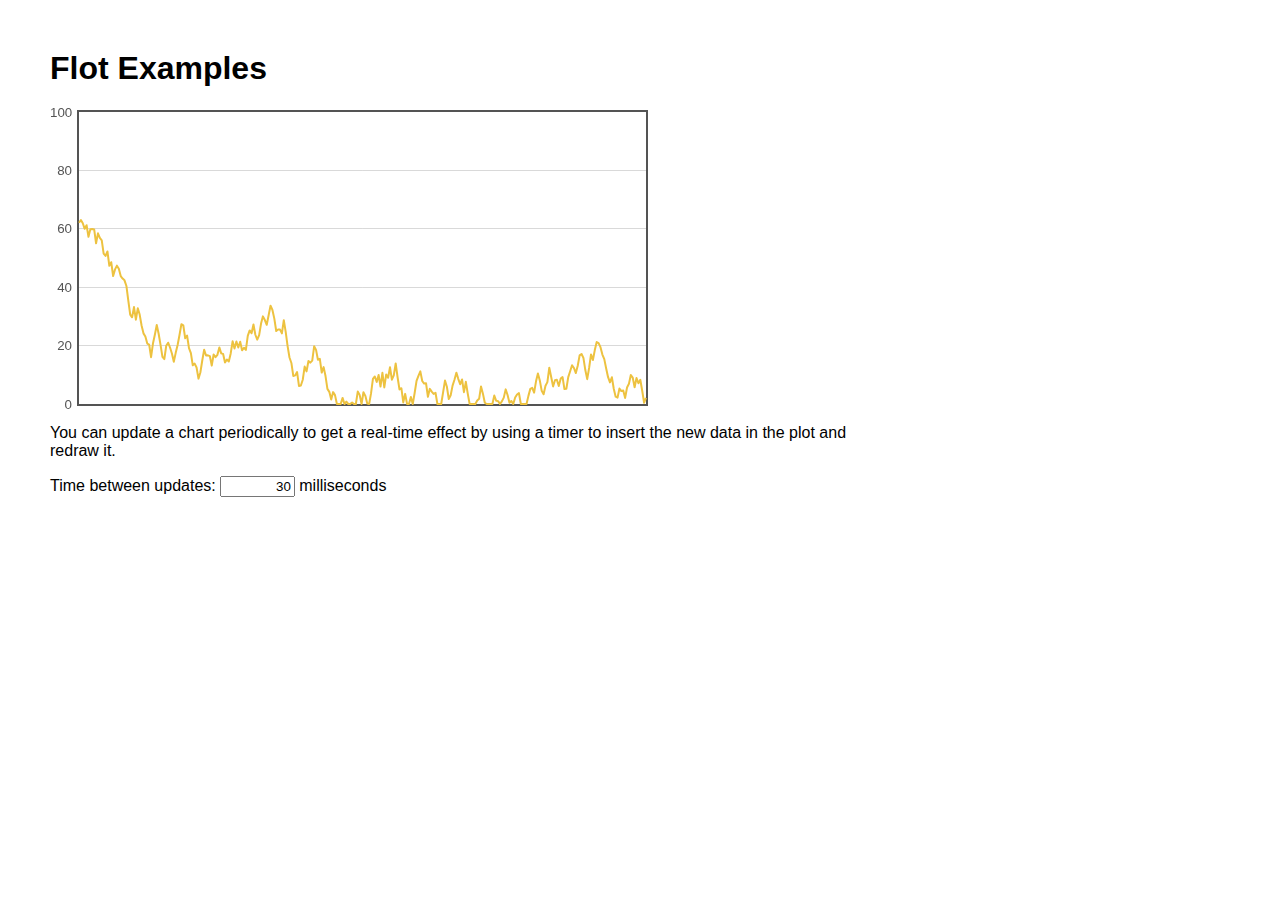
<file: flot/examples/realtime.html>
<!DOCTYPE HTML PUBLIC "-//W3C//DTD HTML 4.01 Transitional//EN" "http://www.w3.org/TR/html4/loose.dtd">
<html>
 <head>
    <meta http-equiv="Content-Type" content="text/html; charset=utf-8">
    <title>Flot Examples</title>
    <link href="layout.css" rel="stylesheet" type="text/css">
    <!--[if lte IE 8]><script language="javascript" type="text/javascript" src="../excanvas.min.js"></script><![endif]-->
    <script language="javascript" type="text/javascript" src="../jquery.js"></script>
    <script language="javascript" type="text/javascript" src="../jquery.flot.js"></script>
 </head>
    <body>
    <h1>Flot Examples</h1>

    <div id="placeholder" style="width:600px;height:300px;"></div>

    <p>You can update a chart periodically to get a real-time effect
    by using a timer to insert the new data in the plot and redraw it.</p>

    <p>Time between updates: <input id="updateInterval" type="text" value="" style="text-align: right; width:5em"> milliseconds</p>

<script type="text/javascript">
$(function () {
    // we use an inline data source in the example, usually data would
    // be fetched from a server
    var data = [], totalPoints = 300;
    function getRandomData() {
        if (data.length > 0)
            data = data.slice(1);

        // do a random walk
        while (data.length < totalPoints) {
            var prev = data.length > 0 ? data[data.length - 1] : 50;
            var y = prev + Math.random() * 10 - 5;
            if (y < 0)
                y = 0;
            if (y > 100)
                y = 100;
            data.push(y);
        }

        // zip the generated y values with the x values
        var res = [];
        for (var i = 0; i < data.length; ++i)
            res.push([i, data[i]])
        return res;
    }

    // setup control widget
    var updateInterval = 30;
    $("#updateInterval").val(updateInterval).change(function () {
        var v = $(this).val();
        if (v && !isNaN(+v)) {
            updateInterval = +v;
            if (updateInterval < 1)
                updateInterval = 1;
            if (updateInterval > 2000)
                updateInterval = 2000;
            $(this).val("" + updateInterval);
        }
    });

    // setup plot
    var options = {
        series: { shadowSize: 0 }, // drawing is faster without shadows
        yaxis: { min: 0, max: 100 },
        xaxis: { show: false }
    };
    var plot = $.plot($("#placeholder"), [ getRandomData() ], options);

    function update() {
        plot.setData([ getRandomData() ]);
        // since the axes don't change, we don't need to call plot.setupGrid()
        plot.draw();
        
        setTimeout(update, updateInterval);
    }

    update();
});
</script>

 </body>
</html>
</file>
<file: style.css>
body {
	 color: #333;
	 margin: 0px;
	 font-family: "Helvetica Neue", Helvetica, verdana, arial, tahoma, "sans-serif";
 }

#header {
	background: #85a8c5 url(images/texture_1.png);
	margin:0px;
	padding: 20px 0;
	height: 140px;
}

h3 {
	padding-top: 20px;
}

.wrapper {
	margin: 0 auto;
	width: 768px;
}

#logo { /*has the logo in the header  */
	background: transparent url(images/graphlogo.png) no-repeat top center;
	width: 128px;
	height: 128px;
 	float: left;
}

#header h1, #header h4 {
	text-shadow: 2px 2px 2px #505050;
	letter-spacing: 1px;
	margin-left: 150px;
	color: #eee;
}

#headermenu {
	height: 44px;
	background: #eee; // url(images/project_papper.png) repeat;
	margin: -20px;
	border-bottom: 1px solid #ccc;
		border-top: 1px solid #999;
}

#headermenu ul {
	margin-top: -5px;
}

#headermenu ul li a {
	padding: 8px 15px 12px 15px;
	font-size: 16px;
	text-transform: none;
	text-decoration: none;
	color: teal;
	text-align: left;
	line-height: 20px;
}

#headermenu ul li a.active {
	background: url(images/uparrow.png) bottom center no-repeat;
}
	
#headermenu ul li {
	display: block;
	float: left;
	list-style-type: none;
	padding: 5px 10px;	
}

#footer {
	background: #eee url(images/project_papper.png) repeat;
	padding: 20px 0;
	margin: 0;
	border-top: 1px solid #999;
}

#content {
	border-top: 1px solid #eee;
}

#arduinodata {
	height: 200px;
	overflow: hidden;
}
</file>
<file: flot/examples/layout.css>
body {
  font-family: sans-serif;
  font-size: 16px;
  margin: 50px;
  max-width: 800px;
}
</file>
